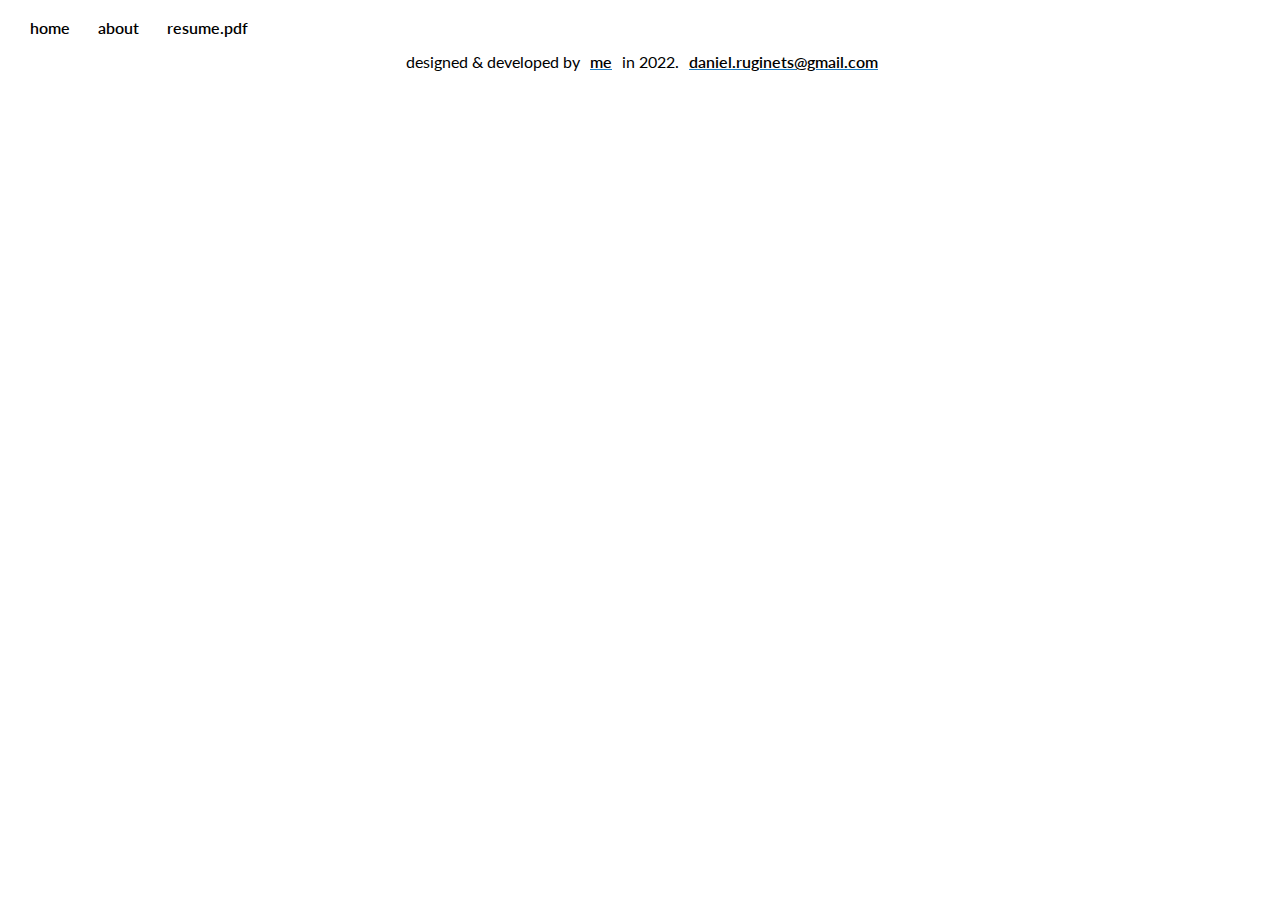
<file: index.html>
<!DOCTYPE html><html xmlns=http://www.w3.org/1999/xhtml lang=en xml:lang=en><head><meta charset=utf-8><meta name=viewport content="width=device-width,initial-scale=1"><meta name=keywords content="Designer,UX,Portfolio,danielruginets,rugi,ui design, ux design, ux designer, ui designer, coder, unicorn, HTML, CSS, JavaScript, VueJS, University of Waterloo, Global Business and Digital Arts, Stratford School of Interaction Design and Business, Empathetic, Environmentalist"><meta name=description content="This is a portfolio website for Rugi (Daniel George Ruginets)"><link rel=apple-touch-icon sizes=180x180 href=./apple-touch-icon.png><link rel=icon type=image/png sizes=32x32 href=./favicon-32x32.png><link rel=icon type=image/png sizes=16x16 href=./favicon-16x16.png><link rel=manifest href=./site.webmanifest><link rel=mask-icon href=./safari-pinned-tab.svg color=#5bbad5><meta name=msapplication-TileColor content=#00aba9><meta name=theme-color content=#ffffff><script async src="https://www.googletagmanager.com/gtag/js?id=UA-109632932-1"></script><script>window.dataLayer = window.dataLayer || [];
  function gtag(){dataLayer.push(arguments);}
  gtag('js', new Date());

  gtag('config', 'UA-109632932-1');</script><script async src="https://www.googletagmanager.com/gtag/js?id=UA-109632932-3"></script><script>window.dataLayer = window.dataLayer || [];
  function gtag(){dataLayer.push(arguments);}
  gtag('js', new Date());

  gtag('config', 'UA-109632932-3');</script><script src=https://snapwidget.com/js/snapwidget.js></script><script type=text/javascript async src=https://play.vidyard.com/embed/v4.js></script><title>Daniel Ruginets (Rugi)</title><link href=static/css/app.2aa3740cc83365d48efc326d8217b942.css rel=stylesheet></head><body><div id=app></div><script type=text/javascript src=static/js/manifest.37a2ecbb1d1b7e6c9ada.js></script><script type=text/javascript src=static/js/vendor.276114a758f2b9ac6b09.js></script><script type=text/javascript src=static/js/app.eb0c8440ff5cfc050efb.js></script></body></html>
</file>
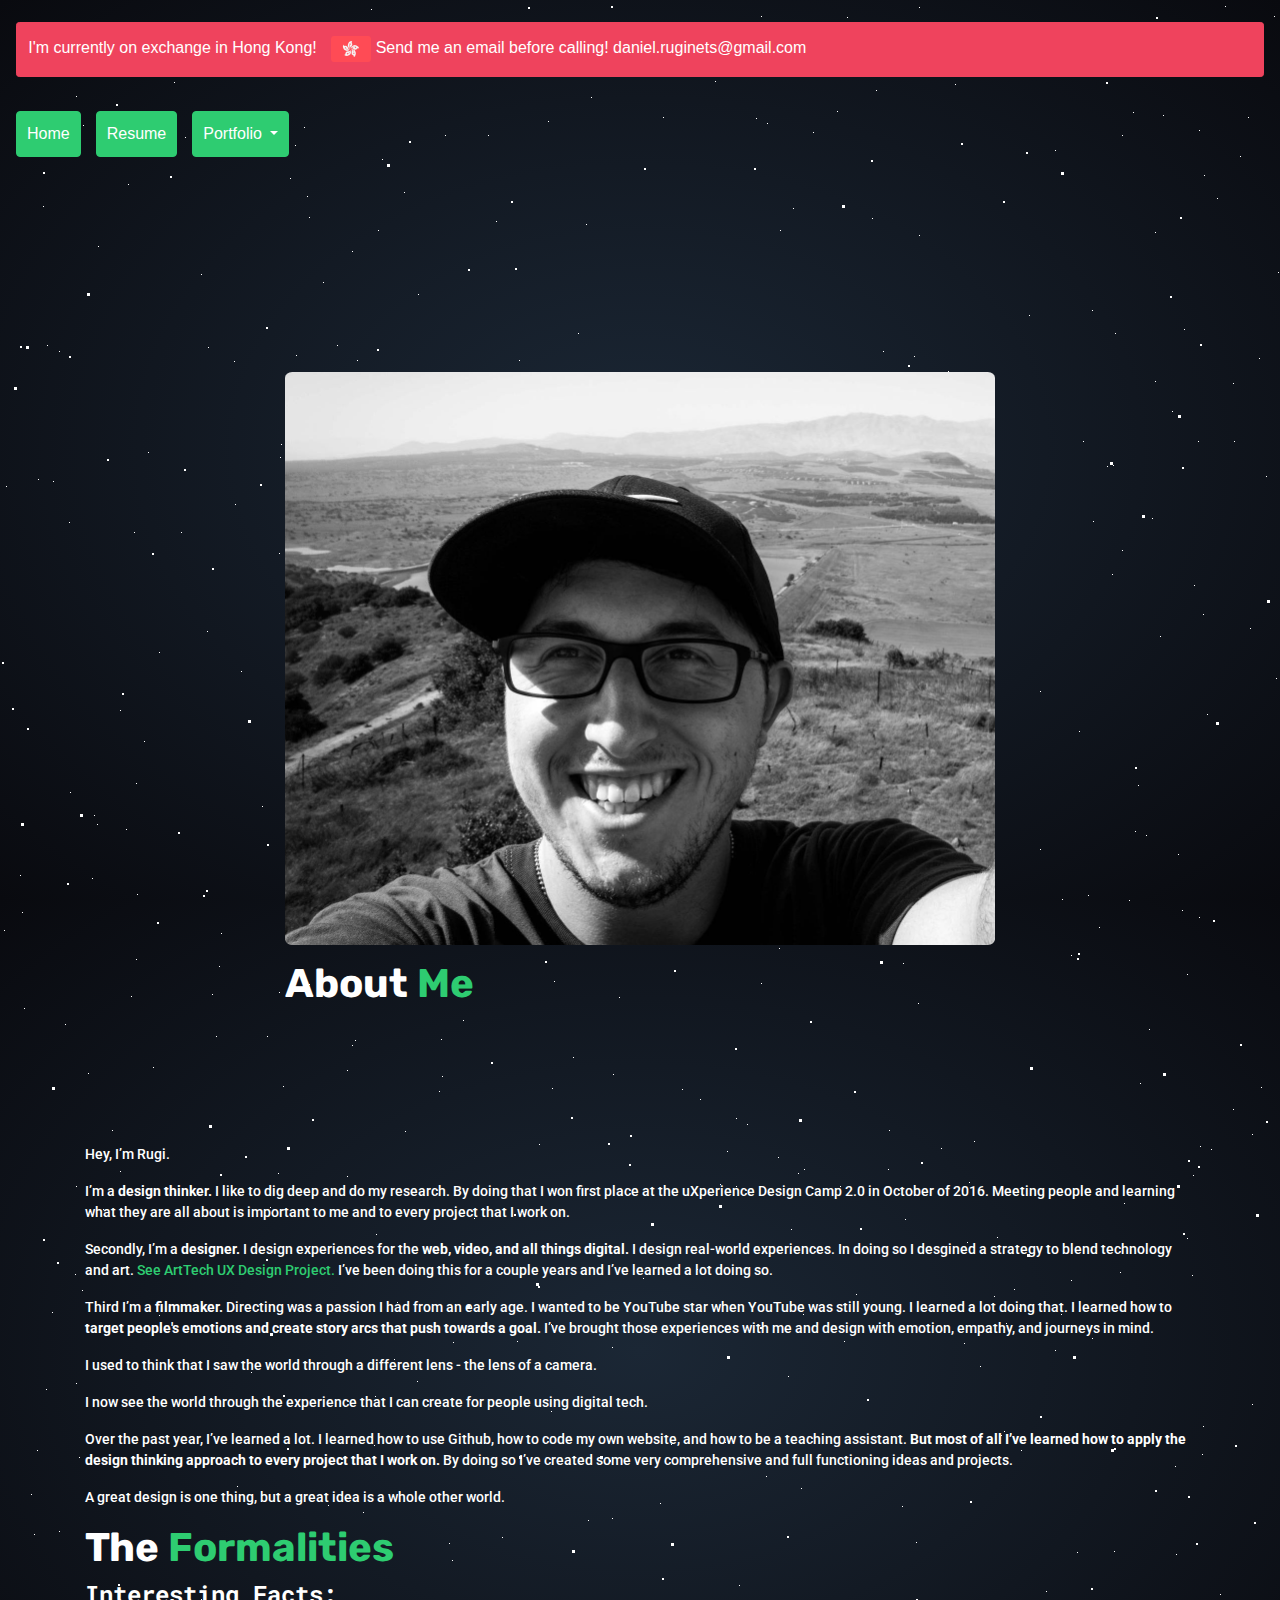
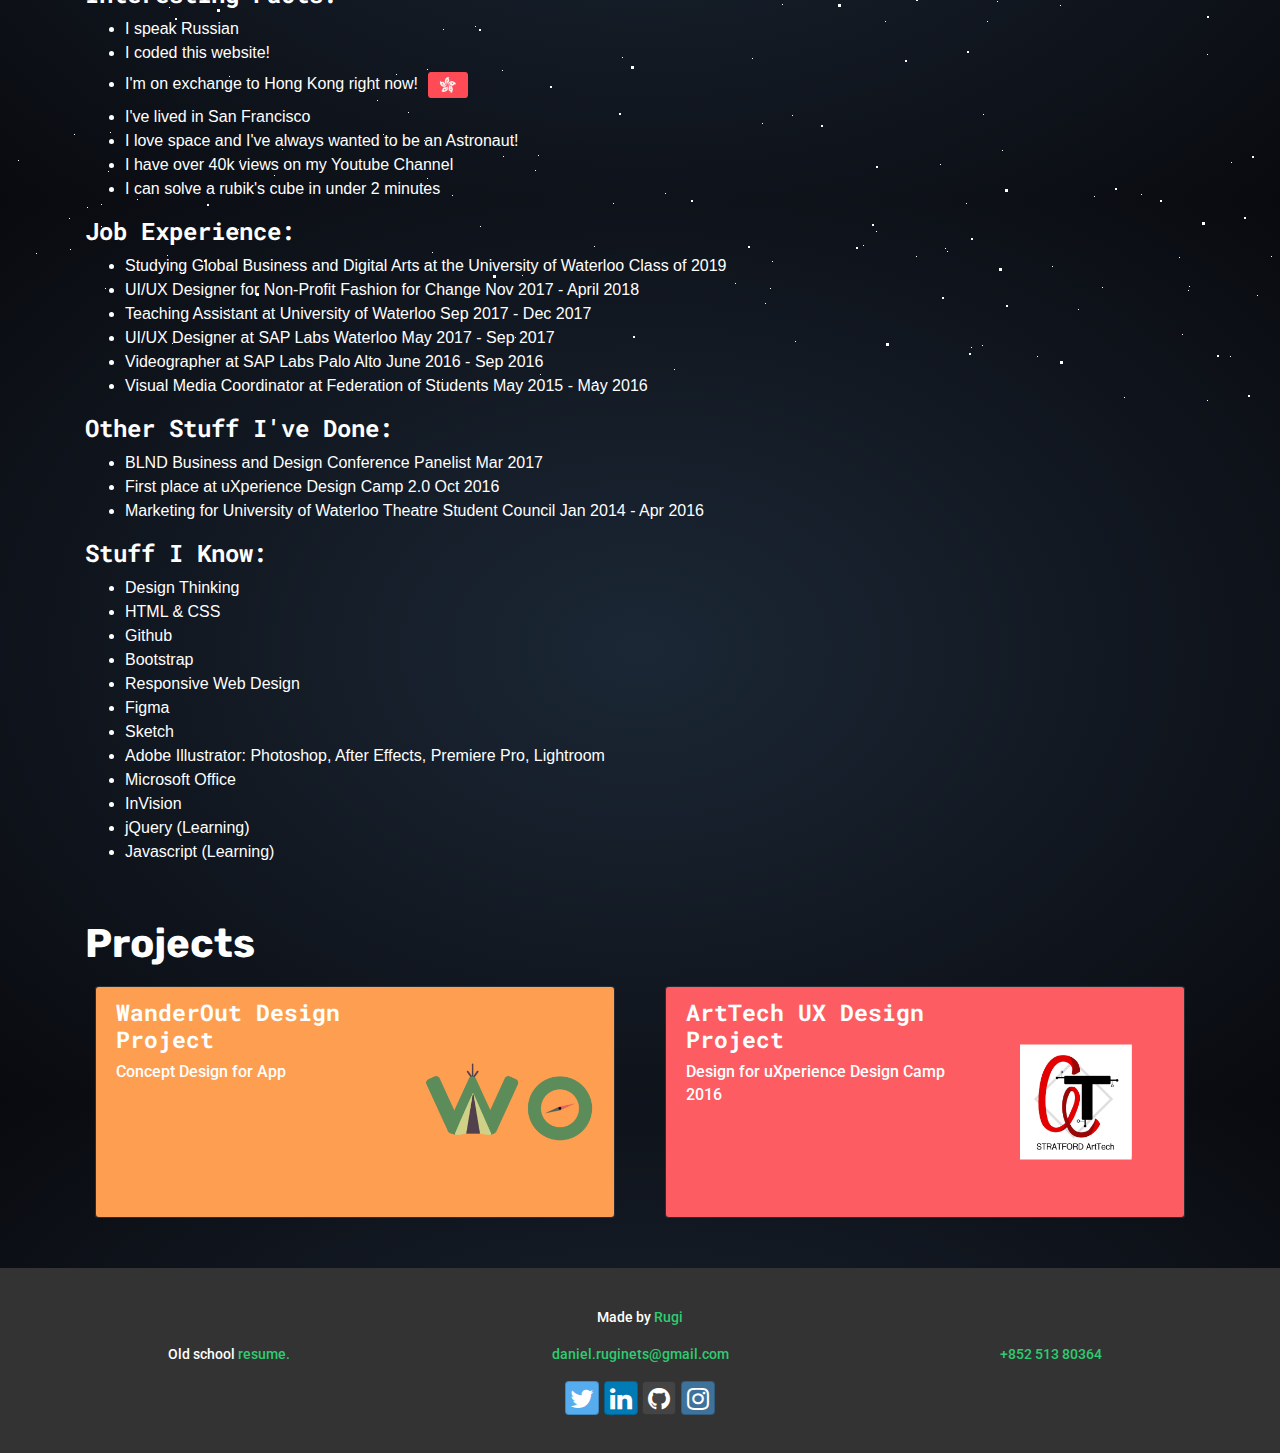
<file: about-me.html>
<!DOCTYPE html>
<html lang="en">

<head>
    <!-- Global site tag (gtag.js) - Google Analytics -->
    <script async src="https://www.googletagmanager.com/gtag/js?id=UA-109632932-1"></script>
    <script>
        window.dataLayer = window.dataLayer || [];

        function gtag() {
            dataLayer.push(arguments);
        }
        gtag('js', new Date());

        gtag('config', 'UA-109632932-1');

    </script>

<!-- Hotjar Tracking Code for danielruginets.com -->
<script>
    (function(h,o,t,j,a,r){
        h.hj=h.hj||function(){(h.hj.q=h.hj.q||[]).push(arguments)};
        h._hjSettings={hjid:688792,hjsv:6};
        a=o.getElementsByTagName('head')[0];
        r=o.createElement('script');r.async=1;
        r.src=t+h._hjSettings.hjid+j+h._hjSettings.hjsv;
        a.appendChild(r);
    })(window,document,'https://static.hotjar.com/c/hotjar-','.js?sv=');
</script>


    <link href="[data-uri]" rel="icon" type="image/x-icon" />

    <meta charset="utf-8">
    <meta http-equiv="X-UA-Compatible" content="IE=edge">
    <title>rugi</title>
    <meta name="description" content="A personal site for Rugi ">
    <meta name="viewport" content="Width=device-width, initial-scale=1">

    <link rel="stylesheet" href="css/main.css">
    <link rel="stylesheet" href="css/background.css">

    <link rel="stylesheet" href="css/bootstrap.css">
    <link rel="stylesheet" href="css/bootstrap-social.css">
    <link rel="stylesheet" href="css/font-awesome.css">
    <link href="https://fonts.googleapis.com/css?family=Roboto+Mono:300,400,500|Rubik:400,500,700,900" rel="stylesheet">
    <link href="https://fonts.googleapis.com/css?family=Roboto:400,500" rel="stylesheet"> 

</head>

<body>
    <div id='stars'></div>
    <div id='stars2'></div>
    <div id='stars3'></div>
        <div class="alert alert-danger" role="alert">
  I'm currently on exchange in Hong Kong! <img class="hongkong" src="assets/hong-kong.png"> Send me an email before calling! daniel.ruginets@gmail.com
</div>
    <nav class="navbar navbar-expand-lg navbar-dark">
  <button class="navbar-toggler" type="button" data-toggle="collapse" data-target="#navbarNavDropdown" aria-controls="navbarNavDropdown" aria-expanded="false" aria-label="Toggle navigation">
    <span class="navbar-toggler-icon"></span>
  </button>
  <div class="collapse navbar-collapse" id="navbarNavDropdown">
    <ul class="navbar-nav">
      <li class="nav-item active">
        <a class="nav-link btn btn-success" href="index">Home <span class="sr-only">(current)</span></a>
      </li>
      <li class="nav-item">
        <a class="nav-link btn btn-success" href="assets/Resume - Daniel George Ruginets (Rugi).pdf">Resume</a>
      </li>
      <li class="nav-item dropdown">
        <a class="nav-link dropdown-toggle btn btn-success" href="#" id="navbarDropdownMenuLink" data-toggle="dropdown" aria-haspopup="true" aria-expanded="false">
          Portfolio
        </a>
        <div class="dropdown-menu" aria-labelledby="navbarDropdownMenuLink">

          <a class="dropdown-item" href="wanderout">WanderOut Project</a>
          <a class="dropdown-item" href="arttech">ArtTech Design Project</a>
        </div>
      </li>
    </ul>
  </div>
</nav>

    <div class="container top">



        <div class="container top-about">
            <div class="row justify-content-center">

                <div class="col-xs-12 col-sm-8 col-md-8 col-lg-8"> <img src="assets/smiling%20me.jpg" class="about-image" alt="picture of me smiling">
                    <div class="header">
                        <h1>About<span class="greentext"> Me</span>
                    </div>
                </div>

            </div>
        </div>
    </div>
    <div class="container main">

        <div class="row justify-content-center">
            <div class="col-xs-12 col-sm-12 col-md-12 col-lg-12">
            <p>Hey, I’m Rugi. </p>
                <p>I’m a <span class="bold"> design thinker.</span> I like to dig deep and do my research. By doing that I won first place at the uXperience Design Camp 2.0 in October of 2016. Meeting people and learning what they are all about is important to me and to every project that I work on. </p>
                <p>Secondly, I’m a <span class="bold">designer.</span> I design experiences for the <span class="bold">web, video, and all things digital.</span> I design real-world experiences. In doing so I desgined a strategy to blend technology and art. <a class="greentext" href="arttech">See ArtTech UX Design Project.</a> I’ve been doing this for a couple years and I’ve learned a lot doing so. </p>
                <p>Third I’m a <span class="bold">filmmaker.</span> Directing was a passion I had from an early age. I wanted to be YouTube star when YouTube was still young. I learned a lot doing that. I learned how to <span class="bold">target people's emotions and create story arcs that push towards a goal.</span> I’ve brought those experiences with me and design with emotion, empathy, and journeys in mind. </p>
                <p>I used to think that I saw the world through a different lens - the lens of a camera. </p>
                <span class="bold"> <p>I now see the world through the experience that I can create for people using digital tech. </p></span>
                <p>Over the past year, I’ve learned a lot. I learned how to use Github, how to code my own website, and how to be a teaching assistant. <span class="bold">But most of all I’ve learned how to apply the design thinking approach to every project that I work on. </span>By doing so I’ve created some very comprehensive and full functioning ideas and projects. </p>
                <span class="bold">  <p>A great design is one thing, but a great idea is a whole other world. </p></span>
                                   <div class="header">
                        <h1>The<span class="greentext"> Formalities</span>
                    </div>
                                <h4>Interesting Facts:</h4>
                <ul>
                <li>I speak Russian</li>
                <li>I coded this website!</li>
                <li>I'm on exchange to Hong Kong right now!<img class="hongkong" src="assets/hong-kong.png"></li>
                <li>I've lived in San Francisco</li>
                <li>I love space and I've always wanted to be an Astronaut!</li>
                <li>I have over 40k views on my Youtube Channel</li>
                <li>I can solve a rubik's cube in under 2 minutes</li>
                </ul>
                <h4>Job Experience:</h4>
                <ul>
                    <li>Studying Global Business and Digital Arts at the University of Waterloo Class of 2019</li>
                    <li>UI/UX Designer for Non-Profit Fashion for Change Nov 2017 - April 2018</li>
                    <li>Teaching Assistant at University of Waterloo Sep 2017 - Dec 2017</li>
                    <li>UI/UX Designer at SAP Labs Waterloo May 2017 - Sep 2017</li>
                    <li>Videographer at SAP Labs Palo Alto June 2016 - Sep 2016</li>
                    <li>Visual Media Coordinator at Federation of Students May 2015 - May 2016</li>
                </ul>
                <h4>Other Stuff I've Done:</h4>
                <ul>
                    <li>BLND Business and Design Conference Panelist Mar 2017</li>
                    <li>First place at uXperience Design Camp 2.0 Oct 2016</li>
                    <li>Marketing for University of Waterloo Theatre Student Council Jan 2014 - Apr 2016</li>
                </ul>
                <h4>Stuff I Know:</h4>
                <ul>
                    <li>Design Thinking</li>
                    <li>HTML & CSS</li>
                    <li>Github</li>
                    <li>Bootstrap</li>
                    <li>Responsive Web Design</li>
                    <li>Figma</li>
                    <li>Sketch</li>
                    <li>Adobe Illustrator: Photoshop, After Effects, Premiere Pro, Lightroom</li>
                    <li>Microsoft Office</li>
                    <li>InVision</li>
                    <li>jQuery (Learning)</li>
                    <li>Javascript (Learning)</li>
                </ul>

            </div>
        </div>

        <div class="pad">

            <h1>Projects</h1>
        </div>
        <div class="row justify-content-center">


            <div class="col-xs-12 col-sm-12 col-md-6 col-lg-6">
                <a href="wanderout">
                    <div class="card text-white bg-dark">
                        <img class="card-img-top" src="assets/wanderout.png" alt="WanderOut Image Button">
                        <div class="card-body">
                            <div class="card-img-overlay">
                                <h4 class="card-title">WanderOut Design Project</h4>
                                <p class="card-text">Concept Design for App</p>
                            </div>
                        </div>
                    </div>
                </a>
            </div>


            <div class="col-xs-12 col-sm-12 col-md-6 col-lg-6">
                <a href="arttech">
                    <div class="card text-white bg-dark">
                        <img class="card-img-top" src="assets/arttech.png" alt="ArtTech Image Button">
                        <div class="card-body">
                            <div class="card-img-overlay">
                                <h4 class="card-title">ArtTech UX Design<br>Project</h4>
                                <p class="card-text">Design for uXperience Design Camp 2016</p>
                            </div>
                        </div>
                    </div>
                </a>
            </div>

        </div>
        </div>






    <footer class="footer text-center">
        <div class="row justify-content-center">
            <div class="col-xs-12 col-sm-12 col-md-12 col-lg-12">
                <p>Made by <a class="greentext" href="https://github.com/danielscake">Rugi</a></p>
            </div>
            <div class="col-xs-12 col-sm-12 col-md-4 col-lg-4">
                <p>Old school <a href="assets/Resume - Daniel George Ruginets (Rugi).pdf" download class="greentext">resume.</a></p>
            </div>
            <div class="col-xs-12 col-sm-12 col-md-4 col-lg-4">
                <p><a class="greentext" href="mailto:daniel.ruginets@gmail.com" target="_top">daniel.ruginets@gmail.com</a>
                </p>
            </div>
            <div class="col-xs-12 col-sm-12 col-md-4 col-lg-4">
                <p>

                     <span class="greentext">+852 513 80364</span></p>
            </div>
        </div>
        <div class="row justify-content-center">
            <div class="col-xs-12 col-sm-12 col-md-12 col-lg-12">

                <a class="btn btn-social-icon btn-twitter" href="https://twitter.com/DanielsCake" target="_blank" rel="noopener"> <span class="fa fa-twitter"></span></a>
                <a class="btn btn-social-icon btn-linkedin" href="https://www.linkedin.com/in/daniel-george-ruginets/" target="_blank" rel="noopener"> <span class="fa fa-linkedin"></span></a>
                <a class="btn btn-social-icon btn-github" href="https://github.com/danielscake" target="_blank" rel="noopener"> <span class="fa fa-github"></span></a>
                <a class="btn btn-social-icon btn-instagram" href="https://www.instagram.com/danielthecake/" target="_blank" rel="noopener"> <span class="fa fa-instagram"></span></a>
            </div>

        </div>
    </footer>




    <script src="js/jquery-3.2.1.min.js"></script>
    <script src="js/bootstrap.bundle.js"></script>
    <script src="js/mainjava.js"></script>


</body>

</html>
</file>
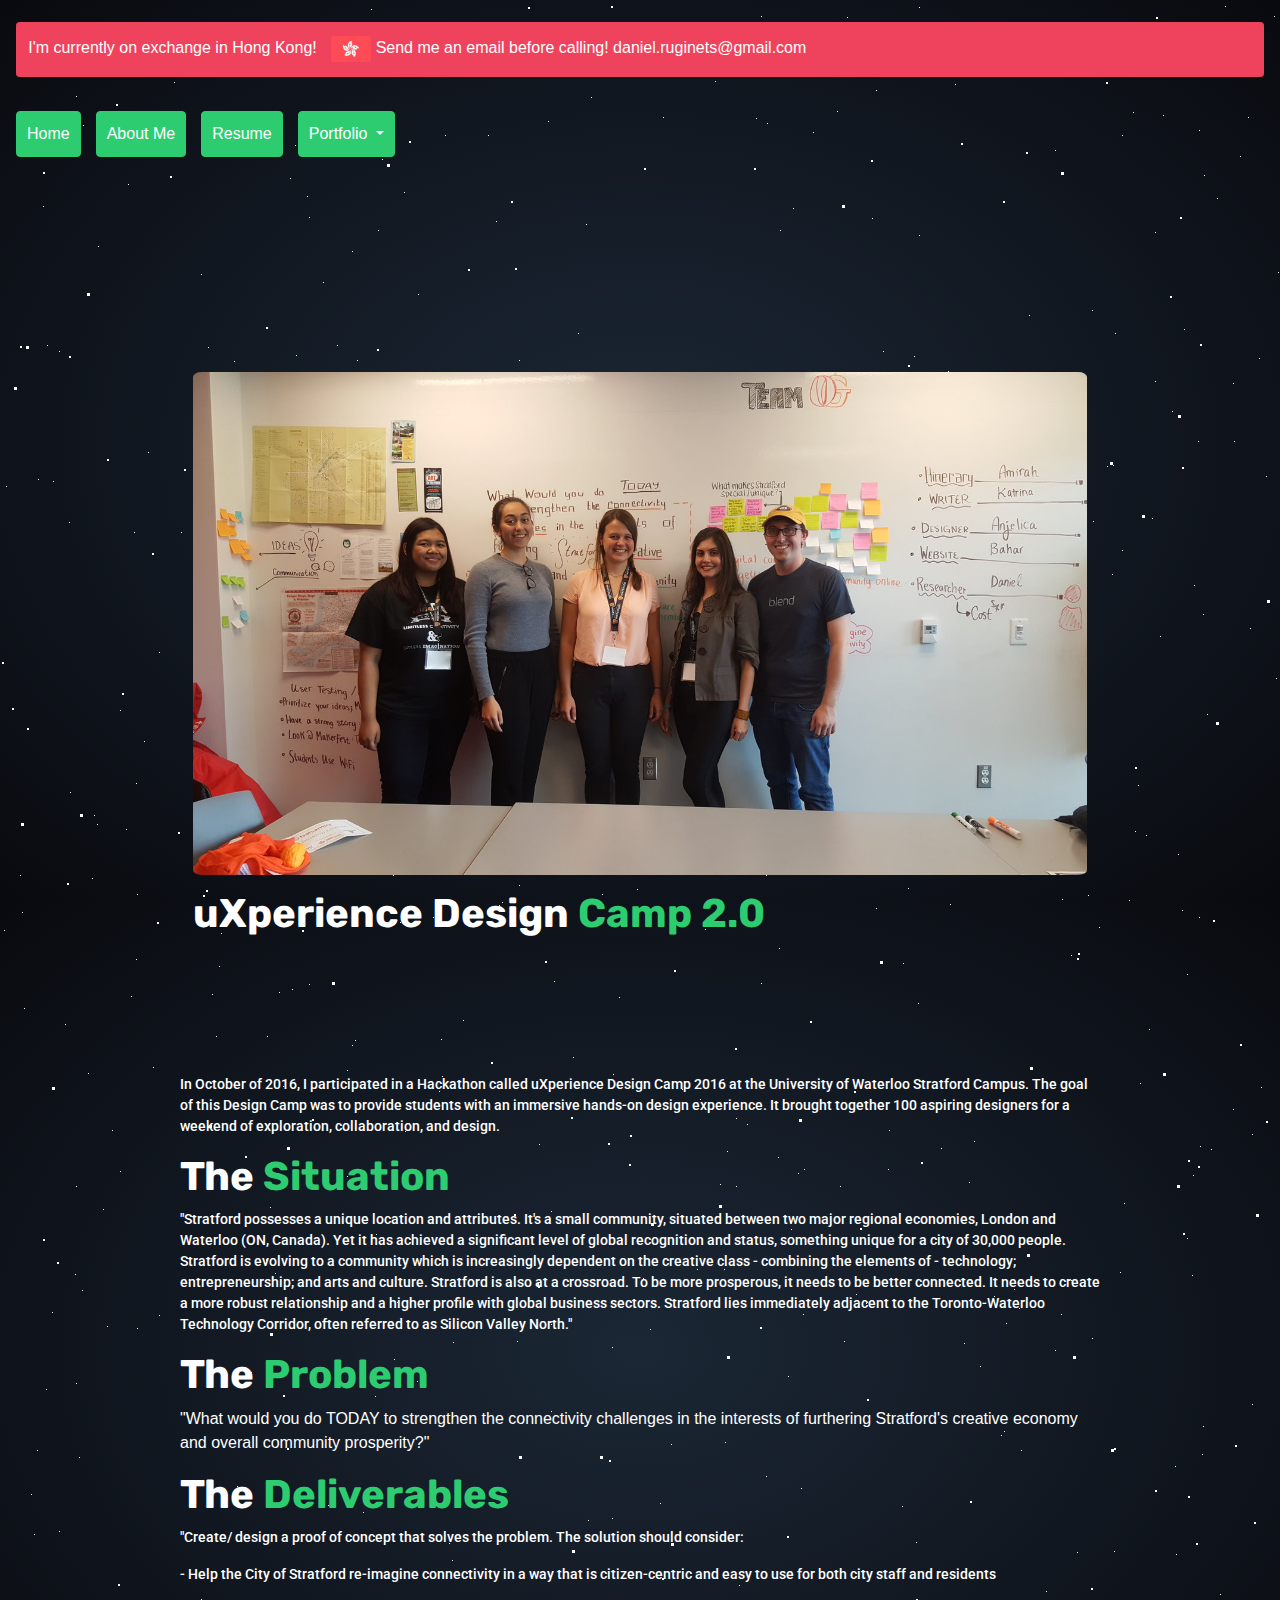
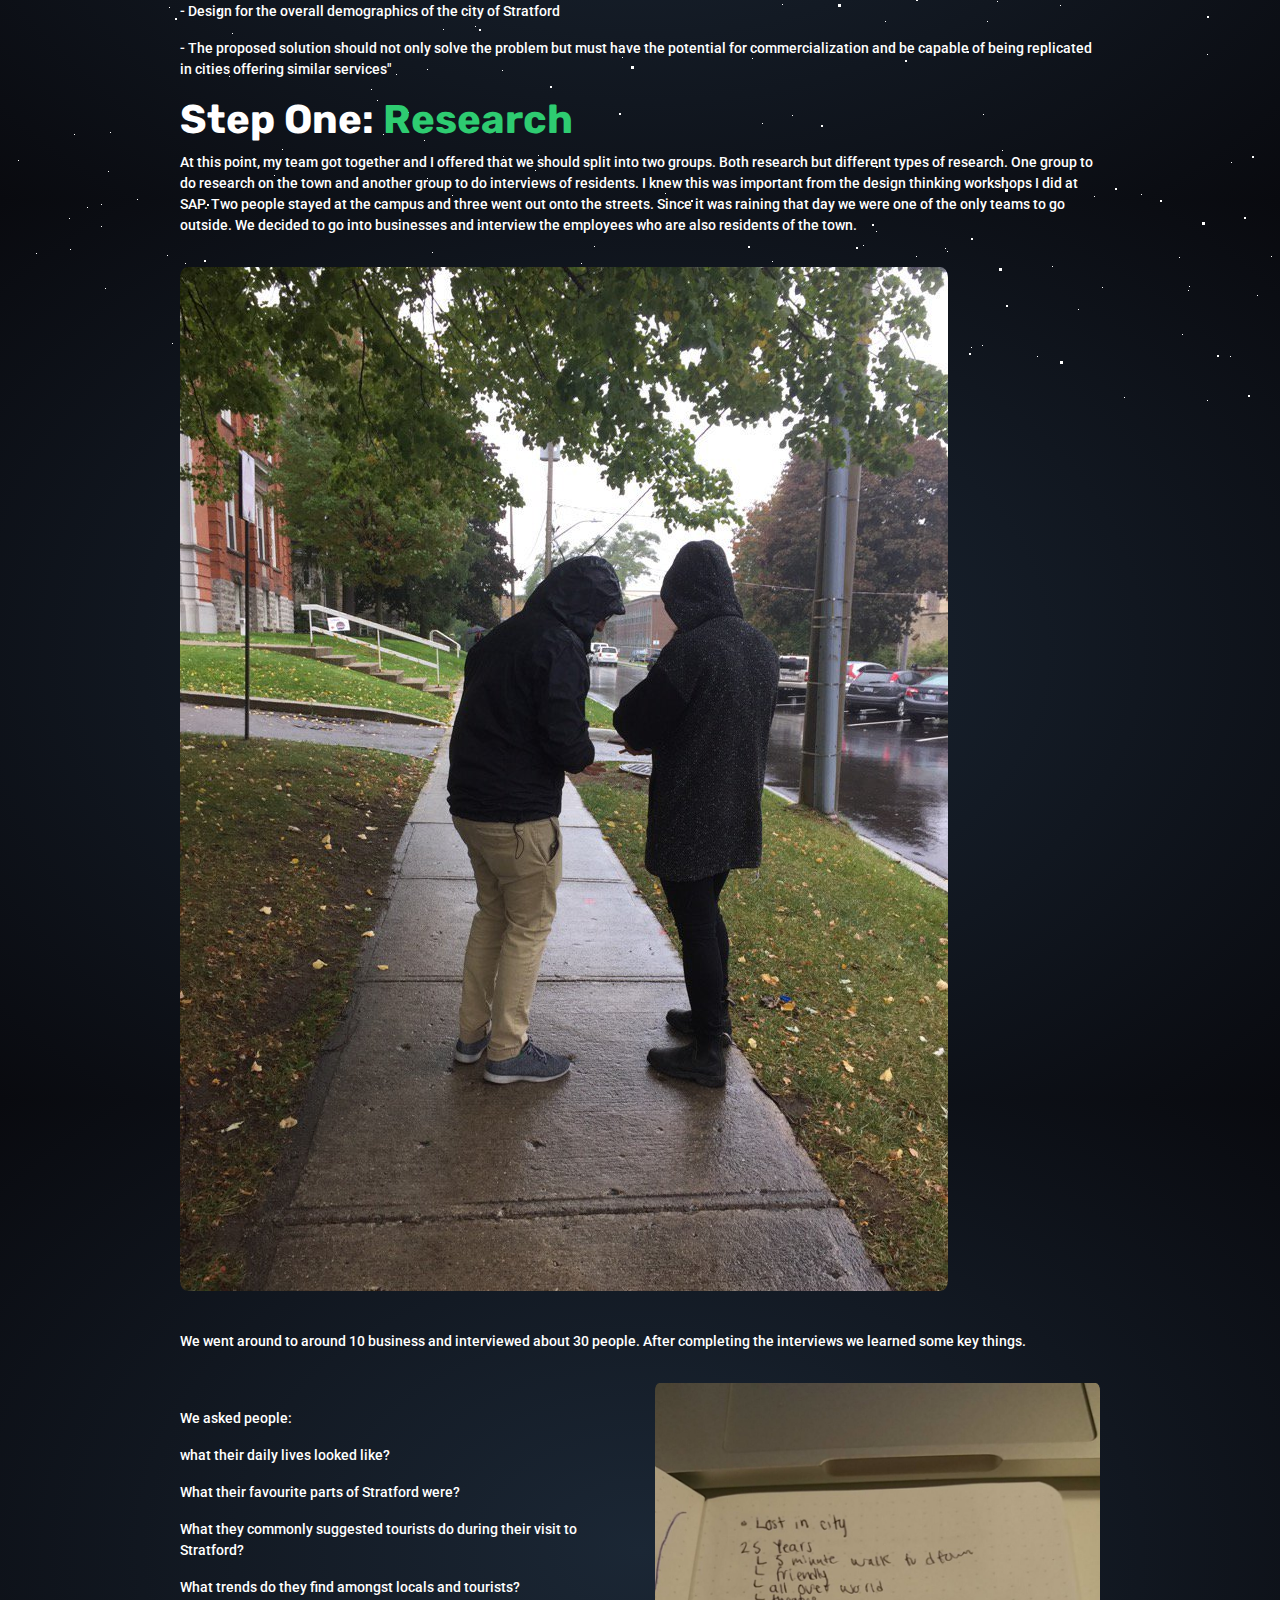
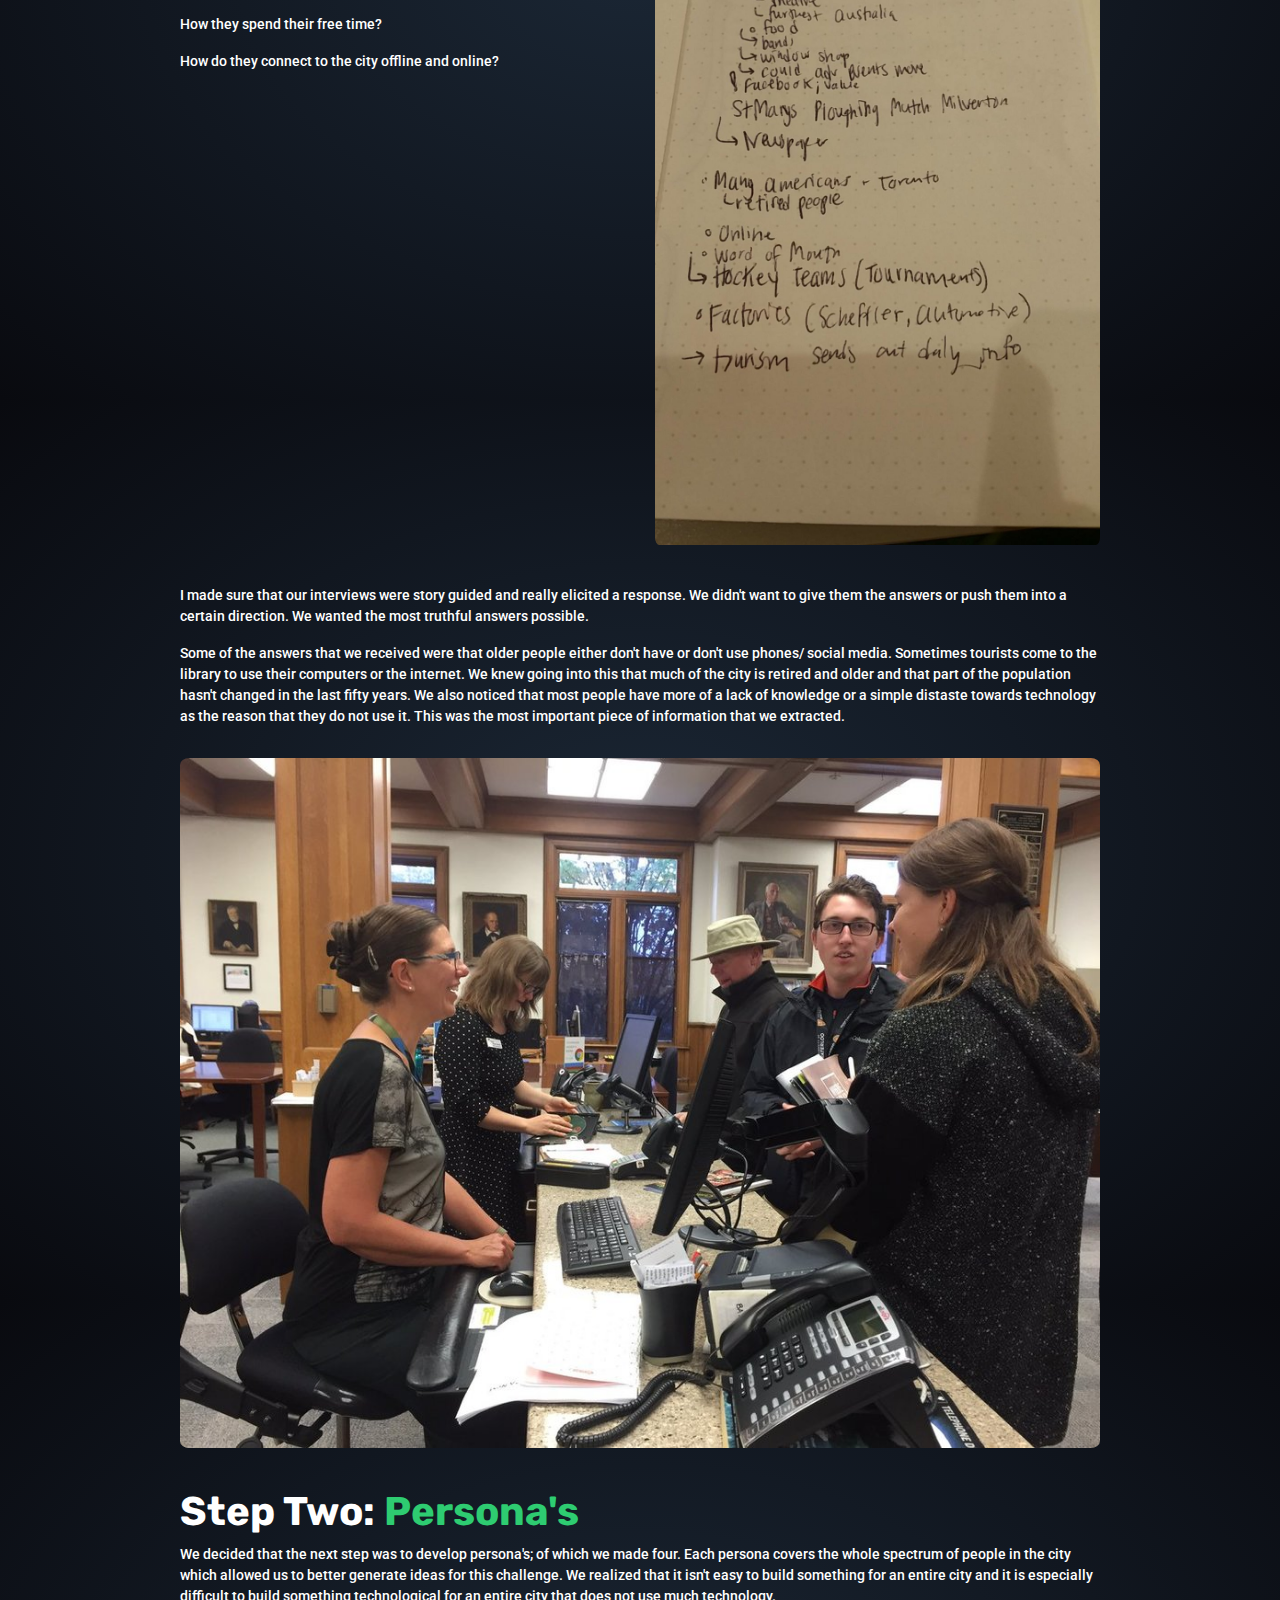
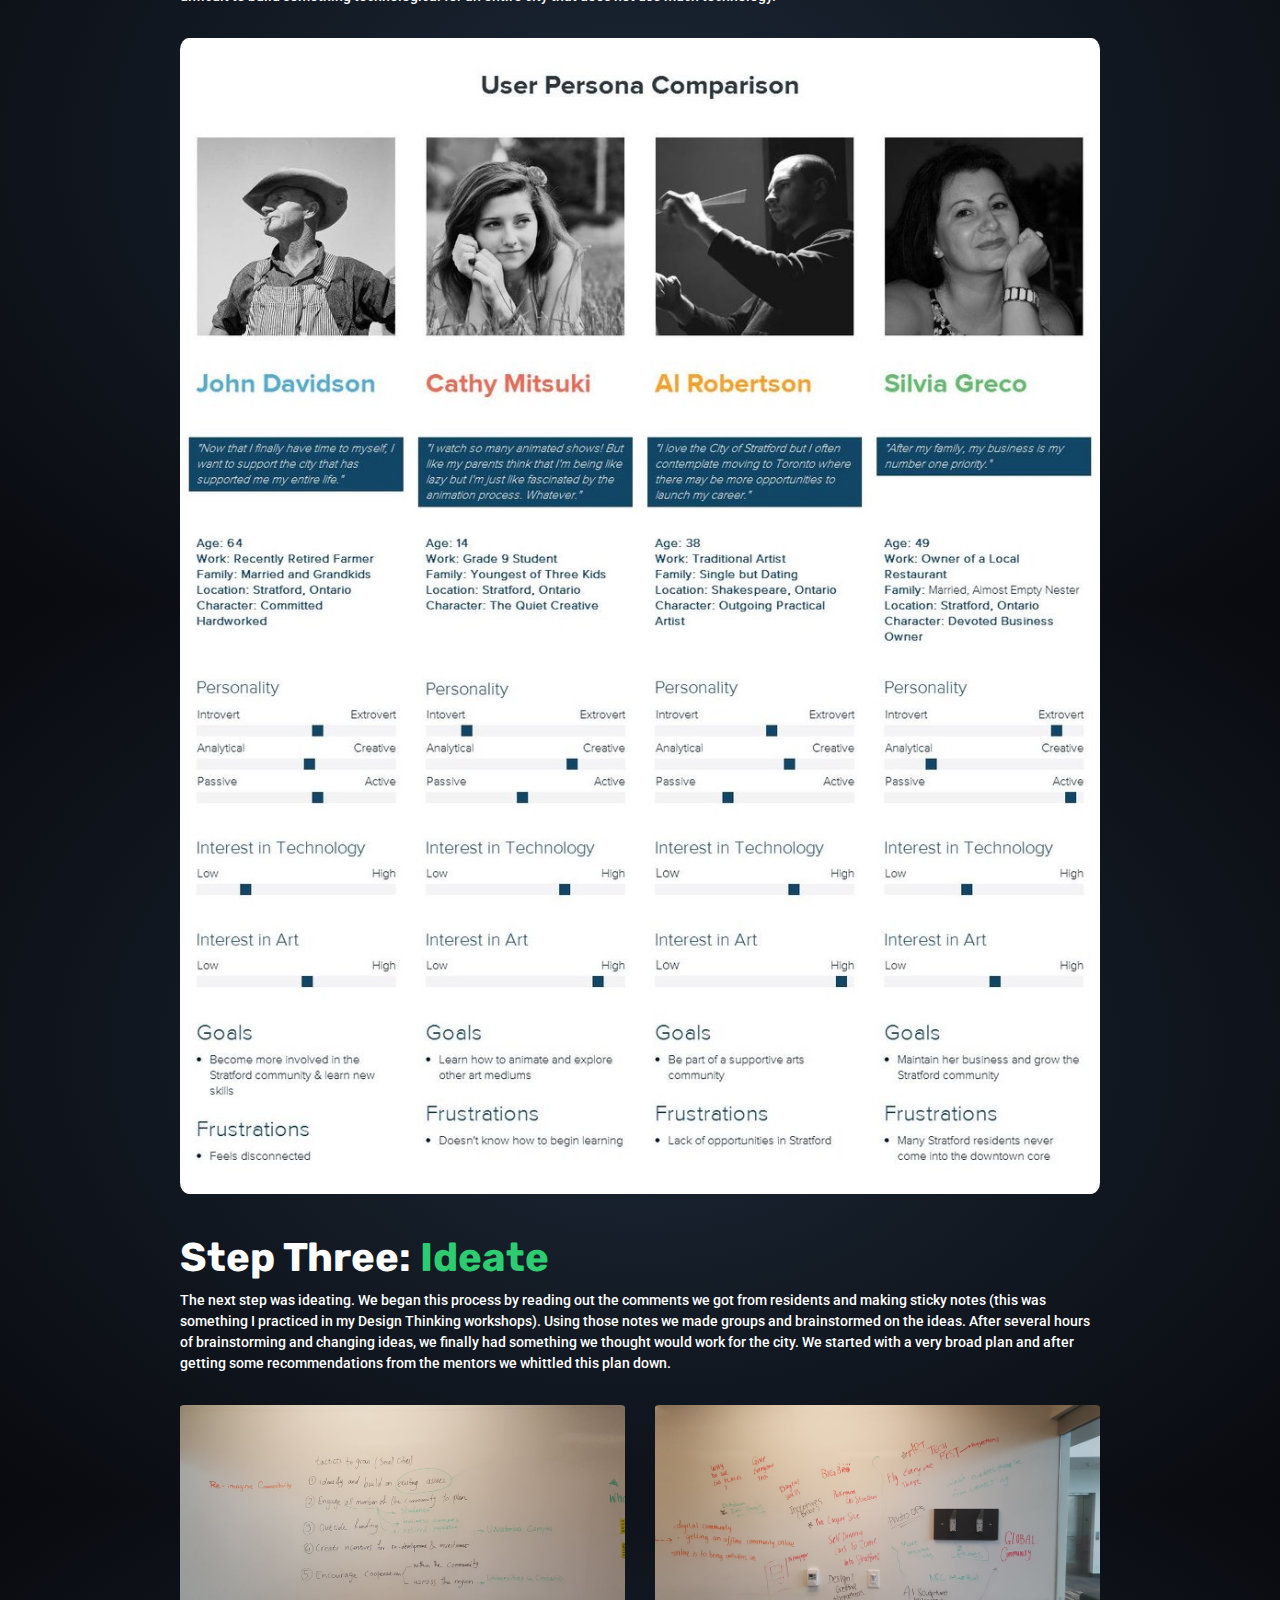
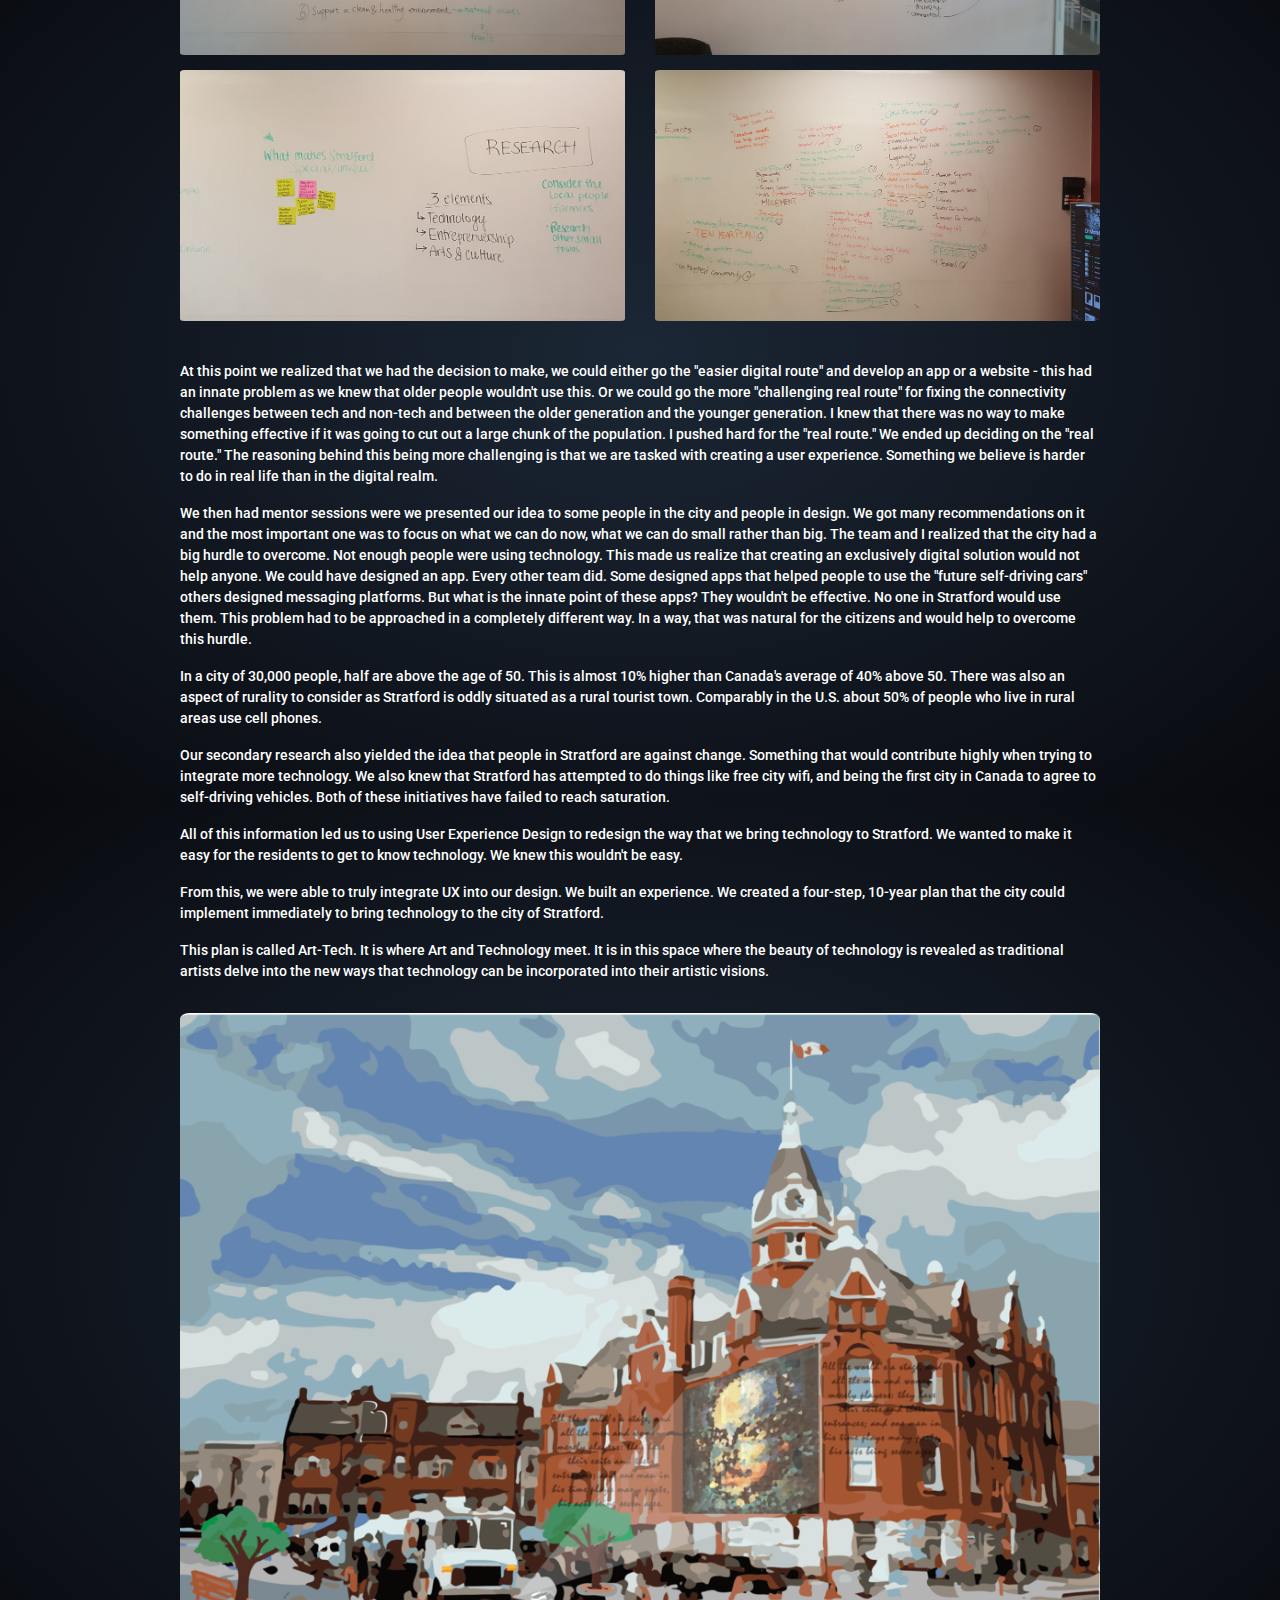
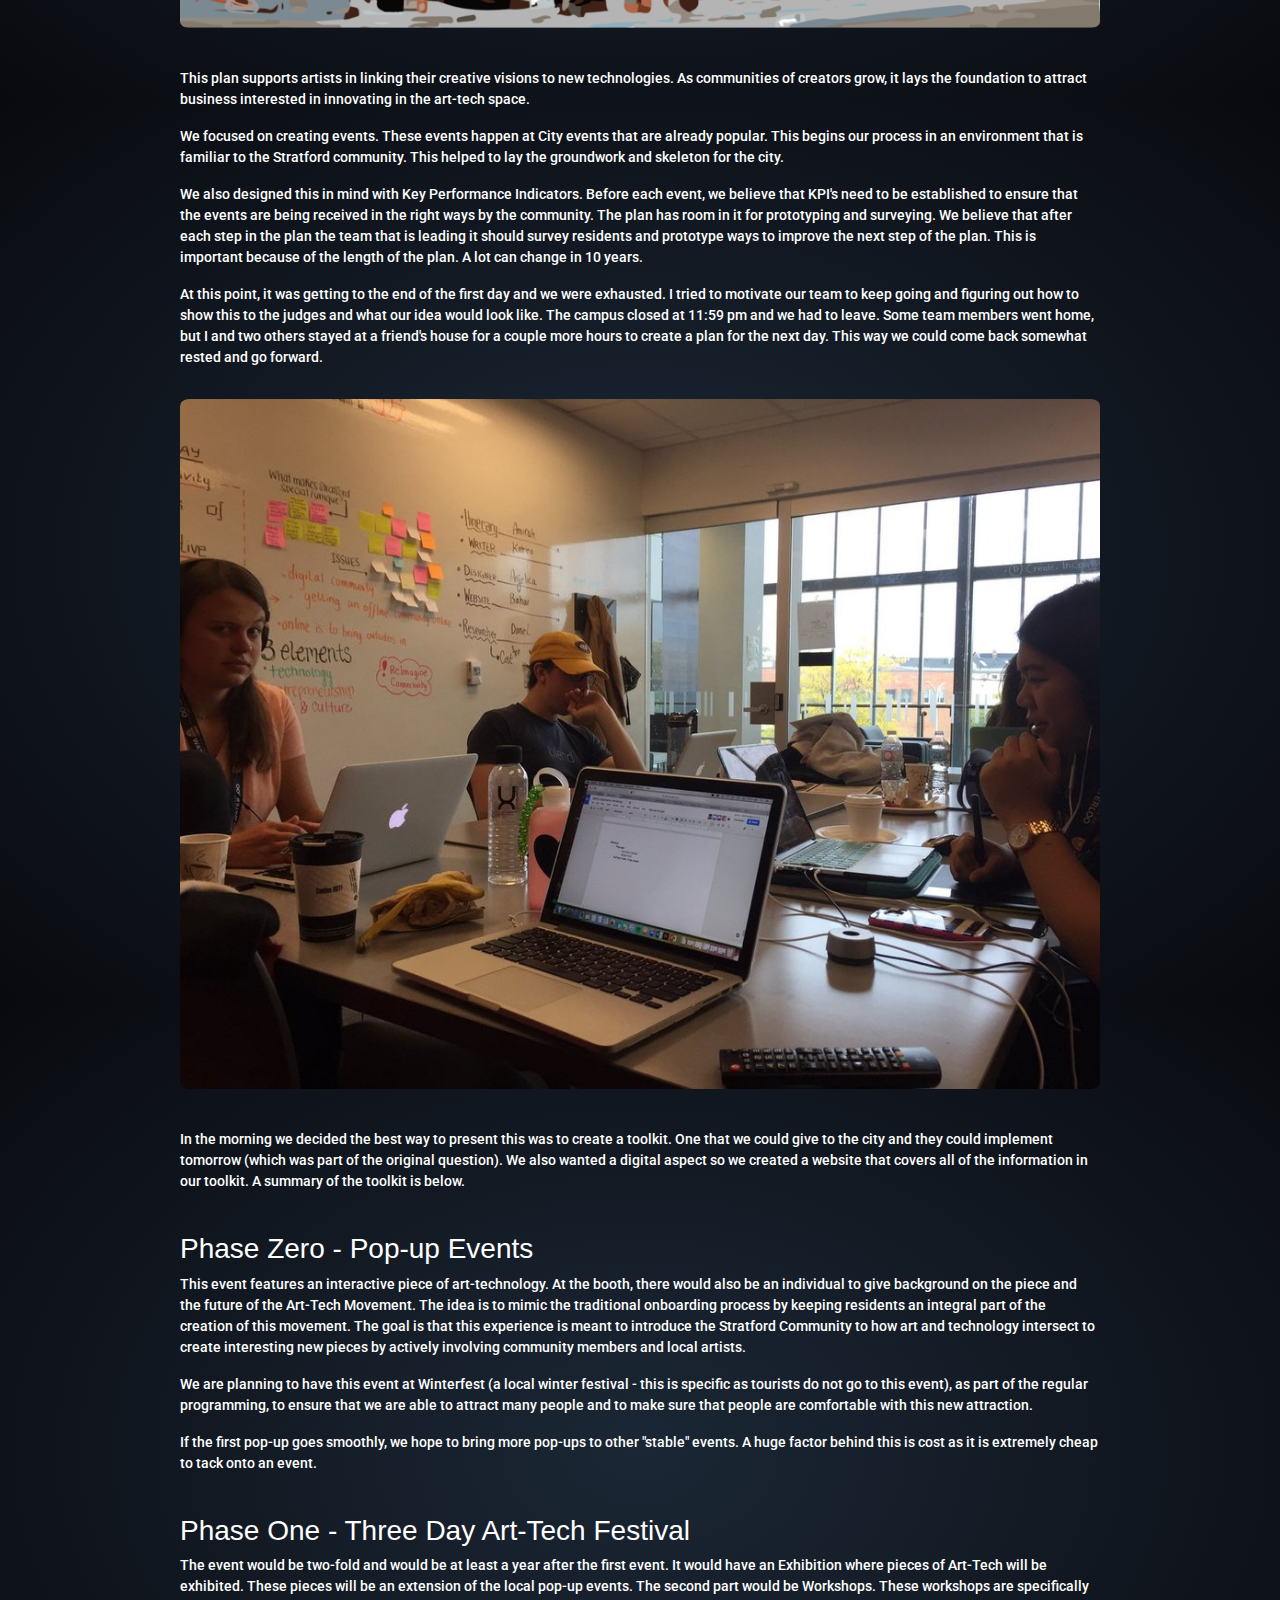
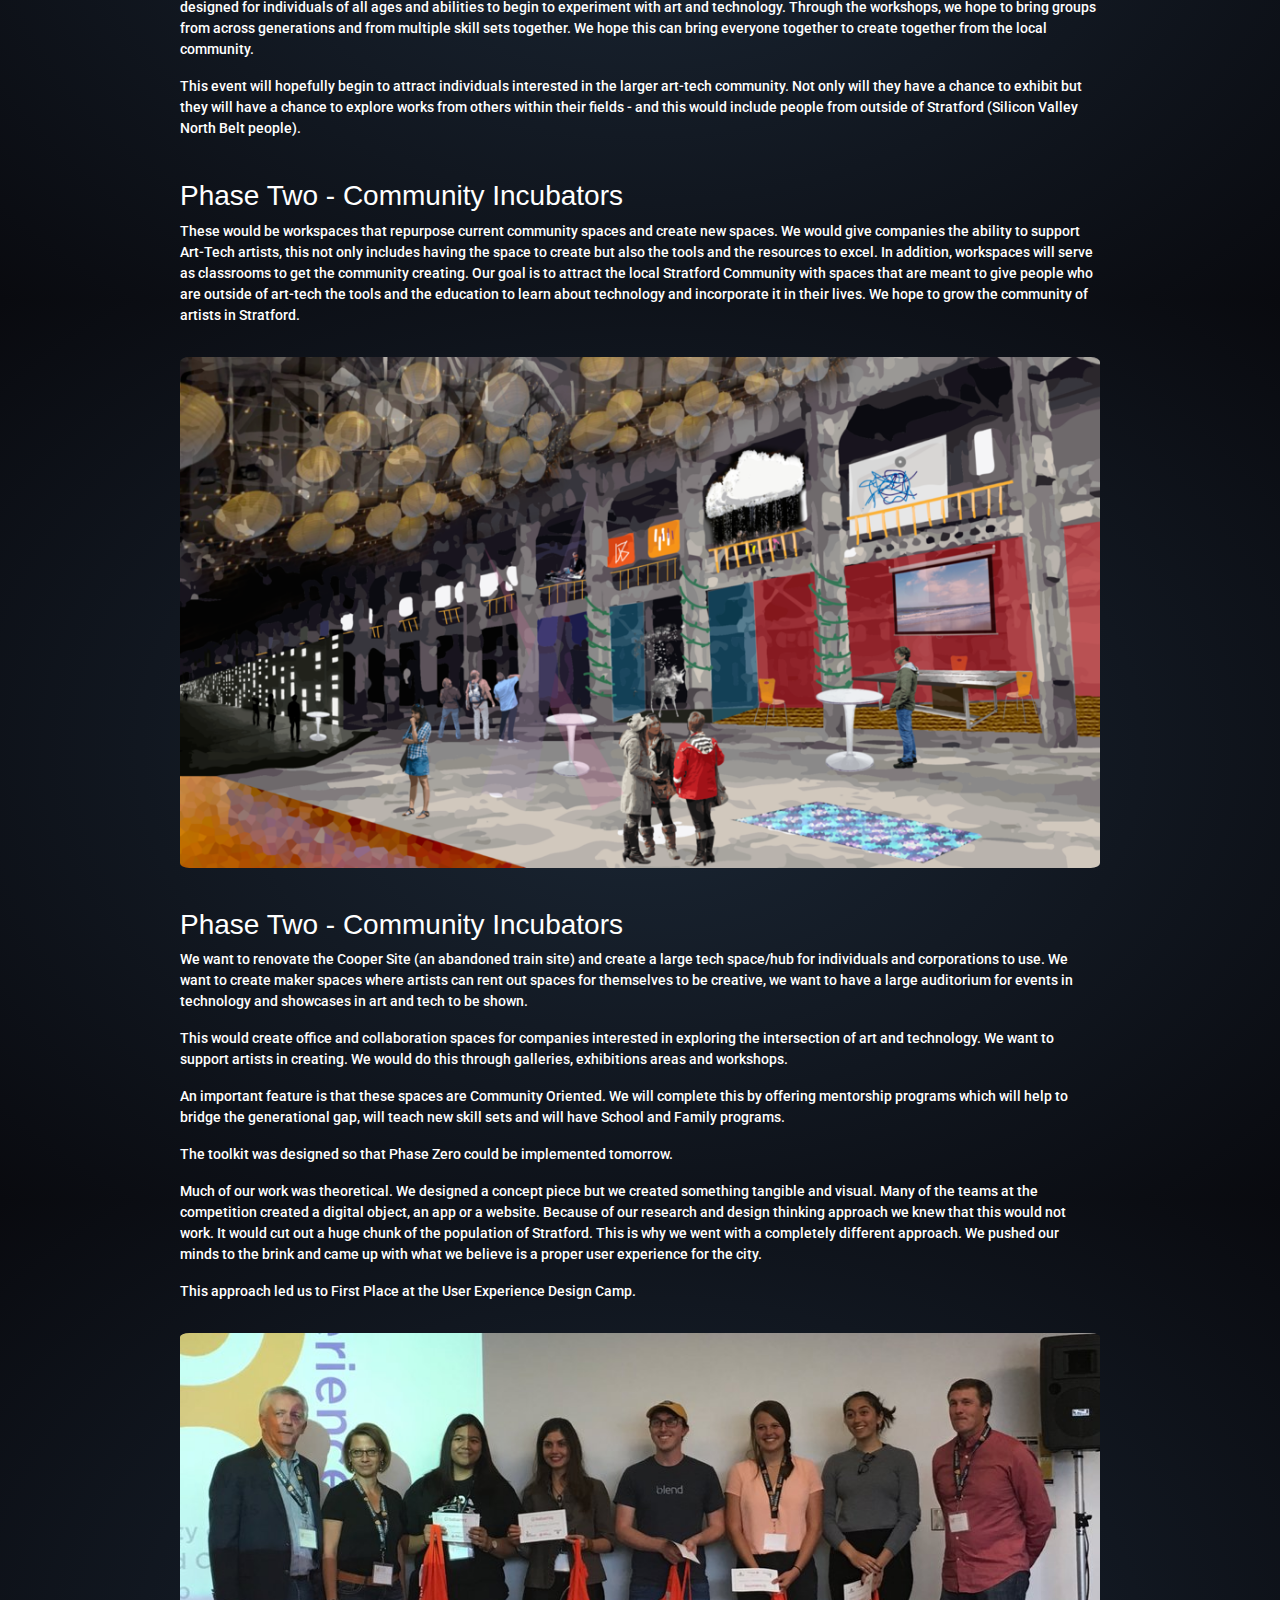
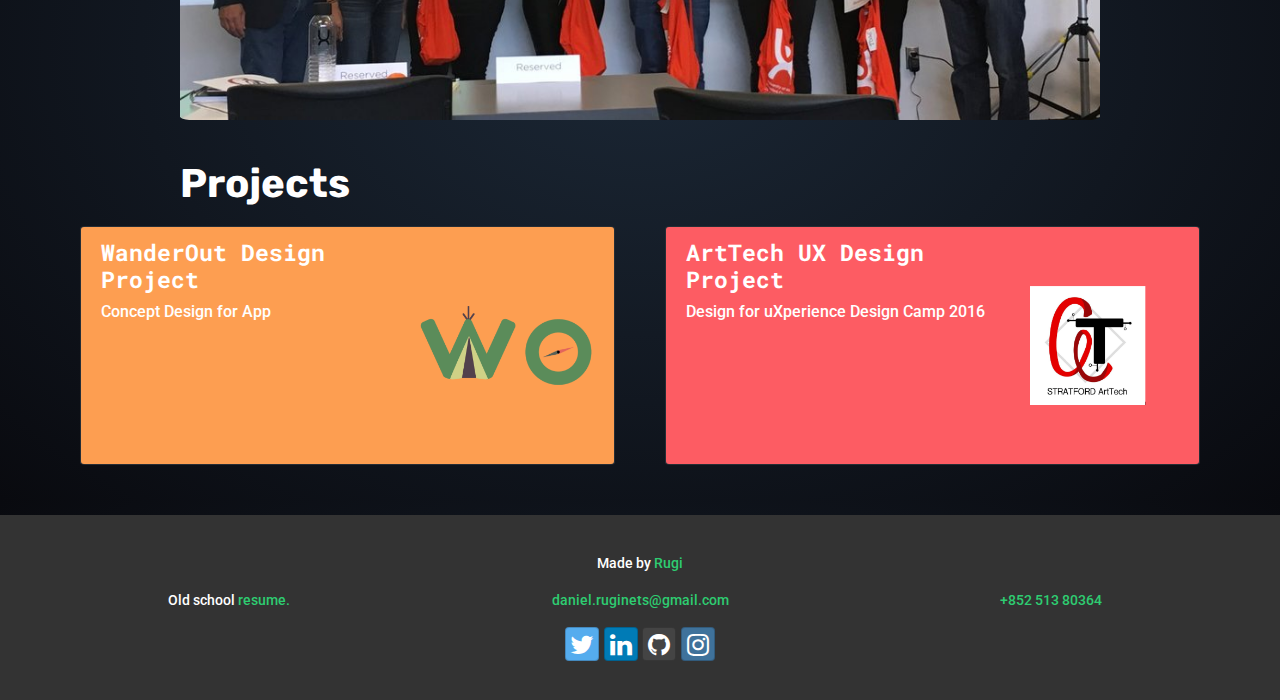
<file: arttech.html>
<!DOCTYPE html>
<html lang="en">

<head>
    <!-- Global site tag (gtag.js) - Google Analytics -->
    <script async src="https://www.googletagmanager.com/gtag/js?id=UA-109632932-1"></script>
    <script>
        window.dataLayer = window.dataLayer || [];

        function gtag() {
            dataLayer.push(arguments);
        }
        gtag('js', new Date());

        gtag('config', 'UA-109632932-1');

    </script>

<!-- Hotjar Tracking Code for danielruginets.com -->
<script>
    (function(h,o,t,j,a,r){
        h.hj=h.hj||function(){(h.hj.q=h.hj.q||[]).push(arguments)};
        h._hjSettings={hjid:688792,hjsv:6};
        a=o.getElementsByTagName('head')[0];
        r=o.createElement('script');r.async=1;
        r.src=t+h._hjSettings.hjid+j+h._hjSettings.hjsv;
        a.appendChild(r);
    })(window,document,'https://static.hotjar.com/c/hotjar-','.js?sv=');
</script>


    <link href="[data-uri]" rel="icon" type="image/x-icon" />

    <meta charset="utf-8">
    <meta http-equiv="X-UA-Compatible" content="IE=edge">
    <title>rugi</title>
    <meta name="description" content="A personal site for Rugi ">
    <meta name="viewport" content="Width=device-width, initial-scale=1">

    <link rel="stylesheet" href="css/main.css">
    <link rel="stylesheet" href="css/background.css">

    <link rel="stylesheet" href="css/bootstrap.css">
    <link rel="stylesheet" href="css/bootstrap-social.css">
    <link rel="stylesheet" href="css/font-awesome.css">
    <link href="https://fonts.googleapis.com/css?family=Roboto+Mono:300,400,500|Rubik:400,500,700,900" rel="stylesheet">
    <link href="https://fonts.googleapis.com/css?family=Roboto:400,500" rel="stylesheet"> 

</head>

<body>
    <div id='stars'></div>
    <div id='stars2'></div>
    <div id='stars3'></div>
        <div class="alert alert-danger" role="alert">
  I'm currently on exchange in Hong Kong! <img class="hongkong" src="assets/hong-kong.png"> Send me an email before calling! daniel.ruginets@gmail.com
</div>
   
    <nav class="navbar navbar-expand-lg navbar-dark">
  <button class="navbar-toggler" type="button" data-toggle="collapse" data-target="#navbarNavDropdown" aria-controls="navbarNavDropdown" aria-expanded="false" aria-label="Toggle navigation">
    <span class="navbar-toggler-icon"></span>
  </button>
  <div class="collapse navbar-collapse" id="navbarNavDropdown">
    <ul class="navbar-nav">
      <li class="nav-item active">
        <a class="nav-link btn btn-success" href="index">Home <span class="sr-only">(current)</span></a>
      </li>    
         <li class="nav-item">
        <a class="nav-link btn btn-success" href="about-me">About Me</a>
      </li>
      <li class="nav-item">
        <a class="nav-link btn btn-success" href="assets/Resume - Daniel George Ruginets (Rugi).pdf">Resume</a>
      </li>
      <li class="nav-item dropdown">
        <a class="nav-link dropdown-toggle btn btn-success" href="#" id="navbarDropdownMenuLink" data-toggle="dropdown" aria-haspopup="true" aria-expanded="false">
          Portfolio
        </a>
        <div class="dropdown-menu" aria-labelledby="navbarDropdownMenuLink">
          <a class="dropdown-item" href="wanderout">WanderOut Project</a>
          <a class="dropdown-item" href="arttech">ArtTech Design Project</a>

        </div>
      </li>
    </ul>
  </div>
</nav>

    <div class="container top">



        <div class="container top-about">
            <div class="row justify-content-center">

                <div class="col-xs-11 col-sm-12 col-md-12 col-lg-10"> <img src="assets/ArtTech_Winners.jpg" class="about-image" alt="ArtTech Competition Winners Photo">
                    <div class="header">
                        <h1>uXperience Design <span class="greentext">Camp 2.0</span>
                    </div>
                </div>

            </div>
        </div>
    </div>
    <div class="container main">

        <div class="row justify-content-center">
            <div class="col-xs-12 col-sm-12 col-md-12 col-lg-10">
                <p>
                    In October of 2016, I participated in a Hackathon called uXperience Design Camp 2016 at the University of Waterloo Stratford Campus. The goal of this Design Camp was to provide students with an immersive hands-on design experience. It brought together 100 aspiring designers for a weekend of exploration, collaboration, and design.
                </p>
                <h1>The <span class="greentext">Situation</span></h1>
                <p>
                    "Stratford possesses a unique location and attributes. It's a small community, situated between two major regional economies, London and Waterloo (ON, Canada). Yet it has achieved a significant level of global recognition and status, something unique for a city of 30,000 people. Stratford is evolving to a community which is increasingly dependent on the creative class - combining the elements of - technology; entrepreneurship; and arts and culture. Stratford is also at a crossroad. To be more prosperous, it needs to be better connected. It needs to create a more robust relationship and a higher profile with global business sectors. Stratford lies immediately adjacent to the Toronto-Waterloo Technology Corridor, often referred to as Silicon Valley North."
                </p>
                <h1>The <span class="greentext">Problem</span></h1>
                <p2>
                    "What would you do TODAY to strengthen the connectivity challenges in the interests of furthering Stratford's creative economy and overall community prosperity?"
                    </p>
                    <h1>The <span class="greentext">Deliverables</span></h1>
                    <p>
                        "Create/ design a proof of concept that solves the problem. The solution should consider:
                    </p>
                    <p>
                        - Help the City of Stratford re-imagine connectivity in a way that is citizen-centric and easy to use for both city staff and residents
                    </p>
                    <p>
                        - Design for the overall demographics of the city of Stratford
                    </p>
                    <p>
                        - The proposed solution should not only solve the problem but must have the potential for commercialization and be capable of being replicated in cities offering similar services"
                    </p>
                    <h1>Step One: <span class="greentext">Research</span></h1>
                    <p>
                        At this point, my team got together and I offered that we should split into two groups. Both research but different types of research. One group to do research on the town and another group to do interviews of residents. I knew this was important from the design thinking workshops I did at SAP. Two people stayed at the campus and three went out onto the streets. Since it was raining that day we were one of the only teams to go outside. We decided to go into businesses and interview the employees who are also residents of the town.
                    </p>
                    <img src="assets/arttech_rain.jpg" class="about-image" alt="Doing user testing in the rain">
                    <div class="pad">
                        <p>We went around to around 10 business and interviewed about 30 people. After completing the interviews we learned some key things.
                    </div>
                    </p>
                    <div class="row justify-content-center">
                        <div class="col-xs-12 col-sm-12 col-md-6 col-lg-6">
                            <div class="pad">
                                <p>
                                    We asked people:
                                </p>
                                <p>
                                    what their daily lives looked like?
                                </p>
                                <p>What their favourite parts of Stratford were?
                                </p>
                                <p>What they commonly suggested tourists do during their visit to Stratford?
                                </p>
                                <p>What trends do they find amongst locals and tourists? </p>
                                <p>How they spend their free time?</p>
                                <p> How do they connect to the city offline and online?
                                </p>
                            </div>
                        </div>
                        <div class="col-xs-12 col-sm-12 col-md-6 col-lg-6">
                            <img src="assets/arttech_answers.jpg" class="about-image" alt="example answers to questions">
                        </div>
                    </div>
                    <div class="pad">
                        <p>I made sure that our interviews were story guided and really elicited a response. We didn't want to give them the answers or push them into a certain direction. We wanted the most truthful answers possible. </p>

                        <p>Some of the answers that we received were that older people either don't have or don't use phones/ social media. Sometimes tourists come to the library to use their computers or the internet. We knew going into this that much of the city is retired and older and that part of the population hasn't changed in the last fifty years. We also noticed that most people have more of a lack of knowledge or a simple distaste towards technology as the reason that they do not use it. This was the most important piece of information that we extracted. </p>
                    </div>
                    <img src="assets/arttech_interviewing.jpg" class="about-image" alt="interviewing residents of Stratford">
                    <div class="pad">
                        <h1>Step Two: <span class="greentext">Persona's</span></h1>
                    </div>
                    <p>We decided that the next step was to develop persona's; of which we made four. Each persona covers the whole spectrum of people in the city which allowed us to better generate ideas for this challenge. We realized that it isn't easy to build something for an entire city and it is especially difficult to build something technological for an entire city that does not use much technology. </p>
                    <img src="assets/arttech-personas.jpg" class="about-image" alt="mockup personas of possible users">
                    <div class="pad">
                        <h1>Step Three: <span class="greentext">Ideate</span></h1>
                    </div>
                    <p>
                        The next step was ideating. We began this process by reading out the comments we got from residents and making sticky notes (this was something I practiced in my Design Thinking workshops). Using those notes we made groups and brainstormed on the ideas. After several hours of brainstorming and changing ideas, we finally had something we thought would work for the city. We started with a very broad plan and after getting some recommendations from the mentors we whittled this plan down.
                    </p>
                    <div class="row justify-content-center">
                        <div class="col-xs-12 col-sm-12 col-md-6 col-lg-6"><img src="assets/arttech_ideate1.jpg" class="about-image" alt="example of notes on a whiteboard"></div>
                        <div class="col-xs-12 col-sm-12 col-md-6 col-lg-6"><img src="assets/arttech_ideate2.jpg" class="about-image" alt="example of notes on a whiteboard"></div>
                    </div>
                    <div class="row justify-content-center">
                        <div class="col-xs-12 col-sm-12 col-md-6 col-lg-6"><img src="assets/arttech_ideate3.jpg" class="about-image" alt="example of notes on a whiteboard"></div>
                        <div class="col-xs-12 col-sm-12 col-md-6 col-lg-6"><img src="assets/arttech_ideate5.jpg" class="about-image" alt="example of notes on a whiteboard"></div>
                    </div>
                    <div class="pad">
                        <p>At this point we realized that we had the decision to make, we could either go the "easier digital route" and develop an app or a website - this had an innate problem as we knew that older people wouldn't use this. Or we could go the more "challenging real route" for fixing the connectivity challenges between tech and non-tech and between the older generation and the younger generation. I knew that there was no way to make something effective if it was going to cut out a large chunk of the population. I pushed hard for the "real route." We ended up deciding on the "real route." The reasoning behind this being more challenging is that we are tasked with creating a user experience. Something we believe is harder to do in real life than in the digital realm. </p>
                    </div>
                    <p>We then had mentor sessions were we presented our idea to some people in the city and people in design. We got many recommendations on it and the most important one was to focus on what we can do now, what we can do small rather than big. The team and I realized that the city had a big hurdle to overcome. Not enough people were using technology. This made us realize that creating an exclusively digital solution would not help anyone. We could have designed an app. Every other team did. Some designed apps that helped people to use the "future self-driving cars" others designed messaging platforms. But what is the innate point of these apps? They wouldn't be effective. No one in Stratford would use them. This problem had to be approached in a completely different way. In a way, that was natural for the citizens and would help to overcome this hurdle.</p>
                    <p>In a city of 30,000 people, half are above the age of 50. This is almost 10% higher than Canada's average of 40% above 50. There was also an aspect of rurality to consider as Stratford is oddly situated as a rural tourist town. Comparably in the U.S. about 50% of people who live in rural areas use cell phones. </p>
                    <p>
                        Our secondary research also yielded the idea that people in Stratford are against change. Something that would contribute highly when trying to integrate more technology. We also knew that Stratford has attempted to do things like free city wifi, and being the first city in Canada to agree to self-driving vehicles. Both of these initiatives have failed to reach saturation.
                    </p>
                    <p>
                        All of this information led us to using User Experience Design to redesign the way that we bring technology to Stratford. We wanted to make it easy for the residents to get to know technology. We knew this wouldn't be easy.
                    </p>
                    <p>
                        From this, we were able to truly integrate UX into our design. We built an experience. We created a four-step, 10-year plan that the city could implement immediately to bring technology to the city of Stratford.
                    </p>
                    <p>
                        This plan is called Art-Tech. It is where Art and Technology meet. It is in this space where the beauty of technology is revealed as traditional artists delve into the new ways that technology can be incorporated into their artistic visions.
                    </p>
                    <img src="assets/arttech_in_city.png" class="about-image" alt="ArtTech Example on a Building">
                    <div class="pad">
                        <p>
                            This plan supports artists in linking their creative visions to new technologies. As communities of creators grow, it lays the foundation to attract business interested in innovating in the art-tech space.
                        </p>



                    </div>
                    <p>
                        We focused on creating events. These events happen at City events that are already popular. This begins our process in an environment that is familiar to the Stratford community. This helped to lay the groundwork and skeleton for the city.
                    </p>

                    <p>We also designed this in mind with Key Performance Indicators. Before each event, we believe that KPI's need to be established to ensure that the events are being received in the right ways by the community. The plan has room in it for prototyping and surveying. We believe that after each step in the plan the team that is leading it should survey residents and prototype ways to improve the next step of the plan. This is important because of the length of the plan. A lot can change in 10 years. </p>
                    <p>At this point, it was getting to the end of the first day and we were exhausted. I tried to motivate our team to keep going and figuring out how to show this to the judges and what our idea would look like. The campus closed at 11:59 pm and we had to leave. Some team members went home, but I and two others stayed at a friend's house for a couple more hours to create a plan for the next day. This way we could come back somewhat rested and go forward. </p>

                    <img src="assets/arttech_working.jpg" class="about-image" alt="photo of team members working on our project">
                    <div class="pad">
                        <p>In the morning we decided the best way to present this was to create a toolkit. One that we could give to the city and they could implement tomorrow (which was part of the original question). We also wanted a digital aspect so we created a website that covers all of the information in our toolkit. A summary of the toolkit is below. </p>
                    </div>
                    <div class="pad">
                        <h3>
                            Phase Zero - Pop-up Events</h3>
                    </div>
                    <p>

                        This event features an interactive piece of art-technology. At the booth, there would also be an individual to give background on the piece and the future of the Art-Tech Movement. The idea is to mimic the traditional onboarding process by keeping residents an integral part of the creation of this movement. The goal is that this experience is meant to introduce the Stratford Community to how art and technology intersect to create interesting new pieces by actively involving community members and local artists.
                    </p>
                    <p>We are planning to have this event at Winterfest (a local winter festival - this is specific as tourists do not go to this event), as part of the regular programming, to ensure that we are able to attract many people and to make sure that people are comfortable with this new attraction. </p>
                    <p>If the first pop-up goes smoothly, we hope to bring more pop-ups to other "stable" events. A huge factor behind this is cost as it is extremely cheap to tack onto an event. </p>
                    <div class="pad">
                        <h3>
                            Phase One - Three Day Art-Tech Festival</h3>
                    </div>
                    <p>The event would be two-fold and would be at least a year after the first event. It would have an Exhibition where pieces of Art-Tech will be exhibited. These pieces will be an extension of the local pop-up events. The second part would be Workshops. These workshops are specifically designed for individuals of all ages and abilities to begin to experiment with art and technology. Through the workshops, we hope to bring groups from across generations and from multiple skill sets together. We hope this can bring everyone together to create together from the local community. </p>
                    <p>This event will hopefully begin to attract individuals interested in the larger art-tech community. Not only will they have a chance to exhibit but they will have a chance to explore works from others within their fields - and this would include people from outside of Stratford (Silicon Valley North Belt people). </p>
                    <div class="pad">
                        <h3>
                            Phase Two - Community Incubators</h3>
                    </div>
                    <p>These would be workspaces that repurpose current community spaces and create new spaces. We would give companies the ability to support Art-Tech artists, this not only includes having the space to create but also the tools and the resources to excel. In addition, workspaces will serve as classrooms to get the community creating. Our goal is to attract the local Stratford Community with spaces that are meant to give people who are outside of art-tech the tools and the education to learn about technology and incorporate it in their lives. We hope to grow the community of artists in Stratford. </p>

                    <img src="assets/arttech_cooper_site.png" class="about-image" alt="example image of possible renvoations to the Cooper Site in Stratford">
                    <div class="pad">
                        <h3>
                            Phase Two - Community Incubators</h3>
                    </div>
                    <p>We want to renovate the Cooper Site (an abandoned train site) and create a large tech space/hub for individuals and corporations to use. We want to create maker spaces where artists can rent out spaces for themselves to be creative, we want to have a large auditorium for events in technology and showcases in art and tech to be shown. </p>
                    <p>This would create office and collaboration spaces for companies interested in exploring the intersection of art and technology. We want to support artists in creating. We would do this through galleries, exhibitions areas and workshops. </p>
                    <p>An important feature is that these spaces are Community Oriented. We will complete this by offering mentorship programs which will help to bridge the generational gap, will teach new skill sets and will have School and Family programs. </p>
                    <p>The toolkit was designed so that Phase Zero could be implemented tomorrow. </p>
                    <p>Much of our work was theoretical. We designed a concept piece but we created something tangible and visual. Many of the teams at the competition created a digital object, an app or a website. Because of our research and design thinking approach we knew that this would not work. It would cut out a huge chunk of the population of Stratford. This is why we went with a completely different approach. We pushed our minds to the brink and came up with what we believe is a proper user experience for the city.</p>
                    <p>This approach led us to First Place at the User Experience Design Camp. </p>
                    <img src="assets/arttech_winning.jpg" class="about-image" alt="photo of us winning the competition">
                    <div class="pad"></div>

                    <h1>Projects</h1>
            </div>
        <div class="row justify-content-center">


            <div class="col-xs-12 col-sm-12 col-md-6 col-lg-6">
                <a href="wanderout">
                    <div class="card text-white bg-dark">
                        <img class="card-img-top" src="assets/wanderout.png" alt="WanderOut Image Button">
                        <div class="card-body">
                            <div class="card-img-overlay">
                                <h4 class="card-title">WanderOut Design Project</h4>
                                <p class="card-text">Concept Design for App</p>
                            </div>
                        </div>
                    </div>
                </a>
            </div>


            <div class="col-xs-12 col-sm-12 col-md-6 col-lg-6">
                <a href="arttech">
                    <div class="card text-white bg-dark">
                        <img class="card-img-top" src="assets/arttech.png" alt="ArtTech Image Button">
                        <div class="card-body">
                            <div class="card-img-overlay">
                                <h4 class="card-title">ArtTech UX Design<br>Project</h4>
                                <p class="card-text">Design for uXperience Design Camp 2016</p>
                            </div>
                        </div>
                    </div>
                </a>
            </div>

        </div>
        </div>
    </div>





    <footer class="footer text-center">
        <div class="row justify-content-center">
            <div class="col-xs-12 col-sm-12 col-md-12 col-lg-12">
                <p>Made by <a class="greentext" href="https://github.com/danielscake">Rugi</a></p>
            </div>
            <div class="col-xs-12 col-sm-12 col-md-4 col-lg-4">
                <p>Old school <a href="assets/Resume - Daniel George Ruginets (Rugi).pdf" download class="greentext">resume.</a></p>
            </div>
            <div class="col-xs-12 col-sm-12 col-md-4 col-lg-4">
                <p><a class="greentext" href="mailto:daniel.ruginets@gmail.com" target="_top">daniel.ruginets@gmail.com</a>
                </p>
            </div>
            <div class="col-xs-12 col-sm-12 col-md-4 col-lg-4">
                <p>

                     <span class="greentext">+852 513 80364</span></p>
            </div>
        </div>
        <div class="row justify-content-center">
            <div class="col-xs-12 col-sm-12 col-md-12 col-lg-12">

                <a class="btn btn-social-icon btn-twitter" href="https://twitter.com/DanielsCake" target="_blank" rel="noopener"> <span class="fa fa-twitter"></span></a>
                <a class="btn btn-social-icon btn-linkedin" href="https://www.linkedin.com/in/daniel-george-ruginets/" target="_blank" rel="noopener"> <span class="fa fa-linkedin"></span></a>
                <a class="btn btn-social-icon btn-github" href="https://github.com/danielscake" target="_blank" rel="noopener"> <span class="fa fa-github"></span></a>
                <a class="btn btn-social-icon btn-instagram" href="https://www.instagram.com/danielthecake/" target="_blank" rel="noopener"> <span class="fa fa-instagram"></span></a>
            </div>

        </div>
    </footer>




    <script src="js/jquery-3.2.1.min.js"></script>
    <script src="js/bootstrap.bundle.js"></script>
    <script src="js/mainjava.js"></script>
    


</body>

</html>
</file>
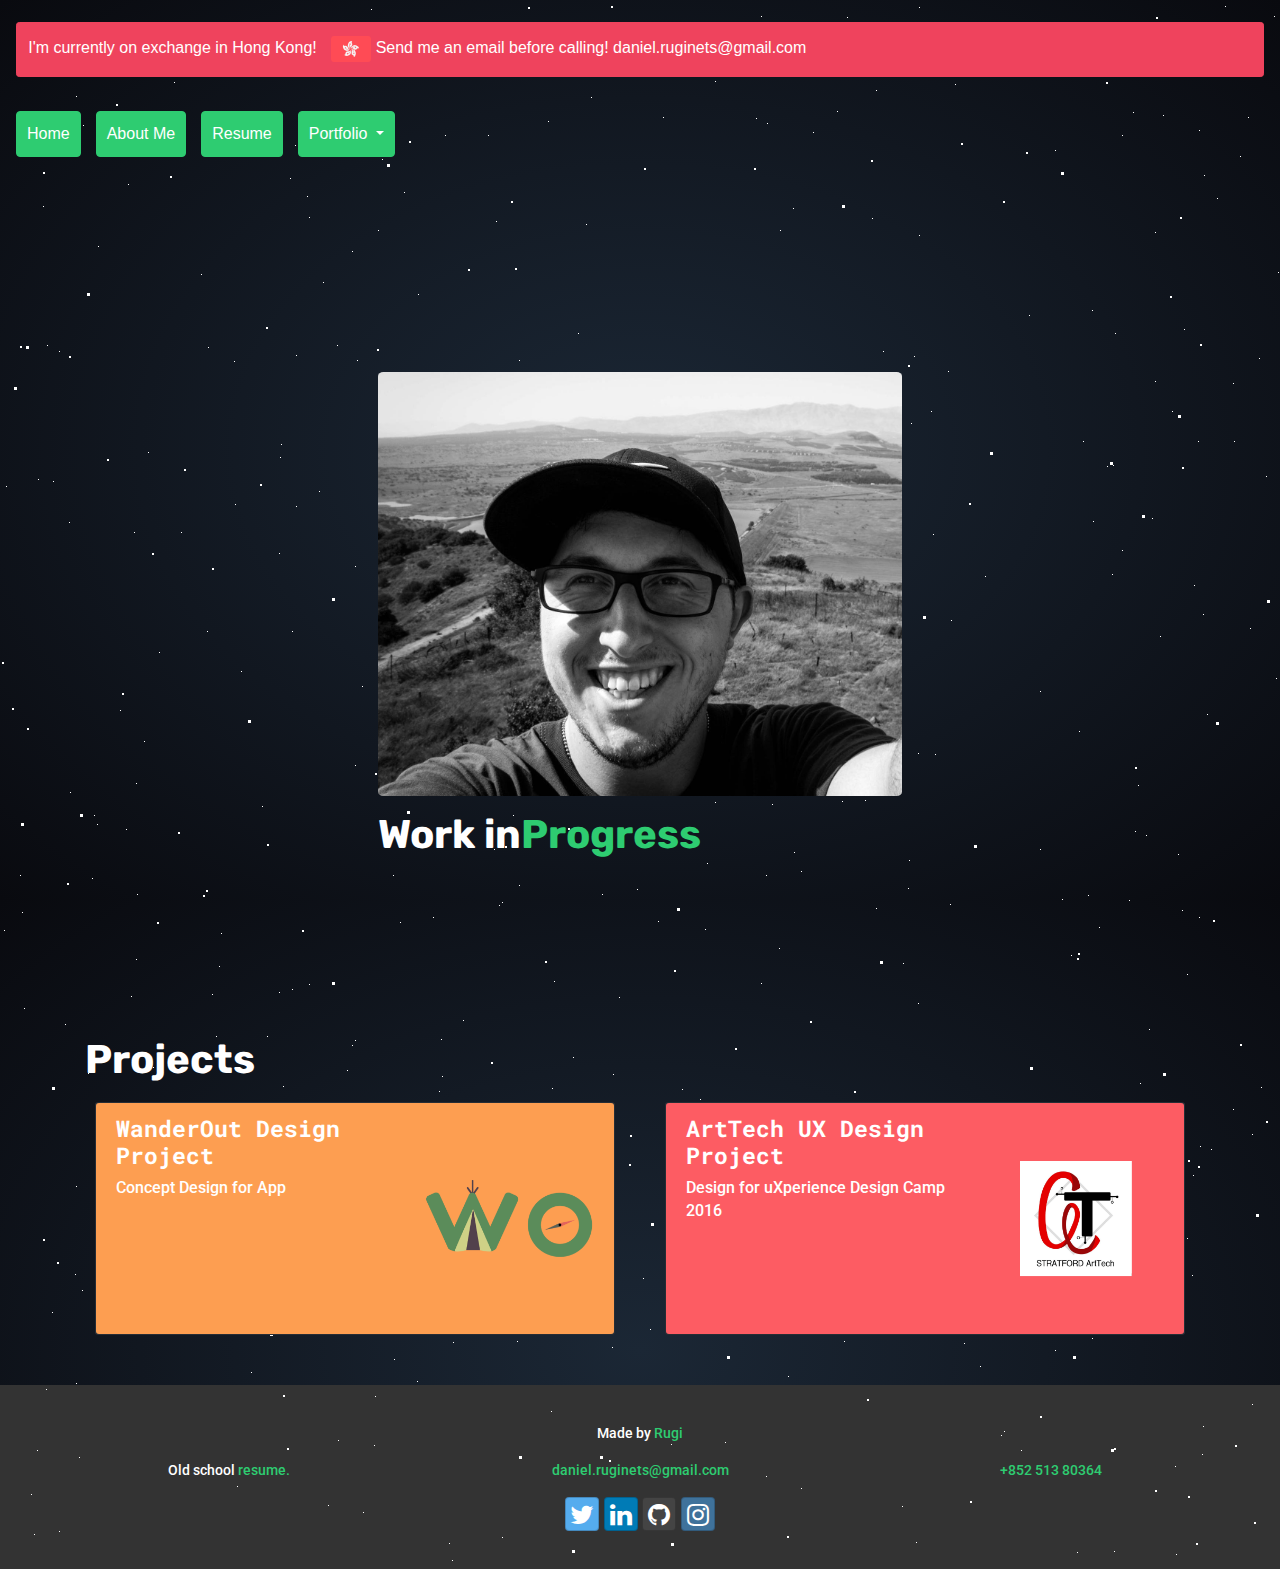
<file: catch.html>
<!DOCTYPE html>
<html lang="en">

<head>
    <!-- Global site tag (gtag.js) - Google Analytics -->
    <script async src="https://www.googletagmanager.com/gtag/js?id=UA-109632932-1"></script>
    <script>
        window.dataLayer = window.dataLayer || [];

        function gtag() {
            dataLayer.push(arguments);
        }
        gtag('js', new Date());

        gtag('config', 'UA-109632932-1');

    </script>

<!-- Hotjar Tracking Code for danielruginets.com -->
<script>
    (function(h,o,t,j,a,r){
        h.hj=h.hj||function(){(h.hj.q=h.hj.q||[]).push(arguments)};
        h._hjSettings={hjid:688792,hjsv:6};
        a=o.getElementsByTagName('head')[0];
        r=o.createElement('script');r.async=1;
        r.src=t+h._hjSettings.hjid+j+h._hjSettings.hjsv;
        a.appendChild(r);
    })(window,document,'https://static.hotjar.com/c/hotjar-','.js?sv=');
</script>


    <link href="[data-uri]" rel="icon" type="image/x-icon" />

    <meta charset="utf-8">
    <meta http-equiv="X-UA-Compatible" content="IE=edge">
    <title>rugi</title>
    <meta name="description" content="A personal site for Rugi ">
    <meta name="viewport" content="Width=device-width, initial-scale=1">

    <link rel="stylesheet" href="css/main.css">
    <link rel="stylesheet" href="css/background.css">

    <link rel="stylesheet" href="css/bootstrap.css">
    <link rel="stylesheet" href="css/bootstrap-social.css">
    <link rel="stylesheet" href="css/font-awesome.css">
    <link href="https://fonts.googleapis.com/css?family=Roboto+Mono:300,400,500|Rubik:400,500,700,900" rel="stylesheet">
    <link href="https://fonts.googleapis.com/css?family=Roboto:400,500" rel="stylesheet"> 

</head>

<body>
    <div id='stars'></div>
    <div id='stars2'></div>
    <div id='stars3'></div>
        <div class="alert alert-danger" role="alert">
  I'm currently on exchange in Hong Kong! <img class="hongkong" src="assets/hong-kong.png"> Send me an email before calling! daniel.ruginets@gmail.com
</div>
   
    <nav class="navbar navbar-expand-lg navbar-dark">
  <button class="navbar-toggler" type="button" data-toggle="collapse" data-target="#navbarNavDropdown" aria-controls="navbarNavDropdown" aria-expanded="false" aria-label="Toggle navigation">
    <span class="navbar-toggler-icon"></span>
  </button>
  <div class="collapse navbar-collapse" id="navbarNavDropdown">
    <ul class="navbar-nav">
      <li class="nav-item active">
        <a class="nav-link btn btn-success" href="index">Home <span class="sr-only">(current)</span></a>
      </li>    
         <li class="nav-item">
        <a class="nav-link btn btn-success" href="about-me">About Me</a>
      </li>
      <li class="nav-item">
        <a class="nav-link btn btn-success" href="assets/Resume - Daniel George Ruginets (Rugi).pdf">Resume</a>
      </li>
      <li class="nav-item dropdown">
        <a class="nav-link dropdown-toggle btn btn-success" href="#" id="navbarDropdownMenuLink" data-toggle="dropdown" aria-haspopup="true" aria-expanded="false">
          Portfolio
        </a>
        <div class="dropdown-menu" aria-labelledby="navbarDropdownMenuLink">

          <a class="dropdown-item" href="wanderout">WanderOut Project</a>
          <a class="dropdown-item" href="arttech">ArtTech Design Project</a>

        </div>
      </li>
    </ul>
  </div>
</nav>

    <div class="container top">



        <div class="container top-about">
            <div class="row justify-content-center">

                <div class="col-xs-12 col-sm-6 col-md-6 col-lg-6"> <img src="assets/smiling%20me.jpg" class="about-image" alt="picture of me smiling">
                    <div class="header">
                        <h1>Work in<span class="greentext">Progress</span>
                    </div>
                </div>

            </div>
        </div>
    </div>
    <div class="container main">

        <div class="row justify-content-center">
            <div class="col-xs-12 col-sm-12 col-md-12 col-lg-12">
            </div>
        </div>

        <div class="pad">

            <h1>Projects</h1>
        </div>
        <div class="row justify-content-center">


            <div class="col-xs-12 col-sm-12 col-md-6 col-lg-6">
                <a href="wanderout">
                    <div class="card text-white bg-dark">
                        <img class="card-img-top" src="assets/wanderout.png" alt="WanderOut Image Button">
                        <div class="card-body">
                            <div class="card-img-overlay">
                                <h4 class="card-title">WanderOut Design Project</h4>
                                <p class="card-text">Concept Design for App</p>
                            </div>
                        </div>
                    </div>
                </a>
            </div>


            <div class="col-xs-12 col-sm-12 col-md-6 col-lg-6">
                <a href="arttech">
                    <div class="card text-white bg-dark">
                        <img class="card-img-top" src="assets/arttech.png" alt="ArtTech Image Button">
                        <div class="card-body">
                            <div class="card-img-overlay">
                                <h4 class="card-title">ArtTech UX Design<br>Project</h4>
                                <p class="card-text">Design for uXperience Design Camp 2016</p>
                            </div>
                        </div>
                    </div>
                </a>
            </div>

        </div>
    </div>






    <footer class="footer text-center">
        <div class="row justify-content-center">
            <div class="col-xs-12 col-sm-12 col-md-12 col-lg-12">
                <p>Made by <a class="greentext" href="https://github.com/danielscake">Rugi</a></p>
            </div>
            <div class="col-xs-12 col-sm-12 col-md-4 col-lg-4">
                <p>Old school <a href="assets/Resume - Daniel George Ruginets (Rugi).pdf" download class="greentext">resume.</a></p>
            </div>
            <div class="col-xs-12 col-sm-12 col-md-4 col-lg-4">
                <p><a class="greentext" href="mailto:daniel.ruginets@gmail.com" target="_top">daniel.ruginets@gmail.com</a>
                </p>
            </div>
            <div class="col-xs-12 col-sm-12 col-md-4 col-lg-4">
                <p>

                     <span class="greentext">+852 513 80364</span></p>
            </div>
        </div>
        <div class="row justify-content-center">
            <div class="col-xs-12 col-sm-12 col-md-12 col-lg-12">

                <a class="btn btn-social-icon btn-twitter" href="https://twitter.com/DanielsCake" target="_blank" rel="noopener"> <span class="fa fa-twitter"></span></a>
                <a class="btn btn-social-icon btn-linkedin" href="https://www.linkedin.com/in/daniel-george-ruginets/" target="_blank" rel="noopener"> <span class="fa fa-linkedin"></span></a>
                <a class="btn btn-social-icon btn-github" href="https://github.com/danielscake" target="_blank" rel="noopener"> <span class="fa fa-github"></span></a>
                <a class="btn btn-social-icon btn-instagram" href="https://www.instagram.com/danielthecake/" target="_blank" rel="noopener"> <span class="fa fa-instagram"></span></a>
            </div>

        </div>
    </footer>




    <script src="js/jquery-3.2.1.min.js"></script>
    <script src="js/bootstrap.bundle.js"></script>
    <script src="js/mainjava.js"></script>


</body>

</html>
</file>
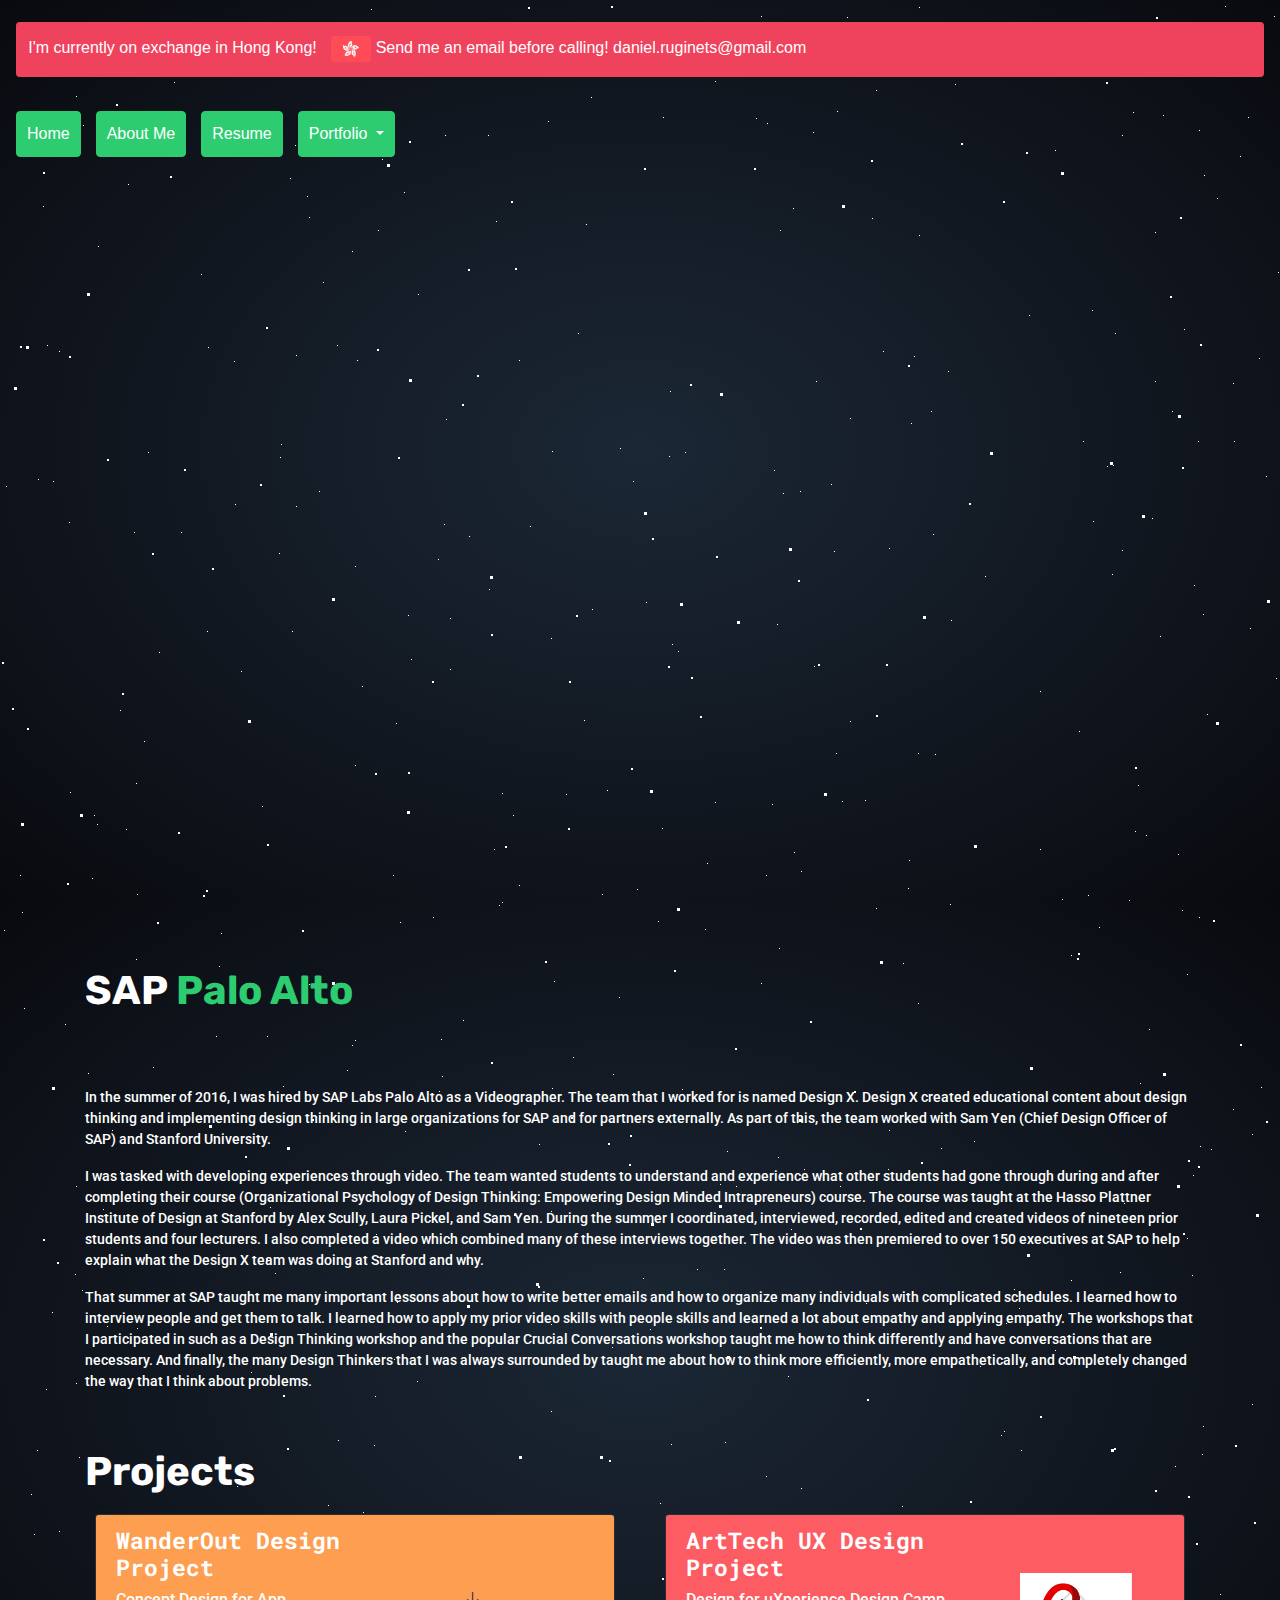
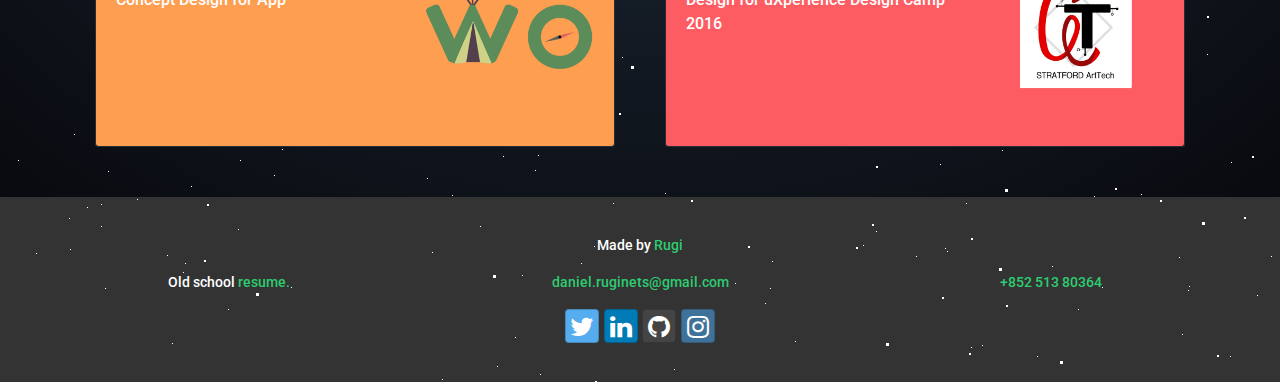
<file: sap-palo-alto.html>
<!DOCTYPE html>
<html lang="en">

<head>

    <!-- Global site tag (gtag.js) - Google Analytics -->
    <script async src="https://www.googletagmanager.com/gtag/js?id=UA-109632932-1"></script>
    <script>
        window.dataLayer = window.dataLayer || [];

        function gtag() {
            dataLayer.push(arguments);
        }
        gtag('js', new Date());

        gtag('config', 'UA-109632932-1');

    </script>


<!-- Hotjar Tracking Code for danielruginets.com -->
<script>
    (function(h,o,t,j,a,r){
        h.hj=h.hj||function(){(h.hj.q=h.hj.q||[]).push(arguments)};
        h._hjSettings={hjid:688792,hjsv:6};
        a=o.getElementsByTagName('head')[0];
        r=o.createElement('script');r.async=1;
        r.src=t+h._hjSettings.hjid+j+h._hjSettings.hjsv;
        a.appendChild(r);
    })(window,document,'https://static.hotjar.com/c/hotjar-','.js?sv=');
</script>


    <link href="[data-uri]" rel="icon" type="image/x-icon" />

    <meta charset="utf-8">
    <meta http-equiv="X-UA-Compatible" content="IE=edge">
    <title>rugi</title>
    <meta name="description" content="A personal site for Rugi ">
    <meta name="viewport" content="Width=device-width, initial-scale=1">

    <link rel="stylesheet" href="css/main.css">
    <link rel="stylesheet" href="css/background.css">

    <link rel="stylesheet" href="css/bootstrap.css">
    <link rel="stylesheet" href="css/bootstrap-social.css">
    <link rel="stylesheet" href="css/font-awesome.css">
    <link href="https://fonts.googleapis.com/css?family=Roboto+Mono:300,400,500|Rubik:400,500,700,900" rel="stylesheet">
    <link href="https://fonts.googleapis.com/css?family=Roboto:400,500" rel="stylesheet"> 

</head>

<body>
    <div id='stars'></div>
    <div id='stars2'></div>
    <div id='stars3'></div>
        <div class="alert alert-danger" role="alert">
  I'm currently on exchange in Hong Kong! <img class="hongkong" src="assets/hong-kong.png"> Send me an email before calling! daniel.ruginets@gmail.com
</div>
   
    <nav class="navbar navbar-expand-lg navbar-dark">
  <button class="navbar-toggler" type="button" data-toggle="collapse" data-target="#navbarNavDropdown" aria-controls="navbarNavDropdown" aria-expanded="false" aria-label="Toggle navigation">
    <span class="navbar-toggler-icon"></span>
  </button>
  <div class="collapse navbar-collapse" id="navbarNavDropdown">
    <ul class="navbar-nav">
      <li class="nav-item active">
        <a class="nav-link btn btn-success" href="index">Home <span class="sr-only">(current)</span></a>
      </li>    
         <li class="nav-item">
        <a class="nav-link btn btn-success" href="about-me">About Me</a>
      </li>
      <li class="nav-item">
        <a class="nav-link btn btn-success" href="assets/Resume - Daniel George Ruginets (Rugi).pdf">Resume</a>
      </li>
      <li class="nav-item dropdown">
        <a class="nav-link dropdown-toggle btn btn-success" href="#" id="navbarDropdownMenuLink" data-toggle="dropdown" aria-haspopup="true" aria-expanded="false">
          Portfolio
        </a>
        <div class="dropdown-menu" aria-labelledby="navbarDropdownMenuLink">
          <a class="dropdown-item" href="wanderout">WanderOut Project</a>
          <a class="dropdown-item" href="arttech">ArtTech Design Project</a>

        </div>
      </li>
    </ul>
  </div>
</nav>

        <div class="container top-about">
            <div class="row justify-content-center">

                <div class="col-xs-12 col-sm-12 col-md-12 col-lg-12">
                   <div class="video-container">
                       <iframe width="560" height="315" src="https://www.youtube.com/embed/1kBdk-aKTro" frameborder="0" allowfullscreen></iframe></div>
                    <div class="header">
                        <h1>SAP <span class="greentext">Palo Alto</span>
                    </div>
                </div>

            </div>
        </div>
    <div class="container main">

        <div class="row justify-content-center">
            <div class="col-xs-12 col-sm-12 col-md-12 col-lg-12">
<p>In the summer of 2016, I was hired by SAP Labs Palo Alto as a Videographer. The team that I worked for is named Design X. Design X created educational content about design thinking and implementing design thinking in large organizations for SAP and for partners externally. As part of this, the team worked with Sam Yen (Chief Design Officer of SAP) and Stanford University. </p>

<p>I was tasked with developing experiences through video. The team wanted students to understand and experience what other students had gone through during and after completing their course (Organizational Psychology of Design Thinking: Empowering Design Minded Intrapreneurs) course. The course was taught at the Hasso Plattner Institute of Design at Stanford by Alex Scully, Laura Pickel, and Sam Yen. During the summer I coordinated, interviewed, recorded, edited and created videos of nineteen prior students and four lecturers. I also completed a video which combined many of these interviews together. The video was then premiered to over 150 executives at SAP to help explain what the Design X team was doing at Stanford and why. </p>

<p>That summer at SAP taught me many important lessons about how to write better emails and how to organize many individuals with complicated schedules. I learned how to interview people and get them to talk. I learned how to apply my prior video skills with people skills and learned a lot about empathy and applying empathy. The workshops that I participated in such as a Design Thinking workshop and the popular Crucial Conversations workshop taught me how to think differently and have conversations that are necessary. And finally, the many Design Thinkers that I was always surrounded by taught me about how to think more efficiently, more empathetically, and completely changed the way that I think about problems.</p>

            </div>
        </div>

        <div class="pad">

            <h1>Projects</h1>
        </div>
        <div class="row justify-content-center">


            <div class="col-xs-12 col-sm-12 col-md-6 col-lg-6">
                <a href="wanderout">
                    <div class="card text-white bg-dark">
                        <img class="card-img-top" src="assets/wanderout.png" alt="WanderOut Image Button">
                        <div class="card-body">
                            <div class="card-img-overlay">
                                <h4 class="card-title">WanderOut Design Project</h4>
                                <p class="card-text">Concept Design for App</p>
                            </div>
                        </div>
                    </div>
                </a>
            </div>


            <div class="col-xs-12 col-sm-12 col-md-6 col-lg-6">
                <a href="arttech">
                    <div class="card text-white bg-dark">
                        <img class="card-img-top" src="assets/arttech.png" alt="ArtTech Image Button">
                        <div class="card-body">
                            <div class="card-img-overlay">
                                <h4 class="card-title">ArtTech UX Design<br>Project</h4>
                                <p class="card-text">Design for uXperience Design Camp 2016</p>
                            </div>
                        </div>
                    </div>
                </a>
            </div>

        </div>
    </div>






    <footer class="footer text-center">
        <div class="row justify-content-center">
            <div class="col-xs-12 col-sm-12 col-md-12 col-lg-12">
                <p>Made by <a class="greentext" href="https://github.com/danielscake">Rugi</a></p>
            </div>
            <div class="col-xs-12 col-sm-12 col-md-4 col-lg-4">
                <p>Old school <a href="assets/Resume - Daniel George Ruginets (Rugi).pdf" download class="greentext">resume.</a></p>
            </div>
            <div class="col-xs-12 col-sm-12 col-md-4 col-lg-4">
                <p><a class="greentext" href="mailto:daniel.ruginets@gmail.com" target="_top">daniel.ruginets@gmail.com</a>
                </p>
            </div>
            <div class="col-xs-12 col-sm-12 col-md-4 col-lg-4">
                <p>

                    <span class="greentext">+852 513 80364</span></p>
            </div>
        </div>
        <div class="row justify-content-center">
            <div class="col-xs-12 col-sm-12 col-md-12 col-lg-12">

                <a class="btn btn-social-icon btn-twitter" href="https://twitter.com/DanielsCake" target="_blank" rel="noopener"> <span class="fa fa-twitter"></span></a>
                <a class="btn btn-social-icon btn-linkedin" href="https://www.linkedin.com/in/daniel-george-ruginets/" target="_blank" rel="noopener"> <span class="fa fa-linkedin"></span></a>
                <a class="btn btn-social-icon btn-github" href="https://github.com/danielscake" target="_blank" rel="noopener"> <span class="fa fa-github"></span></a>
                <a class="btn btn-social-icon btn-instagram" href="https://www.instagram.com/danielthecake/" target="_blank" rel="noopener"> <span class="fa fa-instagram"></span></a>
            </div>

        </div>
    </footer>




    <script src="js/jquery-3.2.1.min.js"></script>
    <script src="js/bootstrap.bundle.js"></script>
    <script src="js/mainjava.js"></script>


</body>

</html>
</file>
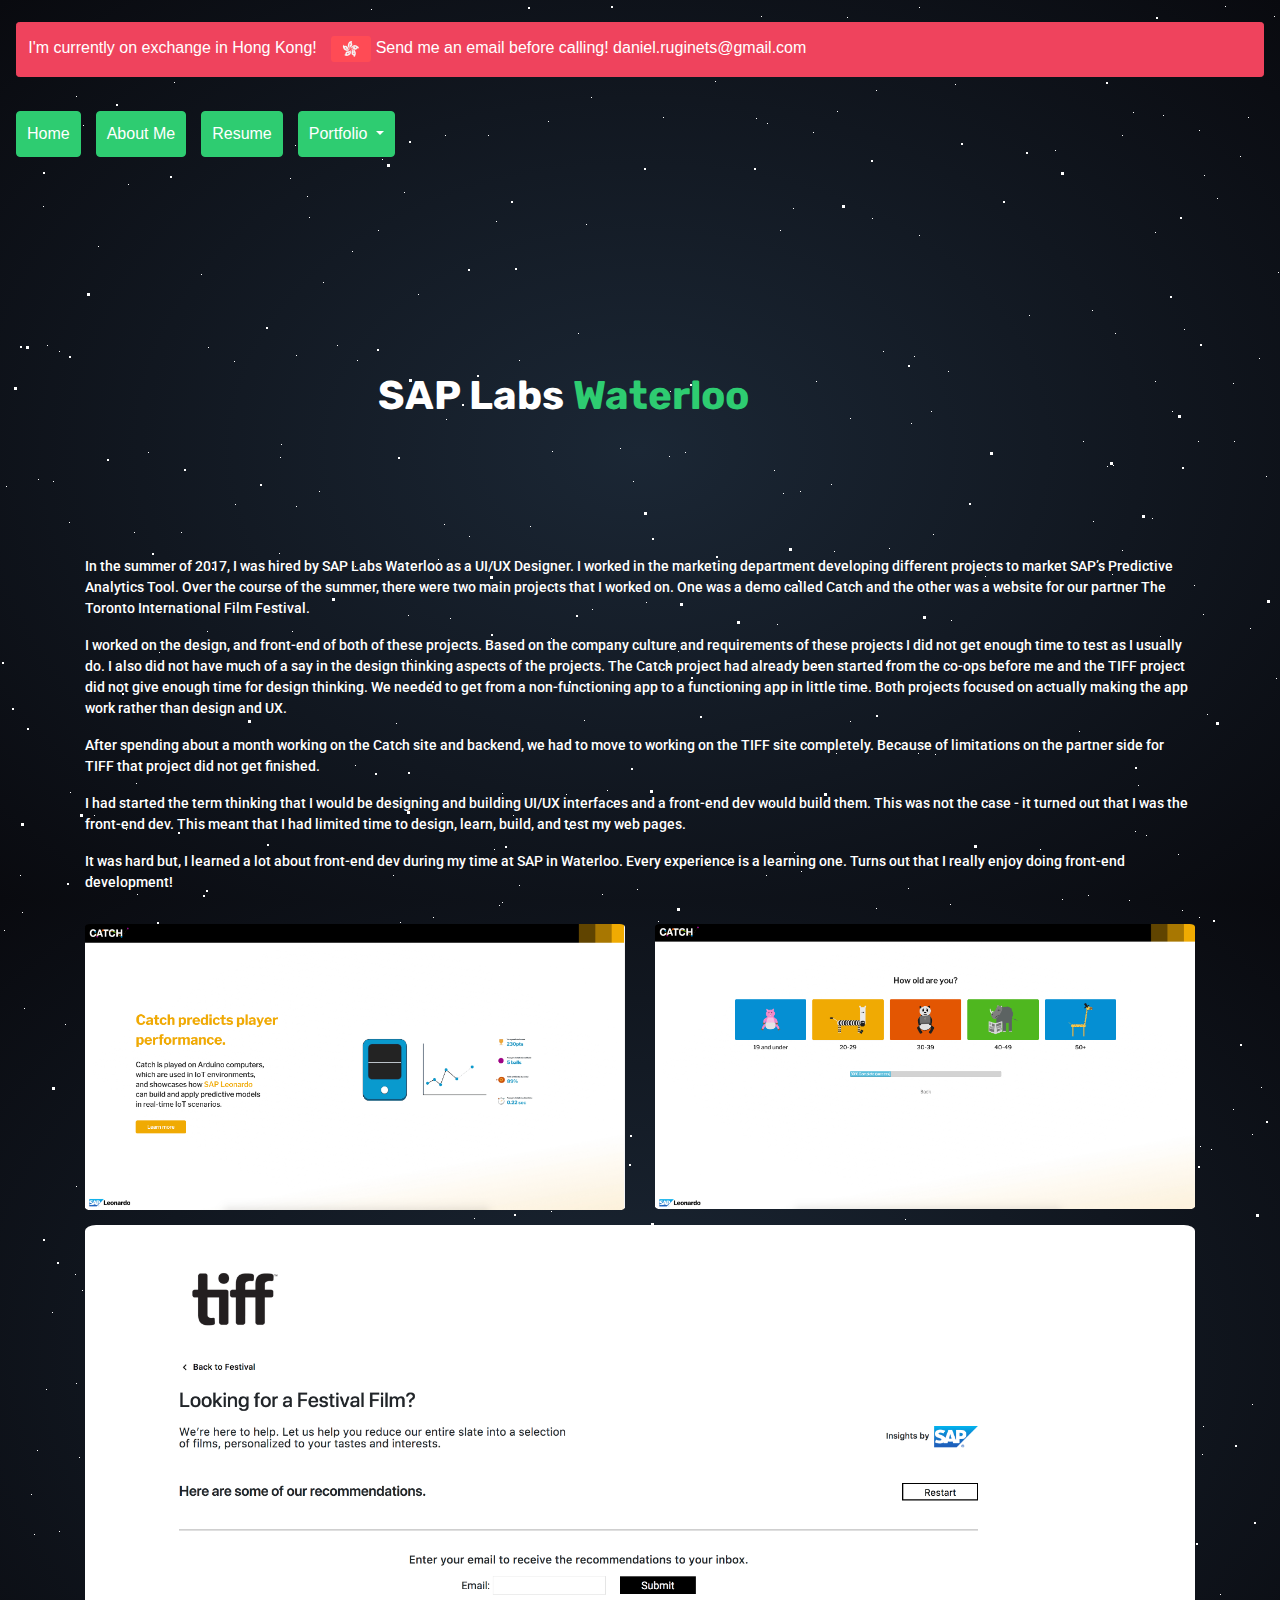
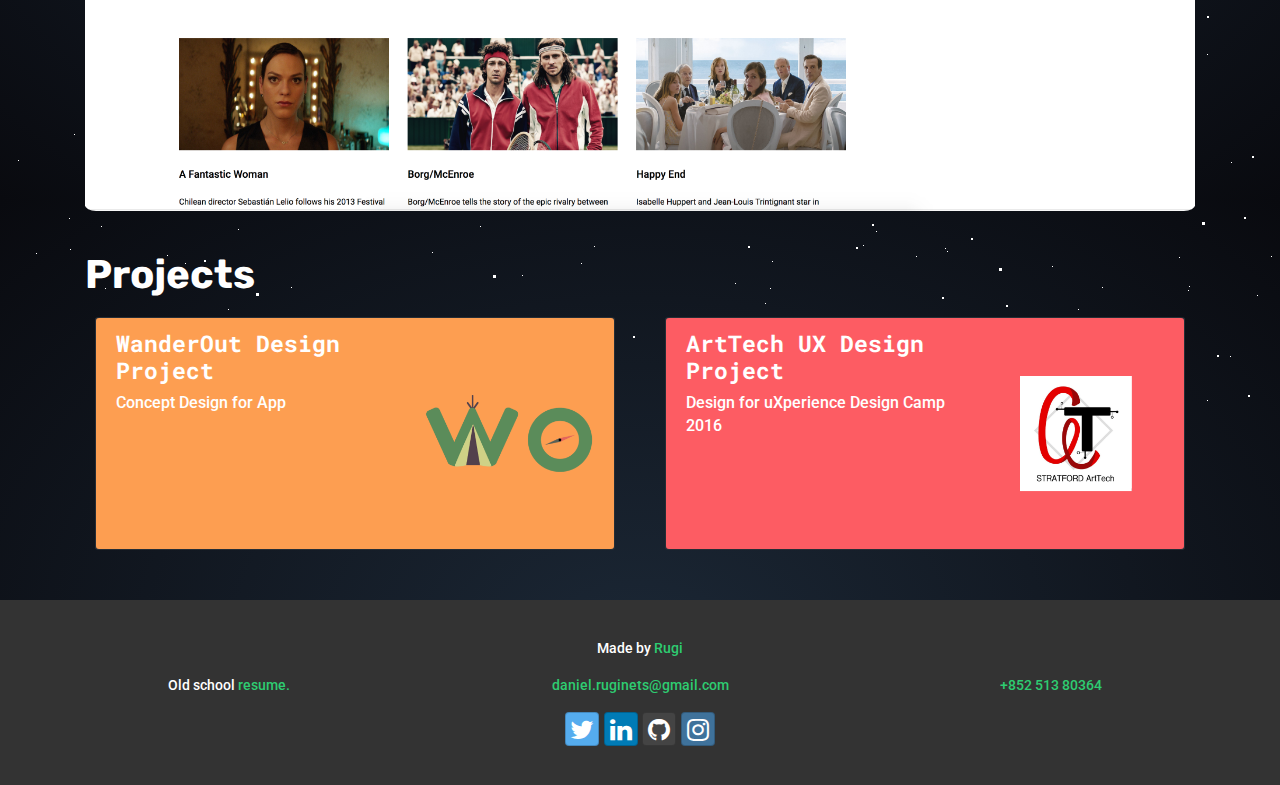
<file: sap-waterloo.html>
<!DOCTYPE html>
<html lang="en">

<head>
    <!-- Global site tag (gtag.js) - Google Analytics -->
    <script async src="https://www.googletagmanager.com/gtag/js?id=UA-109632932-1"></script>
    <script>
        window.dataLayer = window.dataLayer || [];

        function gtag() {
            dataLayer.push(arguments);
        }
        gtag('js', new Date());

        gtag('config', 'UA-109632932-1');

    </script>

<!-- Hotjar Tracking Code for danielruginets.com -->
<script>
    (function(h,o,t,j,a,r){
        h.hj=h.hj||function(){(h.hj.q=h.hj.q||[]).push(arguments)};
        h._hjSettings={hjid:688792,hjsv:6};
        a=o.getElementsByTagName('head')[0];
        r=o.createElement('script');r.async=1;
        r.src=t+h._hjSettings.hjid+j+h._hjSettings.hjsv;
        a.appendChild(r);
    })(window,document,'https://static.hotjar.com/c/hotjar-','.js?sv=');
</script>


    <link href="[data-uri]" rel="icon" type="image/x-icon" />

    <meta charset="utf-8">
    <meta http-equiv="X-UA-Compatible" content="IE=edge">
    <title>rugi</title>
    <meta name="description" content="A personal site for Rugi ">
    <meta name="viewport" content="Width=device-width, initial-scale=1">

    <link rel="stylesheet" href="css/main.css">
    <link rel="stylesheet" href="css/background.css">

    <link rel="stylesheet" href="css/bootstrap.css">
    <link rel="stylesheet" href="css/bootstrap-social.css">
    <link rel="stylesheet" href="css/font-awesome.css">
    <link href="https://fonts.googleapis.com/css?family=Roboto+Mono:300,400,500|Rubik:400,500,700,900" rel="stylesheet">
    <link href="https://fonts.googleapis.com/css?family=Roboto:400,500" rel="stylesheet"> 

</head>

<body>
    <div id='stars'></div>
    <div id='stars2'></div>
    <div id='stars3'></div>
        <div class="alert alert-danger" role="alert">
  I'm currently on exchange in Hong Kong! <img class="hongkong" src="assets/hong-kong.png"> Send me an email before calling! daniel.ruginets@gmail.com
</div>
    <nav class="navbar navbar-expand-lg navbar-dark">
  <button class="navbar-toggler" type="button" data-toggle="collapse" data-target="#navbarNavDropdown" aria-controls="navbarNavDropdown" aria-expanded="false" aria-label="Toggle navigation">
    <span class="navbar-toggler-icon"></span>
  </button>
  <div class="collapse navbar-collapse" id="navbarNavDropdown">
    <ul class="navbar-nav">
      <li class="nav-item active">
        <a class="nav-link btn btn-success" href="/">Home <span class="sr-only">(current)</span></a>
      </li>    
         <li class="nav-item">
        <a class="nav-link btn btn-success" href="about-me">About Me</a>
      </li>
      <li class="nav-item">
        <a class="nav-link btn btn-success" href="assets/Resume - Daniel George Ruginets (Rugi).pdf">Resume</a>
      </li>
      <li class="nav-item dropdown">
        <a class="nav-link dropdown-toggle btn btn-success" href="#" id="navbarDropdownMenuLink" data-toggle="dropdown" aria-haspopup="true" aria-expanded="false">
          Portfolio
        </a>
        <div class="dropdown-menu" aria-labelledby="navbarDropdownMenuLink">
          <a class="dropdown-item" href="wanderout">WanderOut Project</a>
          <a class="dropdown-item" href="arttech">ArtTech Design Project</a>
        </div>
      </li>
    </ul>
  </div>
</nav>

    <div class="container top">



        <div class="container top-about">
            <div class="row justify-content-center">

                <div class="col-xs-12 col-sm-6 col-md-6 col-lg-6">
                    <div class="header">
                        <h1>SAP Labs<span class="greentext"> Waterloo</span>
                    </div>
                </div>

            </div>
        </div>
    </div>
    <div class="container main">

        <div class="row justify-content-center">
            <div class="col-xs-12 col-sm-12 col-md-12 col-lg-12">
            <p>In the summer of 2017, I was hired by SAP Labs Waterloo as a UI/UX Designer. I worked in the marketing department developing different projects to market SAP’s Predictive Analytics Tool. Over the course of the summer, there were two main projects that I worked on. One was a demo called Catch and the other was a website for our partner The Toronto International Film Festival. </p>
            <p>
                I worked on the design, and front-end of both of these projects. Based on the company culture and requirements of these projects I did not get enough time to test as I usually do. I also did not have much of a say in the design thinking aspects of the projects. The Catch project had already been started from the co-ops before me and the TIFF project did not give enough time for design thinking. We needed to get from a non-functioning app to a functioning app in little time. Both projects focused on actually making the app work rather than design and UX.
            </p>
            <p>
                After spending about a month working on the Catch site and backend, we had to move to working on the TIFF site completely. Because of limitations on the partner side for TIFF that project did not get finished. 
            </p>
            <p>
                I had started the term thinking that I would be designing and building UI/UX interfaces and a front-end dev would build them. This was not the case - it turned out that I was the front-end dev. This meant that I had limited time to design, learn, build, and test my web pages. 
            </p>
            <p>
                It was hard but, I learned a lot about front-end dev during my time at SAP in Waterloo. Every experience is a learning one. Turns out that I really enjoy doing front-end development!
            </p>
            </div>
        </div>
        <div class="row justify-content-center">
        <div class="col-xs-12 col-sm-6 col-md-6 col-lg-6">
           <img src="assets/catch%20main.png" class="about-image" alt="Catch Website Main Screen">
            </div>
        <div class="col-xs-12 col-sm-6 col-md-6 col-lg-6">
           <img src="assets/catch%202.png" class="about-image" alt="Catch Website Age Selection Screen">
            </div>
        </div>
                   <div class="row justify-content-center">
        <div class="col-xs-12 col-sm-12 col-md-12 col-lg-12">
          <img src="assets/tiff%20main.png" class="about-image" alt="TIFF Website Results Screen">  
        </div>
        </div>
            

        <div class="pad">

            <h1>Projects</h1>
        </div>
        <div class="row justify-content-center">


            <div class="col-xs-12 col-sm-12 col-md-6 col-lg-6">
                <a href="wanderout">
                    <div class="card text-white bg-dark">
                        <img class="card-img-top" src="assets/wanderout.png" alt="WanderOut Image Button">
                        <div class="card-body">
                            <div class="card-img-overlay">
                                <h4 class="card-title">WanderOut Design Project</h4>
                                <p class="card-text">Concept Design for App</p>
                            </div>
                        </div>
                    </div>
                </a>
            </div>


            <div class="col-xs-12 col-sm-12 col-md-6 col-lg-6">
                <a href="arttech">
                    <div class="card text-white bg-dark">
                        <img class="card-img-top" src="assets/arttech.png" alt="ArtTech Image Button">
                        <div class="card-body">
                            <div class="card-img-overlay">
                                <h4 class="card-title">ArtTech UX Design<br>Project</h4>
                                <p class="card-text">Design for uXperience Design Camp 2016</p>
                            </div>
                        </div>
                    </div>
                </a>
            </div>

        </div>
    </div>






    <footer class="footer text-center">
        <div class="row justify-content-center">
            <div class="col-xs-12 col-sm-12 col-md-12 col-lg-12">
                <p>Made by <a class="greentext" href="https://github.com/danielscake">Rugi</a></p>
            </div>
            <div class="col-xs-12 col-sm-12 col-md-4 col-lg-4">
                <p>Old school <a href="assets/Resume - Daniel George Ruginets (Rugi).pdf" download class="greentext">resume.</a></p>
            </div>
            <div class="col-xs-12 col-sm-12 col-md-4 col-lg-4">
                <p><a class="greentext" href="mailto:daniel.ruginets@gmail.com" target="_top">daniel.ruginets@gmail.com</a>
                </p>
            </div>
            <div class="col-xs-12 col-sm-12 col-md-4 col-lg-4">
                <p>

                     <span class="greentext">+852 513 80364</span></p>
            </div>
        </div>
        <div class="row justify-content-center">
            <div class="col-xs-12 col-sm-12 col-md-12 col-lg-12">

                <a class="btn btn-social-icon btn-twitter" href="https://twitter.com/DanielsCake" target="_blank" rel="noopener"> <span class="fa fa-twitter"></span></a>
                <a class="btn btn-social-icon btn-linkedin" href="https://www.linkedin.com/in/daniel-george-ruginets/" target="_blank" rel="noopener"> <span class="fa fa-linkedin"></span></a>
                <a class="btn btn-social-icon btn-github" href="https://github.com/danielscake" target="_blank" rel="noopener"> <span class="fa fa-github"></span></a>
                <a class="btn btn-social-icon btn-instagram" href="https://www.instagram.com/danielthecake/" target="_blank" rel="noopener"> <span class="fa fa-instagram"></span></a>
            </div>

        </div>
    </footer>




    <script src="js/jquery-3.2.1.min.js"></script>
    <script src="js/bootstrap.bundle.js"></script>
    <script src="js/mainjava.js"></script>


</body>

</html>
</file>
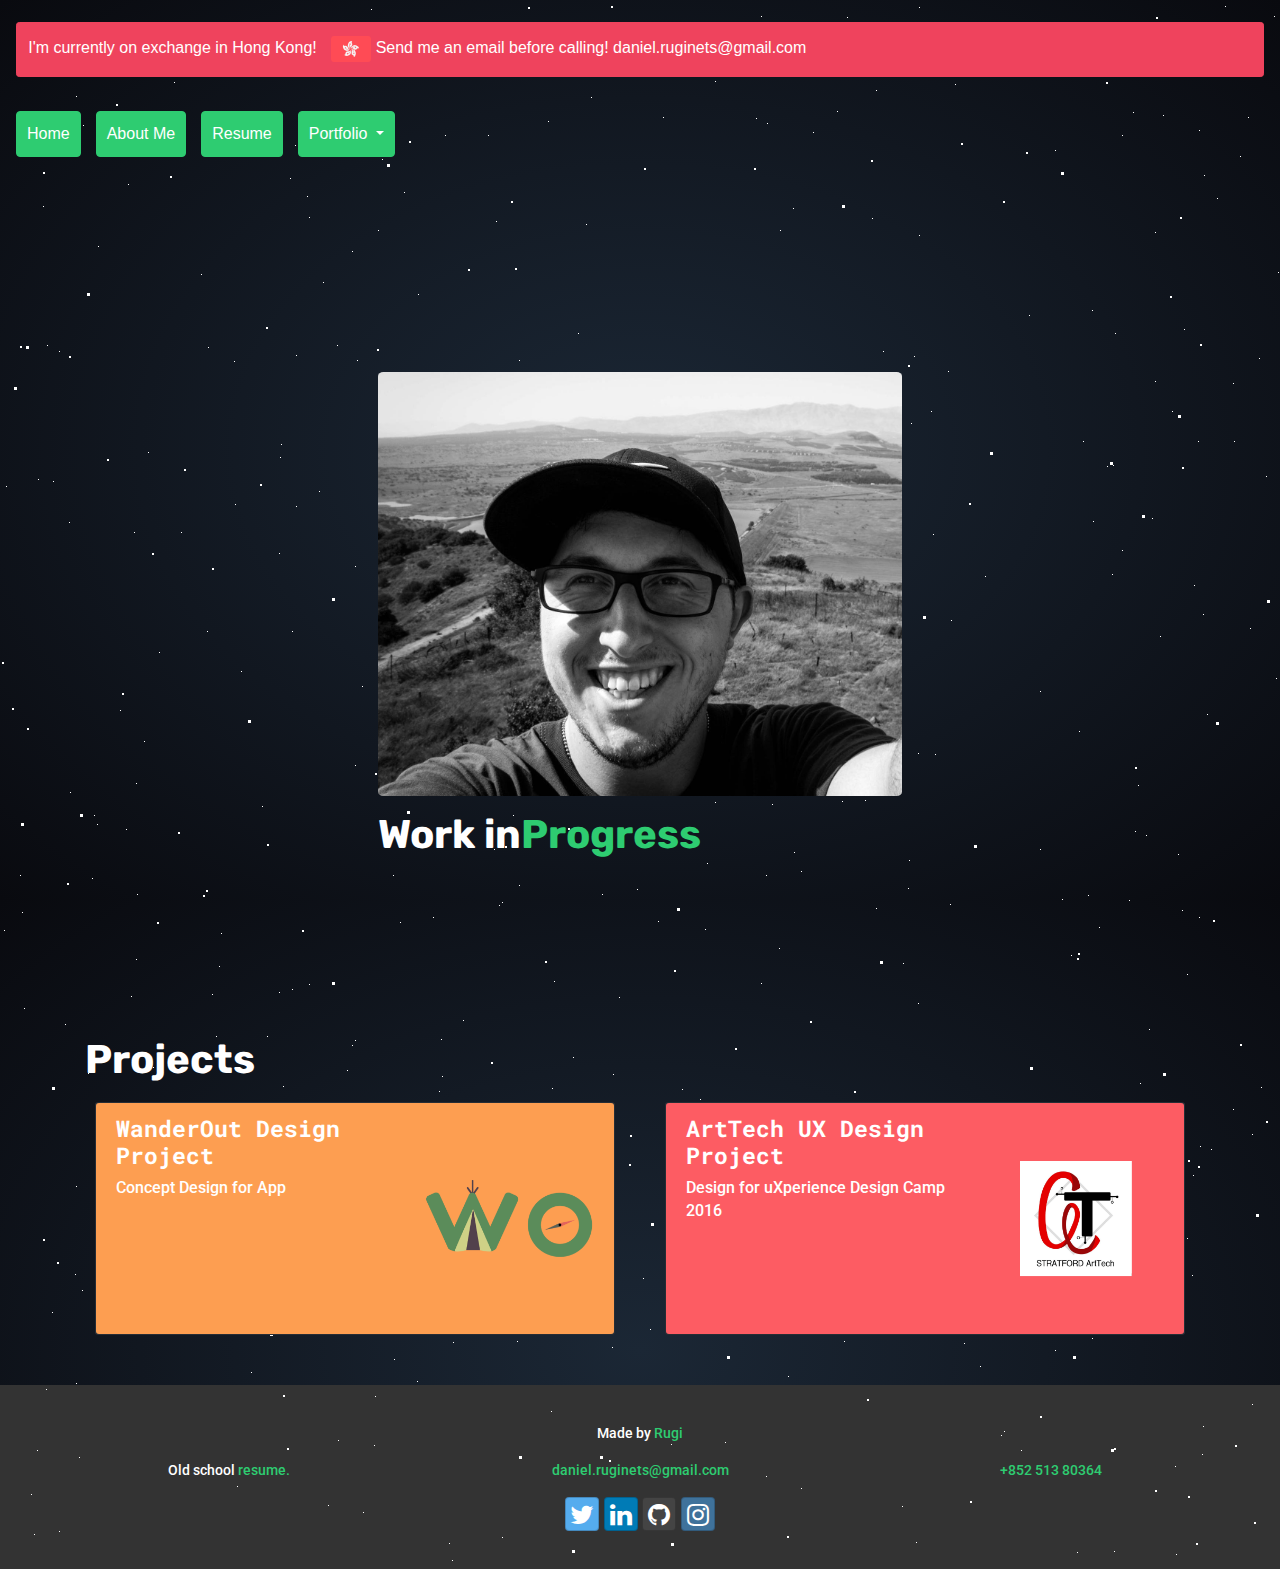
<file: tiff.html>
<!DOCTYPE html>
<html lang="en">

<head>
    <!-- Global site tag (gtag.js) - Google Analytics -->
    <script async src="https://www.googletagmanager.com/gtag/js?id=UA-109632932-1"></script>
    <script>
        window.dataLayer = window.dataLayer || [];

        function gtag() {
            dataLayer.push(arguments);
        }
        gtag('js', new Date());

        gtag('config', 'UA-109632932-1');

    </script>

<!-- Hotjar Tracking Code for danielruginets.com -->
<script>
    (function(h,o,t,j,a,r){
        h.hj=h.hj||function(){(h.hj.q=h.hj.q||[]).push(arguments)};
        h._hjSettings={hjid:688792,hjsv:6};
        a=o.getElementsByTagName('head')[0];
        r=o.createElement('script');r.async=1;
        r.src=t+h._hjSettings.hjid+j+h._hjSettings.hjsv;
        a.appendChild(r);
    })(window,document,'https://static.hotjar.com/c/hotjar-','.js?sv=');
</script>


    <link href="[data-uri]" rel="icon" type="image/x-icon" />

    <meta charset="utf-8">
    <meta http-equiv="X-UA-Compatible" content="IE=edge">
    <title>rugi</title>
    <meta name="description" content="A personal site for Rugi ">
    <meta name="viewport" content="Width=device-width, initial-scale=1">

    <link rel="stylesheet" href="css/main.css">
    <link rel="stylesheet" href="css/background.css">

    <link rel="stylesheet" href="css/bootstrap.css">
    <link rel="stylesheet" href="css/bootstrap-social.css">
    <link rel="stylesheet" href="css/font-awesome.css">
    <link href="https://fonts.googleapis.com/css?family=Roboto+Mono:300,400,500|Rubik:400,500,700,900" rel="stylesheet">
    <link href="https://fonts.googleapis.com/css?family=Roboto:400,500" rel="stylesheet"> 

</head>

<body>
    <div id='stars'></div>
    <div id='stars2'></div>
    <div id='stars3'></div>
        <div class="alert alert-danger" role="alert">
  I'm currently on exchange in Hong Kong! <img class="hongkong" src="assets/hong-kong.png"> Send me an email before calling! daniel.ruginets@gmail.com
</div>
    <nav class="navbar navbar-expand-lg navbar-dark">
  <button class="navbar-toggler" type="button" data-toggle="collapse" data-target="#navbarNavDropdown" aria-controls="navbarNavDropdown" aria-expanded="false" aria-label="Toggle navigation">
    <span class="navbar-toggler-icon"></span>
  </button>
  <div class="collapse navbar-collapse" id="navbarNavDropdown">
    <ul class="navbar-nav">
      <li class="nav-item active">
        <a class="nav-link btn btn-success" href="index">Home <span class="sr-only">(current)</span></a>
      </li>    
         <li class="nav-item">
        <a class="nav-link btn btn-success" href="about-me">About Me</a>
      </li>
      <li class="nav-item">
        <a class="nav-link btn btn-success" href="assets/Resume - Daniel George Ruginets (Rugi).pdf">Resume</a>
      </li>
      <li class="nav-item dropdown">
        <a class="nav-link dropdown-toggle btn btn-success" href="#" id="navbarDropdownMenuLink" data-toggle="dropdown" aria-haspopup="true" aria-expanded="false">
          Portfolio
        </a>
        <div class="dropdown-menu" aria-labelledby="navbarDropdownMenuLink">
          <a class="dropdown-item" href="wanderout">WanderOut Project</a>
          <a class="dropdown-item" href="arttech">ArtTech Design Project</a>

        </div>
      </li>
    </ul>
  </div>
</nav>

    <div class="container top">



        <div class="container top-about">
            <div class="row justify-content-center">

                <div class="col-xs-12 col-sm-6 col-md-6 col-lg-6"> <img src="assets/smiling%20me.jpg" class="about-image" alt="picture of me smiling">
                    <div class="header">
                        <h1>Work in<span class="greentext">Progress</span>
                    </div>
                </div>

            </div>
        </div>
    </div>
    <div class="container main">

        <div class="row justify-content-center">
            <div class="col-xs-12 col-sm-12 col-md-12 col-lg-12">
            </div>
        </div>

        <div class="pad">

            <h1>Projects</h1>
        </div>
        <div class="row justify-content-center">


            <div class="col-xs-12 col-sm-12 col-md-6 col-lg-6">
                <a href="wanderout">
                    <div class="card text-white bg-dark">
                        <img class="card-img-top" src="assets/wanderout.png" alt="WanderOut Image Button">
                        <div class="card-body">
                            <div class="card-img-overlay">
                                <h4 class="card-title">WanderOut Design Project</h4>
                                <p class="card-text">Concept Design for App</p>
                            </div>
                        </div>
                    </div>
                </a>
            </div>


            <div class="col-xs-12 col-sm-12 col-md-6 col-lg-6">
                <a href="arttech">
                    <div class="card text-white bg-dark">
                        <img class="card-img-top" src="assets/arttech.png" alt="ArtTech Image Button">
                        <div class="card-body">
                            <div class="card-img-overlay">
                                <h4 class="card-title">ArtTech UX Design<br>Project</h4>
                                <p class="card-text">Design for uXperience Design Camp 2016</p>
                            </div>
                        </div>
                    </div>
                </a>
            </div>

        </div>
    </div>






    <footer class="footer text-center">
        <div class="row justify-content-center">
            <div class="col-xs-12 col-sm-12 col-md-12 col-lg-12">
                <p>Made by <a class="greentext" href="https://github.com/danielscake">Rugi</a></p>
            </div>
            <div class="col-xs-12 col-sm-12 col-md-4 col-lg-4">
                <p>Old school <a href="assets/Resume - Daniel George Ruginets (Rugi).pdf" download class="greentext">resume.</a></p>
            </div>
            <div class="col-xs-12 col-sm-12 col-md-4 col-lg-4">
                <p><a class="greentext" href="mailto:daniel.ruginets@gmail.com" target="_top">daniel.ruginets@gmail.com</a>
                </p>
            </div>
            <div class="col-xs-12 col-sm-12 col-md-4 col-lg-4">
                <p>

                    <span class="greentext">+852 513 80364</span></p>
            </div>
        </div>
        <div class="row justify-content-center">
            <div class="col-xs-12 col-sm-12 col-md-12 col-lg-12">

                <a class="btn btn-social-icon btn-twitter" href="https://twitter.com/DanielsCake" target="_blank" rel="noopener"> <span class="fa fa-twitter"></span></a>
                <a class="btn btn-social-icon btn-linkedin" href="https://www.linkedin.com/in/daniel-george-ruginets/" target="_blank" rel="noopener"> <span class="fa fa-linkedin"></span></a>
                <a class="btn btn-social-icon btn-github" href="https://github.com/danielscake" target="_blank" rel="noopener"> <span class="fa fa-github"></span></a>
                <a class="btn btn-social-icon btn-instagram" href="https://www.instagram.com/danielthecake/" target="_blank" rel="noopener"> <span class="fa fa-instagram"></span></a>
            </div>

        </div>
    </footer>




    <script src="js/jquery-3.2.1.min.js"></script>
    <script src="js/bootstrap.bundle.js"></script>
    <script src="js/mainjava.js"></script>


</body>

</html>
</file>
<file: css/main.css>
body {
    color: white;
}

h1 {
    font-family: "Rubik", Arial, sans-serif !important;
    font-weight: 700 !important;
}

h4 {
    font-family: "Roboto Mono", Times, sans-serif !important;
    font-weight: 700 !important;
    font-size: 20px;
}

p {
    font-family: "Roboto", Times, sans-serif !important;
    font-weight: 500 !important;
    font-size: 14px;
}

p2 {
    padding-bottom: 20px;
    font-weight: 400;
    font-size: 16px;
}


.greentext {
    color: #2ecc71;
}

.whitetext {
    color: #fff;
}

.header {
    margin-top: 15px;
}

.top{
    margin-top:15%;
    margin-bottom:10%;
}

.top-about{
    margin-top:10%;
    margin-bottom:5%;
}

.human-image {
    max-width:250px;
    border-radius: 50%;
    margin-top: 15px;
}

.about-image {
    max-width:100%;
        border-radius: 1%;
    margin-top: 15px;
}
.project-paragraph {
    padding: 20px;
}

.bold{
    font-weight:700;
}

.card-title{
    font-size:calc(11px + 0.9vw);
    padding-right:38%;
     font-weight:700;
}
.card-text{
        font-size:calc(13px + 0.2vw);
        padding-right:38%;   
}


.card {
        margin: 10px;
}

.footer{
    background-color: #333333;
        padding:3%;
}


.btn-success{
    margin-top:10px;
    margin-right:15px;
    padding:10px !important;
    color: #ffffff !important;
    background-color: #2ecc71 !important; 
}

.pad{
    margin-top:40px;
}

.video-container {
    position: relative;
    padding-bottom: 56.25%;
    padding-top: 35px;
    height: 0;
    overflow: hidden;
}

.video-container iframe {
    position: absolute;
    top:0;
    left: 0;
    width: 100%;
    height: 100%;
}

.navbar-toggler{
    background-color: #2ecc71 !important; 
    color: #ffffff !important;
}

.navbar-dark .navbar-toggler {
  color: rgba(255, 255, 255, 1);
  border-color: rgba(255, 255, 255, 0.1);
}

.hongkong{
    width:40px;
    margin-left:10px;
}

.alert{
  position: relative;
  padding: 0.4rem 0.7rem !important;
  margin: 1rem !important;
  border: 1px solid transparent;
  border-radius: 0.20rem !important;   
}

.alert-danger {
  color: #ffffff !important;
  background-color: #ef435d !important;
  border-color: #ef435d !important;
}
</file>
<file: css/background.css>
html {
  height: 100%;
  background: radial-gradient(#1b2735 0%, #090a0f 100%);
}

#stars {
  width: 1px;
  height: 1px;
  background: transparent;
  box-shadow: 74px 1734px #FFF , 985px 576px #FFF , 1807px 579px #FFF , 1465px 805px #FFF , 1378px 1744px #FFF , 1586px 1713px #FFF , 94px 815px #FFF , 1135px 831px #FFF , 1530px 1509px #FFF , 834px 551px #FFF , 136px 959px #FFF , 941px 1148px #FFF , 620px 448px #FFF , 1407px 737px #FFF , 383px 1734px #FFF , 1432px 1260px #FFF , 83px 125px #FFF , 1061px 1314px #FFF , 1240px 156px #FFF , 1115px 333px #FFF , 1087px 55px #FFF , 1501px 675px #FFF , 76px 1383px #FFF , 950px 904px #FFF , 444px 524px #FFF , 1906px 1681px #FFF , 1981px 1037px #FFF , 499px 905px #FFF , 1495px 322px #FFF , 432px 1852px #FFF , 1681px 1751px #FFF , 522px 1875px #FFF , 1529px 185px #FFF , 1516px 1099px #FFF , 1967px 800px #FFF , 1052px 1866px #FFF , 159px 652px #FFF , 1318px 1192px #FFF , 1612px 1092px #FFF , 1594px 1261px #FFF , 396px 1674px #FFF , 765px 1903px #FFF , 418px 294px #FFF , 474px 1218px #FFF , 1261px 1087px #FFF , 1980px 473px #FFF , 933px 534px #FFF , 1700px 1849px #FFF , 974px 1141px #FFF , 856px 1294px #FFF , 725px 1442px #FFF , 347px 1070px #FFF , 1820px 1802px #FFF , 782px 1604px #FFF , 1875px 28px #FFF , 452px 1560px #FFF , 274px 1775px #FFF , 1963px 1149px #FFF , 1952px 593px #FFF , 677px 64px #FFF , 120px 1171px #FFF , 1296px 1780px #FFF , 1675px 276px #FFF , 1993px 785px #FFF , 105px 1888px #FFF , 1129px 900px #FFF , 1230px 1956px #FFF , 1093px 521px #FFF , 578px 333px #FFF , 876px 1831px #FFF , 700px 1099px #FFF , 1383px 397px #FFF , 1479px 1884px #FFF , 1202px 1454px #FFF , 1631px 1245px #FFF , 1163px 115px #FFF , 762px 1723px #FFF , 502px 1537px #FFF , 101px 1826px #FFF , 766px 1476px #FFF , 1629px 435px #FFF , 783px 493px #FFF , 1077px 1552px #FFF , 1601px 246px #FFF , 551px 1324px #FFF , 672px 644px #FFF , 1114px 1551px #FFF , 674px 1969px #FFF , 727px 1151px #FFF , 1040px 849px #FFF , 496px 221px #FFF , 736px 1118px #FFF , 908px 888px #FFF , 517px 1341px #FFF , 1606px 1483px #FFF , 1284px 1313px #FFF , 281px 444px #FFF , 1396px 1573px #FFF , 1446px 1960px #FFF , 126px 829px #FFF , 183px 1989px #FFF , 103px 1209px #FFF , 685px 452px #FFF , 238px 1829px #FFF , 1207px 1654px #FFF , 752px 1658px #FFF , 1892px 1646px #FFF , 1451px 805px #FFF , 65px 1024px #FFF , 283px 1086px #FFF , 1204px 175px #FFF , 1982px 1956px #FFF , 1313px 665px #FFF , 724px 1269px #FFF , 1838px 743px #FFF , 1857px 1527px #FFF , 1518px 1143px #FFF , 1271px 1856px #FFF , 442px 1076px #FFF , 1920px 823px #FFF , 1530px 1186px #FFF , 519px 360px #FFF , 646px 602px #FFF , 497px 1966px #FFF , 405px 1131px #FFF , 234px 361px #FFF , 940px 1764px #FFF , 396px 723px #FFF , 1431px 1237px #FFF , 319px 491px #FFF , 1400px 694px #FFF , 134px 532px #FFF , 449px 1543px #FFF , 378px 230px #FFF , 1887px 927px #FFF , 1704px 891px #FFF , 1252px 1134px #FFF , 446px 419px #FFF , 31px 1494px #FFF , 1725px 209px #FFF , 1794px 1676px #FFF , 1710px 677px #FFF , 1579px 1357px #FFF , 1146px 835px #FFF , 362px 686px #FFF , 355px 765px #FFF , 1873px 67px #FFF , 1211px 1149px #FFF , 779px 948px #FFF , 1259px 358px #FFF , 1278px 272px #FFF , 267px 1036px #FFF , 1422px 115px #FFF , 1359px 383px #FFF , 955px 84px #FFF , 844px 1341px #FFF , 1055px 1350px #FFF , 1990px 102px #FFF , 1572px 1395px #FFF , 1006px 1323px #FFF , 1283px 1679px #FFF , 705px 929px #FFF , 641px 61px #FFF , 1658px 1887px #FFF , 1455px 1356px #FFF , 1037px 1956px #FFF , 1397px 911px #FFF , 552px 451px #FFF , 1402px 153px #FFF , 916px 1542px #FFF , 275px 1273px #FFF , 502px 902px #FFF , 20px 875px #FFF , 1687px 281px #FFF , 813px 132px #FFF , 1806px 432px #FFF , 983px 1714px #FFF , 1083px 441px #FFF , 1155px 381px #FFF , 201px 274px #FFF , 1783px 1686px #FFF , 169px 1607px #FFF , 840px 1186px #FFF , 452px 1795px #FFF , 1918px 372px #FFF , 131px 996px #FFF , 697px 1269px #FFF , 767px 123px #FFF , 38px 479px #FFF , 338px 1440px #FFF , 1613px 1074px #FFF , 36px 1853px #FFF , 98px 246px #FFF , 1693px 1884px #FFF , 994px 1296px #FFF , 1374px 1197px #FFF , 212px 994px #FFF , 586px 224px #FFF , 539px 1144px #FFF , 1428px 1845px #FFF , 1316px 820px #FFF , 1738px 796px #FFF , 1040px 691px #FFF , 902px 1506px #FFF , 793px 208px #FFF , 463px 1020px #FFF , 207px 631px #FFF , 1715px 1682px #FFF , 669px 456px #FFF , 1457px 1057px #FFF , 1289px 1324px #FFF , 602px 894px #FFF , 1704px 1543px #FFF , 883px 351px #FFF , 1599px 797px #FFF , 1248px 117px #FFF , 1332px 417px #FFF , 931px 411px #FFF , 951px 620px #FFF , 1977px 1592px #FFF , 513px 815px #FFF , 1880px 1791px #FFF , 174px 82px #FFF , 801px 871px #FFF , 837px 111px #FFF , 1194px 585px #FFF , 1640px 129px #FFF , 37px 1450px #FFF , 736px 1186px #FFF , 1844px 1691px #FFF , 1456px 1763px #FFF , 1531px 33px #FFF , 1602px 1193px #FFF , 228px 1909px #FFF , 1567px 123px #FFF , 69px 522px #FFF , 1266px 476px #FFF , 1670px 1588px #FFF , 229px 56px #FFF , 1898px 1065px #FFF , 1175px 1466px #FFF , 172px 1943px #FFF , 1597px 706px #FFF , 92px 878px #FFF , 1187px 1238px #FFF , 1662px 1796px #FFF , 554px 981px #FFF , 581px 1863px #FFF , 237px 1486px #FFF , 394px 59px #FFF , 682px 1089px #FFF , 503px 1756px #FFF , 1558px 1058px #FFF , 1225px 6px #FFF , 464px 51px #FFF , 1433px 1771px #FFF , 1968px 657px #FFF , 1295px 467px #FFF , 1582px 2px #FFF , 1079px 731px #FFF , 181px 532px #FFF , 128px 184px #FFF , 964px 1343px #FFF , 1470px 1071px #FFF , 1365px 187px #FFF , 112px 1130px #FFF , 1416px 313px #FFF , 1836px 928px #FFF , 137px 894px #FFF , 1231px 1762px #FFF , 850px 721px #FFF , 1359px 1348px #FFF , 1182px 910px #FFF , 1346px 399px #FFF , 753px 40px #FFF , 551px 1411px #FFF , 137px 1799px #FFF , 1029px 315px #FFF , 251px 1372px #FFF , 296px 506px #FFF , 770px 1888px #FFF , 1172px 411px #FFF , 1641px 335px #FFF , 1140px 1083px #FFF , 918px 753px #FFF , 1640px 1655px #FFF , 1792px 1957px #FFF , 997px 1601px #FFF , 1328px 78px #FFF , 475px 1626px #FFF , 798px 1173px #FFF , 1961px 795px #FFF , 592px 609px #FFF , 1800px 1507px #FFF , 1923px 543px #FFF , 584px 720px #FFF , 1333px 1595px #FFF , 720px 1184px #FFF , 1944px 905px #FFF , 450px 618px #FFF , 794px 852px #FFF , 591px 97px #FFF , 1496px 1949px #FFF , 1002px 1750px #FFF , 87px 1807px #FFF , 1160px 636px #FFF , 1922px 771px #FFF , 1988px 366px #FFF , 739px 1585px #FFF , 88px 1073px #FFF , 1506px 544px #FFF , 715px 81px #FFF , 1859px 1782px #FFF , 1274px 16px #FFF , 70px 1849px #FFF , 4px 930px #FFF , 865px 800px #FFF , 756px 118px #FFF , 480px 1826px #FFF , 1014px 1289px #FFF , 772px 1861px #FFF , 167px 1855px #FFF , 980px 1366px #FFF , 982px 1945px #FFF , 1303px 1403px #FFF , 1566px 477px #FFF , 1193px 1175px #FFF , 241px 671px #FFF , 279px 992px #FFF , 948px 371px #FFF , 969px 1182px #FFF , 1192px 1275px #FFF , 1647px 958px #FFF , 424px 1740px #FFF , 292px 631px #FFF , 1873px 1693px #FFF , 551px 1211px #FFF , 1133px 112px #FFF , 355px 566px #FFF , 1703px 1788px #FFF , 1071px 1280px #FFF , 1411px 752px #FFF , 678px 651px #FFF , 1946px 319px #FFF , 282px 1749px #FFF , 494px 849px #FFF , 1597px 1652px #FFF , 1648px 1975px #FFF , 1518px 1224px #FFF , 1551px 1433px #FFF , 888px 1169px #FFF , 347px 1176px #FFF , 1391px 1351px #FFF , 935px 754px #FFF , 1532px 423px #FFF , 443px 1629px #FFF , 1252px 1404px #FFF , 707px 863px #FFF , 1102px 1887px #FFF , 1959px 1096px #FFF , 183px 1872px #FFF , 450px 669px #FFF , 519px 885px #FFF , 1199px 130px #FFF , 47px 345px #FFF , 1368px 1087px #FFF , 1652px 1907px #FFF , 1946px 335px #FFF , 441px 1039px #FFF , 1366px 340px #FFF , 1408px 624px #FFF , 59px 351px #FFF , 660px 1503px #FFF , 216px 1036px #FFF , 1320px 1063px #FFF , 148px 452px #FFF , 1785px 1002px #FFF , 1529px 1605px #FFF , 650px 1329px #FFF , 75px 1274px #FFF , 1141px 1794px #FFF , 442px 1979px #FFF , 295px 145px #FFF , 847px 17px #FFF , 1187px 974px #FFF , 633px 481px #FFF , 233px 1989px #FFF , 735px 1883px #FFF , 1846px 1879px #FFF , 831px 484px #FFF , 1021px 1450px #FFF , 394px 1359px #FFF , 588px 1520px #FFF , 945px 1848px #FFF , 1400px 178px #FFF , 766px 875px #FFF , 1916px 1252px #FFF , 1947px 1474px #FFF , 445px 135px #FFF , 671px 1444px #FFF , 1467px 878px #FFF , 1124px 1203px #FFF , 1721px 918px #FFF , 876px 908px #FFF , 876px 90px #FFF , 101px 1804px #FFF , 328px 1505px #FFF , 1680px 1855px #FFF , 1322px 291px #FFF , 291px 1887px #FFF , 1320px 1394px #FFF , 1979px 59px #FFF , 1124px 1997px #FFF , 1661px 1520px #FFF , 1094px 1796px #FFF , 1743px 1361px #FFF , 1930px 543px #FFF , 502px 1670px #FFF , 1671px 1700px #FFF , 916px 1856px #FFF , 814px 666px #FFF , 1004px 1431px #FFF , 1299px 228px #FFF , 1189px 1886px #FFF , 863px 1845px #FFF , 1524px 1376px #FFF , 1234px 441px #FFF , 1840px 1532px #FFF , 1559px 1526px #FFF , 535px 1770px #FFF , 290px 178px #FFF , 612px 1518px #FFF , 469px 536px #FFF , 1922px 190px #FFF , 607px 790px #FFF , 70px 792px #FFF , 1092px 310px #FFF , 1138px 785px #FFF , 1207px 2000px #FFF , 772px 804px #FFF , 1944px 1317px #FFF , 1153px 28px #FFF , 488px 135px #FFF , 780px 230px #FFF , 551px 638px #FFF , 715px 802px #FFF , 309px 217px #FFF , 1184px 329px #FFF , 1807px 345px #FFF , 1092px 1338px #FFF , 1155px 232px #FFF , 52px 1312px #FFF , 1763px 877px #FFF , 1404px 443px #FFF , 1309px 625px #FFF , 987px 1621px #FFF , 34px 1534px #FFF , 1494px 1527px #FFF , 1113px 465px #FFF , 1046px 1591px #FFF , 296px 355px #FFF , 919px 235px #FFF , 191px 1786px #FFF , 427px 1778px #FFF , 1604px 1015px #FFF , 1610px 213px #FFF , 1398px 95px #FFF , 1658px 1599px #FFF , 905px 1219px #FFF , 355px 1040px #FFF , 1436px 906px #FFF , 515px 1937px #FFF , 201px 1599px #FFF , 1203px 614px #FFF , 1457px 166px #FFF , 1953px 1280px #FFF , 280px 457px #FFF , 918px 1003px #FFF , 1120px 1272px #FFF , 1751px 574px #FFF , 371px 9px #FFF , 1425px 392px #FFF , 400px 922px #FFF , 1217px 198px #FFF , 221px 933px #FFF , 219px 966px #FFF , 792px 1715px #FFF , 1233px 383px #FFF , 816px 381px #FFF , 352px 1045px #FFF , 159px 1315px #FFF , 393px 875px #FFF , 1731px 946px #FFF , 1907px 260px #FFF , 1078px 1909px #FFF , 97px 824px #FFF , 1977px 1499px #FFF , 371px 1689px #FFF , 229px 1676px #FFF , 903px 963px #FFF , 889px 548px #FFF , 408px 615px #FFF , 1581px 562px #FFF , 404px 192px #FFF , 1697px 893px #FFF , 270px 1207px #FFF , 1608px 874px #FFF , 1605px 100px #FFF , 1179px 1857px #FFF , 836px 753px #FFF , 1488px 718px #FFF , 1678px 114px #FFF , 262px 806px #FFF , 1546px 1915px #FFF , 375px 1396px #FFF , 613px 1803px #FFF , 79px 1457px #FFF , 1551px 455px #FFF , 1981px 1040px #FFF , 1664px 632px #FFF , 153px 1067px #FFF , 489px 589px #FFF , 777px 624px #FFF , 658px 921px #FFF , 1203px 1426px #FFF , 1743px 1016px #FFF , 1991px 263px #FFF , 1644px 1081px #FFF , 110px 1732px #FFF , 1556px 1231px #FFF , 376px 1234px #FFF , 382px 159px #FFF , 1208px 55px #FFF , 1207px 714px #FFF , 1986px 730px #FFF , 1107px 466px #FFF , 803px 1314px #FFF , 663px 117px #FFF , 408px 1712px #FFF , 1460px 1822px #FFF , 1386px 1473px #FFF , 866px 1303px #FFF , 1390px 530px #FFF , 1071px 955px #FFF , 208px 347px #FFF , 1556px 131px #FFF , 778px 1157px #FFF , 1928px 531px #FFF , 185px 1863px #FFF , 885px 1621px #FFF , 1088px 895px #FFF , 1722px 15px #FFF , 573px 1057px #FFF , 502px 793px #FFF , 1499px 1231px #FFF , 18px 1760px #FFF , 120px 710px #FFF , 439px 1091px #FFF , 1458px 2000px #FFF , 1984px 356px #FFF , 800px 491px #FFF , 1233px 1109px #FFF , 1099px 927px #FFF , 552px 1088px #FFF , 1122px 550px #FFF , 761px 16px #FFF , 1220px 1594px #FFF , 377px 1700px #FFF , 540px 1974px #FFF , 788px 1376px #FFF , 1935px 1721px #FFF , 1882px 127px #FFF , 637px 889px #FFF , 1769px 1783px #FFF , 1746px 1938px #FFF , 1188px 1890px #FFF , 1496px 503px #FFF , 612px 1347px #FFF , 279px 553px #FFF , 363px 1512px #FFF , 438px 559px #FFF , 46px 1389px #FFF , 795px 1941px #FFF , 278px 1173px #FFF , 1019px 1308px #FFF , 670px 391px #FFF , 613px 1074px #FFF , 411px 659px #FFF , 1426px 1310px #FFF , 1602px 162px #FFF , 1199px 917px #FFF , 1324px 299px #FFF , 417px 1381px #FFF , 307px 196px #FFF , 538px 1755px #FFF , 53px 481px #FFF , 622px 1657px #FFF , 374px 1445px #FFF , 619px 997px #FFF , 1961px 28px #FFF , 108px 1771px #FFF , 1198px 441px #FFF , 997px 1237px #FFF , 1558px 641px #FFF , 144px 741px #FFF , 427px 1669px #FFF , 69px 1818px #FFF , 774px 470px #FFF , 1182px 1934px #FFF , 1906px 1514px #FFF , 1062px 899px #FFF , 1481px 377px #FFF , 801px 1488px #FFF , 309px 984px #FFF , 1366px 1454px #FFF , 82px 1290px #FFF , 791px 1229px #FFF , 1318px 833px #FFF , 24px 1008px #FFF , 872px 218px #FFF , 911px 423px #FFF , 1367px 228px #FFF , 59px 1531px #FFF , 1553px 1045px #FFF , 1603px 277px #FFF , 967px 1242px #FFF , 1818px 1626px #FFF , 1429px 977px #FFF , 747px 1124px #FFF , 1178px 854px #FFF , 1055px 150px #FFF , 1661px 617px #FFF , 1413px 1183px #FFF , 1651px 1996px #FFF , 966px 1803px #FFF , 548px 121px #FFF , 357px 360px #FFF , 292px 989px #FFF , 433px 917px #FFF , 1994px 486px #FFF , 76px 96px #FFF , 22px 912px #FFF , 1350px 1870px #FFF , 947px 1851px #FFF , 1681px 669px #FFF , 137px 1328px #FFF , 909px 860px #FFF , 1176px 1554px #FFF , 1001px 1435px #FFF , 1276px 678px #FFF , 594px 1846px #FFF , 1122px 135px #FFF , 1149px 1029px #FFF , 1817px 798px #FFF , 1907px 1626px #FFF , 919px 7px #FFF , 397px 1302px #FFF , 136px 783px #FFF , 235px 504px #FFF , 185px 137px #FFF , 761px 983px #FFF , 889px 1130px #FFF , 337px 345px #FFF , 1364px 1210px #FFF , 107px 1326px #FFF , 1423px 309px #FFF , 1922px 747px #FFF , 1464px 866px #FFF , 842px 801px #FFF , 1112px 574px #FFF , 1257px 1895px #FFF , 1934px 569px #FFF , 323px 282px #FFF , 1608px 512px #FFF , 1308px 270px #FFF , 1990px 1360px #FFF , 971px 1947px #FFF , 1152px 518px #FFF , 232px 1633px #FFF , 76px 1186px #FFF , 566px 794px #FFF , 1060px 1605px #FFF , 643px 1278px #FFF , 352px 251px #FFF , 240px 1760px #FFF , 43px 206px #FFF , 665px 1793px #FFF , 1907px 793px #FFF , 304px 127px #FFF , 453px 1342px #FFF , 1687px 889px #FFF , 1200px 1146px #FFF , 6px 486px #FFF , 1250px 628px #FFF , 662px 828px #FFF , 914px 356px #FFF , 1955px 1705px #FFF , 530px 526px #FFF , 804px 1169px #FFF , 850px 418px #FFF;
}
#stars:after {
  content: " ";
  position: absolute;
  width: 1px;
  height: 1px;
  background: transparent;
  box-shadow: 74px 1734px #FFF , 985px 576px #FFF , 1807px 579px #FFF , 1465px 805px #FFF , 1378px 1744px #FFF , 1586px 1713px #FFF , 94px 815px #FFF , 1135px 831px #FFF , 1530px 1509px #FFF , 834px 551px #FFF , 136px 959px #FFF , 941px 1148px #FFF , 620px 448px #FFF , 1407px 737px #FFF , 383px 1734px #FFF , 1432px 1260px #FFF , 83px 125px #FFF , 1061px 1314px #FFF , 1240px 156px #FFF , 1115px 333px #FFF , 1087px 55px #FFF , 1501px 675px #FFF , 76px 1383px #FFF , 950px 904px #FFF , 444px 524px #FFF , 1906px 1681px #FFF , 1981px 1037px #FFF , 499px 905px #FFF , 1495px 322px #FFF , 432px 1852px #FFF , 1681px 1751px #FFF , 522px 1875px #FFF , 1529px 185px #FFF , 1516px 1099px #FFF , 1967px 800px #FFF , 1052px 1866px #FFF , 159px 652px #FFF , 1318px 1192px #FFF , 1612px 1092px #FFF , 1594px 1261px #FFF , 396px 1674px #FFF , 765px 1903px #FFF , 418px 294px #FFF , 474px 1218px #FFF , 1261px 1087px #FFF , 1980px 473px #FFF , 933px 534px #FFF , 1700px 1849px #FFF , 974px 1141px #FFF , 856px 1294px #FFF , 725px 1442px #FFF , 347px 1070px #FFF , 1820px 1802px #FFF , 782px 1604px #FFF , 1875px 28px #FFF , 452px 1560px #FFF , 274px 1775px #FFF , 1963px 1149px #FFF , 1952px 593px #FFF , 677px 64px #FFF , 120px 1171px #FFF , 1296px 1780px #FFF , 1675px 276px #FFF , 1993px 785px #FFF , 105px 1888px #FFF , 1129px 900px #FFF , 1230px 1956px #FFF , 1093px 521px #FFF , 578px 333px #FFF , 876px 1831px #FFF , 700px 1099px #FFF , 1383px 397px #FFF , 1479px 1884px #FFF , 1202px 1454px #FFF , 1631px 1245px #FFF , 1163px 115px #FFF , 762px 1723px #FFF , 502px 1537px #FFF , 101px 1826px #FFF , 766px 1476px #FFF , 1629px 435px #FFF , 783px 493px #FFF , 1077px 1552px #FFF , 1601px 246px #FFF , 551px 1324px #FFF , 672px 644px #FFF , 1114px 1551px #FFF , 674px 1969px #FFF , 727px 1151px #FFF , 1040px 849px #FFF , 496px 221px #FFF , 736px 1118px #FFF , 908px 888px #FFF , 517px 1341px #FFF , 1606px 1483px #FFF , 1284px 1313px #FFF , 281px 444px #FFF , 1396px 1573px #FFF , 1446px 1960px #FFF , 126px 829px #FFF , 183px 1989px #FFF , 103px 1209px #FFF , 685px 452px #FFF , 238px 1829px #FFF , 1207px 1654px #FFF , 752px 1658px #FFF , 1892px 1646px #FFF , 1451px 805px #FFF , 65px 1024px #FFF , 283px 1086px #FFF , 1204px 175px #FFF , 1982px 1956px #FFF , 1313px 665px #FFF , 724px 1269px #FFF , 1838px 743px #FFF , 1857px 1527px #FFF , 1518px 1143px #FFF , 1271px 1856px #FFF , 442px 1076px #FFF , 1920px 823px #FFF , 1530px 1186px #FFF , 519px 360px #FFF , 646px 602px #FFF , 497px 1966px #FFF , 405px 1131px #FFF , 234px 361px #FFF , 940px 1764px #FFF , 396px 723px #FFF , 1431px 1237px #FFF , 319px 491px #FFF , 1400px 694px #FFF , 134px 532px #FFF , 449px 1543px #FFF , 378px 230px #FFF , 1887px 927px #FFF , 1704px 891px #FFF , 1252px 1134px #FFF , 446px 419px #FFF , 31px 1494px #FFF , 1725px 209px #FFF , 1794px 1676px #FFF , 1710px 677px #FFF , 1579px 1357px #FFF , 1146px 835px #FFF , 362px 686px #FFF , 355px 765px #FFF , 1873px 67px #FFF , 1211px 1149px #FFF , 779px 948px #FFF , 1259px 358px #FFF , 1278px 272px #FFF , 267px 1036px #FFF , 1422px 115px #FFF , 1359px 383px #FFF , 955px 84px #FFF , 844px 1341px #FFF , 1055px 1350px #FFF , 1990px 102px #FFF , 1572px 1395px #FFF , 1006px 1323px #FFF , 1283px 1679px #FFF , 705px 929px #FFF , 641px 61px #FFF , 1658px 1887px #FFF , 1455px 1356px #FFF , 1037px 1956px #FFF , 1397px 911px #FFF , 552px 451px #FFF , 1402px 153px #FFF , 916px 1542px #FFF , 275px 1273px #FFF , 502px 902px #FFF , 20px 875px #FFF , 1687px 281px #FFF , 813px 132px #FFF , 1806px 432px #FFF , 983px 1714px #FFF , 1083px 441px #FFF , 1155px 381px #FFF , 201px 274px #FFF , 1783px 1686px #FFF , 169px 1607px #FFF , 840px 1186px #FFF , 452px 1795px #FFF , 1918px 372px #FFF , 131px 996px #FFF , 697px 1269px #FFF , 767px 123px #FFF , 38px 479px #FFF , 338px 1440px #FFF , 1613px 1074px #FFF , 36px 1853px #FFF , 98px 246px #FFF , 1693px 1884px #FFF , 994px 1296px #FFF , 1374px 1197px #FFF , 212px 994px #FFF , 586px 224px #FFF , 539px 1144px #FFF , 1428px 1845px #FFF , 1316px 820px #FFF , 1738px 796px #FFF , 1040px 691px #FFF , 902px 1506px #FFF , 793px 208px #FFF , 463px 1020px #FFF , 207px 631px #FFF , 1715px 1682px #FFF , 669px 456px #FFF , 1457px 1057px #FFF , 1289px 1324px #FFF , 602px 894px #FFF , 1704px 1543px #FFF , 883px 351px #FFF , 1599px 797px #FFF , 1248px 117px #FFF , 1332px 417px #FFF , 931px 411px #FFF , 951px 620px #FFF , 1977px 1592px #FFF , 513px 815px #FFF , 1880px 1791px #FFF , 174px 82px #FFF , 801px 871px #FFF , 837px 111px #FFF , 1194px 585px #FFF , 1640px 129px #FFF , 37px 1450px #FFF , 736px 1186px #FFF , 1844px 1691px #FFF , 1456px 1763px #FFF , 1531px 33px #FFF , 1602px 1193px #FFF , 228px 1909px #FFF , 1567px 123px #FFF , 69px 522px #FFF , 1266px 476px #FFF , 1670px 1588px #FFF , 229px 56px #FFF , 1898px 1065px #FFF , 1175px 1466px #FFF , 172px 1943px #FFF , 1597px 706px #FFF , 92px 878px #FFF , 1187px 1238px #FFF , 1662px 1796px #FFF , 554px 981px #FFF , 581px 1863px #FFF , 237px 1486px #FFF , 394px 59px #FFF , 682px 1089px #FFF , 503px 1756px #FFF , 1558px 1058px #FFF , 1225px 6px #FFF , 464px 51px #FFF , 1433px 1771px #FFF , 1968px 657px #FFF , 1295px 467px #FFF , 1582px 2px #FFF , 1079px 731px #FFF , 181px 532px #FFF , 128px 184px #FFF , 964px 1343px #FFF , 1470px 1071px #FFF , 1365px 187px #FFF , 112px 1130px #FFF , 1416px 313px #FFF , 1836px 928px #FFF , 137px 894px #FFF , 1231px 1762px #FFF , 850px 721px #FFF , 1359px 1348px #FFF , 1182px 910px #FFF , 1346px 399px #FFF , 753px 40px #FFF , 551px 1411px #FFF , 137px 1799px #FFF , 1029px 315px #FFF , 251px 1372px #FFF , 296px 506px #FFF , 770px 1888px #FFF , 1172px 411px #FFF , 1641px 335px #FFF , 1140px 1083px #FFF , 918px 753px #FFF , 1640px 1655px #FFF , 1792px 1957px #FFF , 997px 1601px #FFF , 1328px 78px #FFF , 475px 1626px #FFF , 798px 1173px #FFF , 1961px 795px #FFF , 592px 609px #FFF , 1800px 1507px #FFF , 1923px 543px #FFF , 584px 720px #FFF , 1333px 1595px #FFF , 720px 1184px #FFF , 1944px 905px #FFF , 450px 618px #FFF , 794px 852px #FFF , 591px 97px #FFF , 1496px 1949px #FFF , 1002px 1750px #FFF , 87px 1807px #FFF , 1160px 636px #FFF , 1922px 771px #FFF , 1988px 366px #FFF , 739px 1585px #FFF , 88px 1073px #FFF , 1506px 544px #FFF , 715px 81px #FFF , 1859px 1782px #FFF , 1274px 16px #FFF , 70px 1849px #FFF , 4px 930px #FFF , 865px 800px #FFF , 756px 118px #FFF , 480px 1826px #FFF , 1014px 1289px #FFF , 772px 1861px #FFF , 167px 1855px #FFF , 980px 1366px #FFF , 982px 1945px #FFF , 1303px 1403px #FFF , 1566px 477px #FFF , 1193px 1175px #FFF , 241px 671px #FFF , 279px 992px #FFF , 948px 371px #FFF , 969px 1182px #FFF , 1192px 1275px #FFF , 1647px 958px #FFF , 424px 1740px #FFF , 292px 631px #FFF , 1873px 1693px #FFF , 551px 1211px #FFF , 1133px 112px #FFF , 355px 566px #FFF , 1703px 1788px #FFF , 1071px 1280px #FFF , 1411px 752px #FFF , 678px 651px #FFF , 1946px 319px #FFF , 282px 1749px #FFF , 494px 849px #FFF , 1597px 1652px #FFF , 1648px 1975px #FFF , 1518px 1224px #FFF , 1551px 1433px #FFF , 888px 1169px #FFF , 347px 1176px #FFF , 1391px 1351px #FFF , 935px 754px #FFF , 1532px 423px #FFF , 443px 1629px #FFF , 1252px 1404px #FFF , 707px 863px #FFF , 1102px 1887px #FFF , 1959px 1096px #FFF , 183px 1872px #FFF , 450px 669px #FFF , 519px 885px #FFF , 1199px 130px #FFF , 47px 345px #FFF , 1368px 1087px #FFF , 1652px 1907px #FFF , 1946px 335px #FFF , 441px 1039px #FFF , 1366px 340px #FFF , 1408px 624px #FFF , 59px 351px #FFF , 660px 1503px #FFF , 216px 1036px #FFF , 1320px 1063px #FFF , 148px 452px #FFF , 1785px 1002px #FFF , 1529px 1605px #FFF , 650px 1329px #FFF , 75px 1274px #FFF , 1141px 1794px #FFF , 442px 1979px #FFF , 295px 145px #FFF , 847px 17px #FFF , 1187px 974px #FFF , 633px 481px #FFF , 233px 1989px #FFF , 735px 1883px #FFF , 1846px 1879px #FFF , 831px 484px #FFF , 1021px 1450px #FFF , 394px 1359px #FFF , 588px 1520px #FFF , 945px 1848px #FFF , 1400px 178px #FFF , 766px 875px #FFF , 1916px 1252px #FFF , 1947px 1474px #FFF , 445px 135px #FFF , 671px 1444px #FFF , 1467px 878px #FFF , 1124px 1203px #FFF , 1721px 918px #FFF , 876px 908px #FFF , 876px 90px #FFF , 101px 1804px #FFF , 328px 1505px #FFF , 1680px 1855px #FFF , 1322px 291px #FFF , 291px 1887px #FFF , 1320px 1394px #FFF , 1979px 59px #FFF , 1124px 1997px #FFF , 1661px 1520px #FFF , 1094px 1796px #FFF , 1743px 1361px #FFF , 1930px 543px #FFF , 502px 1670px #FFF , 1671px 1700px #FFF , 916px 1856px #FFF , 814px 666px #FFF , 1004px 1431px #FFF , 1299px 228px #FFF , 1189px 1886px #FFF , 863px 1845px #FFF , 1524px 1376px #FFF , 1234px 441px #FFF , 1840px 1532px #FFF , 1559px 1526px #FFF , 535px 1770px #FFF , 290px 178px #FFF , 612px 1518px #FFF , 469px 536px #FFF , 1922px 190px #FFF , 607px 790px #FFF , 70px 792px #FFF , 1092px 310px #FFF , 1138px 785px #FFF , 1207px 2000px #FFF , 772px 804px #FFF , 1944px 1317px #FFF , 1153px 28px #FFF , 488px 135px #FFF , 780px 230px #FFF , 551px 638px #FFF , 715px 802px #FFF , 309px 217px #FFF , 1184px 329px #FFF , 1807px 345px #FFF , 1092px 1338px #FFF , 1155px 232px #FFF , 52px 1312px #FFF , 1763px 877px #FFF , 1404px 443px #FFF , 1309px 625px #FFF , 987px 1621px #FFF , 34px 1534px #FFF , 1494px 1527px #FFF , 1113px 465px #FFF , 1046px 1591px #FFF , 296px 355px #FFF , 919px 235px #FFF , 191px 1786px #FFF , 427px 1778px #FFF , 1604px 1015px #FFF , 1610px 213px #FFF , 1398px 95px #FFF , 1658px 1599px #FFF , 905px 1219px #FFF , 355px 1040px #FFF , 1436px 906px #FFF , 515px 1937px #FFF , 201px 1599px #FFF , 1203px 614px #FFF , 1457px 166px #FFF , 1953px 1280px #FFF , 280px 457px #FFF , 918px 1003px #FFF , 1120px 1272px #FFF , 1751px 574px #FFF , 371px 9px #FFF , 1425px 392px #FFF , 400px 922px #FFF , 1217px 198px #FFF , 221px 933px #FFF , 219px 966px #FFF , 792px 1715px #FFF , 1233px 383px #FFF , 816px 381px #FFF , 352px 1045px #FFF , 159px 1315px #FFF , 393px 875px #FFF , 1731px 946px #FFF , 1907px 260px #FFF , 1078px 1909px #FFF , 97px 824px #FFF , 1977px 1499px #FFF , 371px 1689px #FFF , 229px 1676px #FFF , 903px 963px #FFF , 889px 548px #FFF , 408px 615px #FFF , 1581px 562px #FFF , 404px 192px #FFF , 1697px 893px #FFF , 270px 1207px #FFF , 1608px 874px #FFF , 1605px 100px #FFF , 1179px 1857px #FFF , 836px 753px #FFF , 1488px 718px #FFF , 1678px 114px #FFF , 262px 806px #FFF , 1546px 1915px #FFF , 375px 1396px #FFF , 613px 1803px #FFF , 79px 1457px #FFF , 1551px 455px #FFF , 1981px 1040px #FFF , 1664px 632px #FFF , 153px 1067px #FFF , 489px 589px #FFF , 777px 624px #FFF , 658px 921px #FFF , 1203px 1426px #FFF , 1743px 1016px #FFF , 1991px 263px #FFF , 1644px 1081px #FFF , 110px 1732px #FFF , 1556px 1231px #FFF , 376px 1234px #FFF , 382px 159px #FFF , 1208px 55px #FFF , 1207px 714px #FFF , 1986px 730px #FFF , 1107px 466px #FFF , 803px 1314px #FFF , 663px 117px #FFF , 408px 1712px #FFF , 1460px 1822px #FFF , 1386px 1473px #FFF , 866px 1303px #FFF , 1390px 530px #FFF , 1071px 955px #FFF , 208px 347px #FFF , 1556px 131px #FFF , 778px 1157px #FFF , 1928px 531px #FFF , 185px 1863px #FFF , 885px 1621px #FFF , 1088px 895px #FFF , 1722px 15px #FFF , 573px 1057px #FFF , 502px 793px #FFF , 1499px 1231px #FFF , 18px 1760px #FFF , 120px 710px #FFF , 439px 1091px #FFF , 1458px 2000px #FFF , 1984px 356px #FFF , 800px 491px #FFF , 1233px 1109px #FFF , 1099px 927px #FFF , 552px 1088px #FFF , 1122px 550px #FFF , 761px 16px #FFF , 1220px 1594px #FFF , 377px 1700px #FFF , 540px 1974px #FFF , 788px 1376px #FFF , 1935px 1721px #FFF , 1882px 127px #FFF , 637px 889px #FFF , 1769px 1783px #FFF , 1746px 1938px #FFF , 1188px 1890px #FFF , 1496px 503px #FFF , 612px 1347px #FFF , 279px 553px #FFF , 363px 1512px #FFF , 438px 559px #FFF , 46px 1389px #FFF , 795px 1941px #FFF , 278px 1173px #FFF , 1019px 1308px #FFF , 670px 391px #FFF , 613px 1074px #FFF , 411px 659px #FFF , 1426px 1310px #FFF , 1602px 162px #FFF , 1199px 917px #FFF , 1324px 299px #FFF , 417px 1381px #FFF , 307px 196px #FFF , 538px 1755px #FFF , 53px 481px #FFF , 622px 1657px #FFF , 374px 1445px #FFF , 619px 997px #FFF , 1961px 28px #FFF , 108px 1771px #FFF , 1198px 441px #FFF , 997px 1237px #FFF , 1558px 641px #FFF , 144px 741px #FFF , 427px 1669px #FFF , 69px 1818px #FFF , 774px 470px #FFF , 1182px 1934px #FFF , 1906px 1514px #FFF , 1062px 899px #FFF , 1481px 377px #FFF , 801px 1488px #FFF , 309px 984px #FFF , 1366px 1454px #FFF , 82px 1290px #FFF , 791px 1229px #FFF , 1318px 833px #FFF , 24px 1008px #FFF , 872px 218px #FFF , 911px 423px #FFF , 1367px 228px #FFF , 59px 1531px #FFF , 1553px 1045px #FFF , 1603px 277px #FFF , 967px 1242px #FFF , 1818px 1626px #FFF , 1429px 977px #FFF , 747px 1124px #FFF , 1178px 854px #FFF , 1055px 150px #FFF , 1661px 617px #FFF , 1413px 1183px #FFF , 1651px 1996px #FFF , 966px 1803px #FFF , 548px 121px #FFF , 357px 360px #FFF , 292px 989px #FFF , 433px 917px #FFF , 1994px 486px #FFF , 76px 96px #FFF , 22px 912px #FFF , 1350px 1870px #FFF , 947px 1851px #FFF , 1681px 669px #FFF , 137px 1328px #FFF , 909px 860px #FFF , 1176px 1554px #FFF , 1001px 1435px #FFF , 1276px 678px #FFF , 594px 1846px #FFF , 1122px 135px #FFF , 1149px 1029px #FFF , 1817px 798px #FFF , 1907px 1626px #FFF , 919px 7px #FFF , 397px 1302px #FFF , 136px 783px #FFF , 235px 504px #FFF , 185px 137px #FFF , 761px 983px #FFF , 889px 1130px #FFF , 337px 345px #FFF , 1364px 1210px #FFF , 107px 1326px #FFF , 1423px 309px #FFF , 1922px 747px #FFF , 1464px 866px #FFF , 842px 801px #FFF , 1112px 574px #FFF , 1257px 1895px #FFF , 1934px 569px #FFF , 323px 282px #FFF , 1608px 512px #FFF , 1308px 270px #FFF , 1990px 1360px #FFF , 971px 1947px #FFF , 1152px 518px #FFF , 232px 1633px #FFF , 76px 1186px #FFF , 566px 794px #FFF , 1060px 1605px #FFF , 643px 1278px #FFF , 352px 251px #FFF , 240px 1760px #FFF , 43px 206px #FFF , 665px 1793px #FFF , 1907px 793px #FFF , 304px 127px #FFF , 453px 1342px #FFF , 1687px 889px #FFF , 1200px 1146px #FFF , 6px 486px #FFF , 1250px 628px #FFF , 662px 828px #FFF , 914px 356px #FFF , 1955px 1705px #FFF , 530px 526px #FFF , 804px 1169px #FFF , 850px 418px #FFF;
}

#stars2 {
  width: 2px;
  height: 2px;
  background: transparent;
  box-shadow: 1944px 1365px #FFF , 1982px 1017px #FFF , 1310px 754px #FFF , 1317px 1936px #FFF , 1252px 1755px #FFF , 1183px 1232px #FFF , 287px 1447px #FFF , 1723px 612px #FFF , 1557px 532px #FFF , 1026px 151px #FFF , 377px 348px #FFF , 408px 771px #FFF , 312px 1118px #FFF , 867px 1398px #FFF , 67px 882px #FFF , 1949px 1614px #FFF , 1859px 920px #FFF , 735px 1047px #FFF , 545px 960px #FFF , 969px 1952px #FFF , 886px 663px #FFF , 1244px 1816px #FFF , 629px 1163px #FFF , 220px 1173px #FFF , 43px 31px #FFF , 43px 171px #FFF , 69px 355px #FFF , 921px 1161px #FFF , 609px 1459px #FFF , 43px 1238px #FFF , 468px 268px #FFF , 1377px 1766px #FFF , 1390px 1976px #FFF , 1911px 1121px #FFF , 1732px 413px #FFF , 1618px 1174px #FFF , 1539px 1747px #FFF , 674px 969px #FFF , 1755px 1759px #FFF , 118px 1583px #FFF , 1558px 933px #FFF , 184px 468px #FFF , 1114px 1447px #FFF , 398px 456px #FFF , 690px 383px #FFF , 569px 680px #FFF , 700px 715px #FFF , 1155px 1489px #FFF , 1957px 202px #FFF , 505px 845px #FFF , 116px 103px #FFF , 568px 827px #FFF , 1315px 126px #FFF , 245px 1155px #FFF , 856px 1846px #FFF , 668px 665px #FFF , 1286px 1704px #FFF , 538px 1285px #FFF , 1188px 1159px #FFF , 511px 200px #FFF , 515px 267px #FFF , 619px 1712px #FFF , 1431px 377px #FFF , 283px 1394px #FFF , 1445px 655px #FFF , 170px 175px #FFF , 967px 1650px #FFF , 630px 1134px #FFF , 1531px 1768px #FFF , 787px 1535px #FFF , 1486px 746px #FFF , 1254px 1521px #FFF , 1744px 1359px #FFF , 662px 1577px #FFF , 107px 458px #FFF , 57px 1261px #FFF , 1526px 1086px #FFF , 1182px 466px #FFF , 1240px 1043px #FFF , 971px 1837px #FFF , 528px 6px #FFF , 1160px 1799px #FFF , 12px 707px #FFF , 2px 661px #FFF , 760px 1326px #FFF , 1429px 195px #FFF , 1198px 1165px #FFF , 1106px 81px #FFF , 585px 68px #FFF , 1893px 1511px #FFF , 1200px 343px #FFF , 1248px 1994px #FFF , 204px 1859px #FFF , 970px 1500px #FFF , 203px 894px #FFF , 633px 1935px #FFF , 860px 1227px #FFF , 1180px 216px #FFF , 1302px 720px #FFF , 175px 1617px #FFF , 644px 167px #FFF , 479px 1628px #FFF , 266px 326px #FFF , 1006px 1904px #FFF , 1217px 1954px #FFF , 462px 403px #FFF , 905px 1659px #FFF , 1299px 1448px #FFF , 1370px 614px #FFF , 818px 663px #FFF , 122px 692px #FFF , 1864px 487px #FFF , 375px 772px #FFF , 854px 1090px #FFF , 1397px 1802px #FFF , 876px 1765px #FFF , 20px 345px #FFF , 1813px 415px #FFF , 1869px 842px #FFF , 1755px 887px #FFF , 652px 537px #FFF , 1907px 1898px #FFF , 212px 567px #FFF , 942px 1896px #FFF , 178px 831px #FFF , 691px 676px #FFF , 207px 1803px #FFF , 576px 614px #FFF , 1091px 1587px #FFF , 1428px 1565px #FFF , 1844px 1982px #FFF , 1077px 957px #FFF , 1521px 1669px #FFF , 550px 1685px #FFF , 716px 555px #FFF , 1196px 1542px #FFF , 157px 921px #FFF , 409px 140px #FFF , 1606px 11px #FFF , 1235px 1444px #FFF , 872px 1823px #FFF , 491px 1061px #FFF , 27px 727px #FFF , 477px 374px #FFF , 608px 1142px #FFF , 1156px 16px #FFF , 916px 1598px #FFF , 969px 502px #FFF , 336px 36px #FFF , 1785px 586px #FFF , 810px 1020px #FFF , 514px 1213px #FFF , 1170px 295px #FFF , 1457px 1057px #FFF , 1421px 1982px #FFF , 571px 1116px #FFF , 748px 1845px #FFF , 1135px 766px #FFF , 871px 159px #FFF , 1450px 801px #FFF , 631px 767px #FFF , 491px 633px #FFF , 754px 167px #FFF , 1188px 1495px #FFF , 691px 1799px #FFF , 611px 5px #FFF , 1603px 1181px #FFF , 908px 364px #FFF , 1334px 1031px #FFF , 1381px 665px #FFF , 1266px 1120px #FFF , 1213px 919px #FFF , 1115px 1787px #FFF , 1040px 1415px #FFF , 1207px 1615px #FFF , 260px 483px #FFF , 152px 552px #FFF , 595px 1980px #FFF , 267px 843px #FFF , 206px 889px #FFF , 1296px 1959px #FFF , 1849px 1917px #FFF , 1472px 426px #FFF , 565px 57px #FFF , 1827px 1491px #FFF , 821px 1724px #FFF , 1849px 752px #FFF , 266px 1258px #FFF , 1397px 1549px #FFF , 432px 680px #FFF , 302px 929px #FFF , 961px 142px #FFF , 798px 579px #FFF , 1078px 952px #FFF , 1812px 44px #FFF , 1650px 1772px #FFF , 876px 714px #FFF , 1003px 200px #FFF , 1710px 471px #FFF , 1696px 1732px #FFF;
        animation			: animStar 125s linear infinite;;
}
#stars2:after {
  content: " ";
  position: absolute;
  width: 2px;
  height: 2px;
  background: transparent;
  box-shadow: 1944px 1365px #FFF , 1982px 1017px #FFF , 1310px 754px #FFF , 1317px 1936px #FFF , 1252px 1755px #FFF , 1183px 1232px #FFF , 287px 1447px #FFF , 1723px 612px #FFF , 1557px 532px #FFF , 1026px 151px #FFF , 377px 348px #FFF , 408px 771px #FFF , 312px 1118px #FFF , 867px 1398px #FFF , 67px 882px #FFF , 1949px 1614px #FFF , 1859px 920px #FFF , 735px 1047px #FFF , 545px 960px #FFF , 969px 1952px #FFF , 886px 663px #FFF , 1244px 1816px #FFF , 629px 1163px #FFF , 220px 1173px #FFF , 43px 31px #FFF , 43px 171px #FFF , 69px 355px #FFF , 921px 1161px #FFF , 609px 1459px #FFF , 43px 1238px #FFF , 468px 268px #FFF , 1377px 1766px #FFF , 1390px 1976px #FFF , 1911px 1121px #FFF , 1732px 413px #FFF , 1618px 1174px #FFF , 1539px 1747px #FFF , 674px 969px #FFF , 1755px 1759px #FFF , 118px 1583px #FFF , 1558px 933px #FFF , 184px 468px #FFF , 1114px 1447px #FFF , 398px 456px #FFF , 690px 383px #FFF , 569px 680px #FFF , 700px 715px #FFF , 1155px 1489px #FFF , 1957px 202px #FFF , 505px 845px #FFF , 116px 103px #FFF , 568px 827px #FFF , 1315px 126px #FFF , 245px 1155px #FFF , 856px 1846px #FFF , 668px 665px #FFF , 1286px 1704px #FFF , 538px 1285px #FFF , 1188px 1159px #FFF , 511px 200px #FFF , 515px 267px #FFF , 619px 1712px #FFF , 1431px 377px #FFF , 283px 1394px #FFF , 1445px 655px #FFF , 170px 175px #FFF , 967px 1650px #FFF , 630px 1134px #FFF , 1531px 1768px #FFF , 787px 1535px #FFF , 1486px 746px #FFF , 1254px 1521px #FFF , 1744px 1359px #FFF , 662px 1577px #FFF , 107px 458px #FFF , 57px 1261px #FFF , 1526px 1086px #FFF , 1182px 466px #FFF , 1240px 1043px #FFF , 971px 1837px #FFF , 528px 6px #FFF , 1160px 1799px #FFF , 12px 707px #FFF , 2px 661px #FFF , 760px 1326px #FFF , 1429px 195px #FFF , 1198px 1165px #FFF , 1106px 81px #FFF , 585px 68px #FFF , 1893px 1511px #FFF , 1200px 343px #FFF , 1248px 1994px #FFF , 204px 1859px #FFF , 970px 1500px #FFF , 203px 894px #FFF , 633px 1935px #FFF , 860px 1227px #FFF , 1180px 216px #FFF , 1302px 720px #FFF , 175px 1617px #FFF , 644px 167px #FFF , 479px 1628px #FFF , 266px 326px #FFF , 1006px 1904px #FFF , 1217px 1954px #FFF , 462px 403px #FFF , 905px 1659px #FFF , 1299px 1448px #FFF , 1370px 614px #FFF , 818px 663px #FFF , 122px 692px #FFF , 1864px 487px #FFF , 375px 772px #FFF , 854px 1090px #FFF , 1397px 1802px #FFF , 876px 1765px #FFF , 20px 345px #FFF , 1813px 415px #FFF , 1869px 842px #FFF , 1755px 887px #FFF , 652px 537px #FFF , 1907px 1898px #FFF , 212px 567px #FFF , 942px 1896px #FFF , 178px 831px #FFF , 691px 676px #FFF , 207px 1803px #FFF , 576px 614px #FFF , 1091px 1587px #FFF , 1428px 1565px #FFF , 1844px 1982px #FFF , 1077px 957px #FFF , 1521px 1669px #FFF , 550px 1685px #FFF , 716px 555px #FFF , 1196px 1542px #FFF , 157px 921px #FFF , 409px 140px #FFF , 1606px 11px #FFF , 1235px 1444px #FFF , 872px 1823px #FFF , 491px 1061px #FFF , 27px 727px #FFF , 477px 374px #FFF , 608px 1142px #FFF , 1156px 16px #FFF , 916px 1598px #FFF , 969px 502px #FFF , 336px 36px #FFF , 1785px 586px #FFF , 810px 1020px #FFF , 514px 1213px #FFF , 1170px 295px #FFF , 1457px 1057px #FFF , 1421px 1982px #FFF , 571px 1116px #FFF , 748px 1845px #FFF , 1135px 766px #FFF , 871px 159px #FFF , 1450px 801px #FFF , 631px 767px #FFF , 491px 633px #FFF , 754px 167px #FFF , 1188px 1495px #FFF , 691px 1799px #FFF , 611px 5px #FFF , 1603px 1181px #FFF , 908px 364px #FFF , 1334px 1031px #FFF , 1381px 665px #FFF , 1266px 1120px #FFF , 1213px 919px #FFF , 1115px 1787px #FFF , 1040px 1415px #FFF , 1207px 1615px #FFF , 260px 483px #FFF , 152px 552px #FFF , 595px 1980px #FFF , 267px 843px #FFF , 206px 889px #FFF , 1296px 1959px #FFF , 1849px 1917px #FFF , 1472px 426px #FFF , 565px 57px #FFF , 1827px 1491px #FFF , 821px 1724px #FFF , 1849px 752px #FFF , 266px 1258px #FFF , 1397px 1549px #FFF , 432px 680px #FFF , 302px 929px #FFF , 961px 142px #FFF , 798px 579px #FFF , 1078px 952px #FFF , 1812px 44px #FFF , 1650px 1772px #FFF , 876px 714px #FFF , 1003px 200px #FFF , 1710px 471px #FFF , 1696px 1732px #FFF;
}

#stars3 {
  width: 3px;
  height: 3px;
  background: transparent;
  box-shadow: 1699px 1650px #FFF , 1030px 1064px #FFF , 1519px 1893px #FFF , 407px 808px #FFF , 1346px 1109px #FFF , 1438px 440px #FFF , 1839px 40px #FFF , 1111px 1446px #FFF , 886px 1940px #FFF , 332px 979px #FFF , 842px 202px #FFF , 1762px 1947px #FFF , 1061px 169px #FFF , 600px 1453px #FFF , 270px 1330px #FFF , 248px 717px #FFF , 287px 1144px #FFF , 387px 161px #FFF , 1773px 375px #FFF , 1555px 198px #FFF , 677px 905px #FFF , 1768px 2px #FFF , 799px 1116px #FFF , 217px 1606px #FFF , 1789px 451px #FFF , 1942px 1541px #FFF , 1267px 597px #FFF , 999px 1865px #FFF , 1816px 636px #FFF , 727px 1353px #FFF , 26px 343px #FFF , 1005px 1786px #FFF , 671px 1540px #FFF , 1971px 882px #FFF , 1373px 237px #FFF , 1202px 1819px #FFF , 1928px 510px #FFF , 209px 1122px #FFF , 1060px 1958px #FFF , 1216px 719px #FFF , 1110px 459px #FFF , 493px 1872px #FFF , 52px 1084px #FFF , 1679px 424px #FFF , 409px 376px #FFF , 1941px 1942px #FFF , 1943px 651px #FFF , 1073px 1353px #FFF , 80px 811px #FFF , 1328px 547px #FFF , 719px 1202px #FFF , 1980px 1390px #FFF , 1317px 574px #FFF , 923px 613px #FFF , 1954px 1674px #FFF , 720px 390px #FFF , 1479px 311px #FFF , 1486px 795px #FFF , 650px 787px #FFF , 1548px 340px #FFF , 1684px 379px #FFF , 1598px 589px #FFF , 1905px 640px #FFF , 1178px 412px #FFF , 1945px 1277px #FFF , 1177px 1182px #FFF , 572px 1547px #FFF , 1547px 1334px #FFF , 519px 1453px #FFF , 680px 600px #FFF , 14px 384px #FFF , 1923px 1433px #FFF , 880px 958px #FFF , 1027px 1251px #FFF , 256px 1890px #FFF , 1986px 1620px #FFF , 1526px 1128px #FFF , 824px 790px #FFF , 974px 842px #FFF , 490px 573px #FFF , 1751px 1426px #FFF , 1415px 958px #FFF , 1142px 512px #FFF , 1739px 1053px #FFF , 644px 509px #FFF , 990px 449px #FFF , 1256px 1211px #FFF , 332px 595px #FFF , 651px 1220px #FFF , 838px 1601px #FFF , 1936px 913px #FFF , 536px 1280px #FFF , 737px 618px #FFF , 1163px 1070px #FFF , 789px 545px #FFF , 1961px 1015px #FFF , 21px 820px #FFF , 87px 290px #FFF , 631px 1663px #FFF , 467px 1302px #FFF;
    animation			: animStar 175s linear infinite;

}
#stars3:after {
  content: " ";
  position: absolute;
  width: 3px;
  height: 3px;
  background: transparent;
  box-shadow: 1699px 1650px #FFF , 1030px 1064px #FFF , 1519px 1893px #FFF , 407px 808px #FFF , 1346px 1109px #FFF , 1438px 440px #FFF , 1839px 40px #FFF , 1111px 1446px #FFF , 886px 1940px #FFF , 332px 979px #FFF , 842px 202px #FFF , 1762px 1947px #FFF , 1061px 169px #FFF , 600px 1453px #FFF , 270px 1330px #FFF , 248px 717px #FFF , 287px 1144px #FFF , 387px 161px #FFF , 1773px 375px #FFF , 1555px 198px #FFF , 677px 905px #FFF , 1768px 2px #FFF , 799px 1116px #FFF , 217px 1606px #FFF , 1789px 451px #FFF , 1942px 1541px #FFF , 1267px 597px #FFF , 999px 1865px #FFF , 1816px 636px #FFF , 727px 1353px #FFF , 26px 343px #FFF , 1005px 1786px #FFF , 671px 1540px #FFF , 1971px 882px #FFF , 1373px 237px #FFF , 1202px 1819px #FFF , 1928px 510px #FFF , 209px 1122px #FFF , 1060px 1958px #FFF , 1216px 719px #FFF , 1110px 459px #FFF , 493px 1872px #FFF , 52px 1084px #FFF , 1679px 424px #FFF , 409px 376px #FFF , 1941px 1942px #FFF , 1943px 651px #FFF , 1073px 1353px #FFF , 80px 811px #FFF , 1328px 547px #FFF , 719px 1202px #FFF , 1980px 1390px #FFF , 1317px 574px #FFF , 923px 613px #FFF , 1954px 1674px #FFF , 720px 390px #FFF , 1479px 311px #FFF , 1486px 795px #FFF , 650px 787px #FFF , 1548px 340px #FFF , 1684px 379px #FFF , 1598px 589px #FFF , 1905px 640px #FFF , 1178px 412px #FFF , 1945px 1277px #FFF , 1177px 1182px #FFF , 572px 1547px #FFF , 1547px 1334px #FFF , 519px 1453px #FFF , 680px 600px #FFF , 14px 384px #FFF , 1923px 1433px #FFF , 880px 958px #FFF , 1027px 1251px #FFF , 256px 1890px #FFF , 1986px 1620px #FFF , 1526px 1128px #FFF , 824px 790px #FFF , 974px 842px #FFF , 490px 573px #FFF , 1751px 1426px #FFF , 1415px 958px #FFF , 1142px 512px #FFF , 1739px 1053px #FFF , 644px 509px #FFF , 990px 449px #FFF , 1256px 1211px #FFF , 332px 595px #FFF , 651px 1220px #FFF , 838px 1601px #FFF , 1936px 913px #FFF , 536px 1280px #FFF , 737px 618px #FFF , 1163px 1070px #FFF , 789px 545px #FFF , 1961px 1015px #FFF , 21px 820px #FFF , 87px 290px #FFF , 631px 1663px #FFF , 467px 1302px #FFF;
    
}

@keyframes animStar {
  from {
    transform: translateY(0px);
  }
  to {
    transform: translateY(-2000px);
  }
}
</file>
